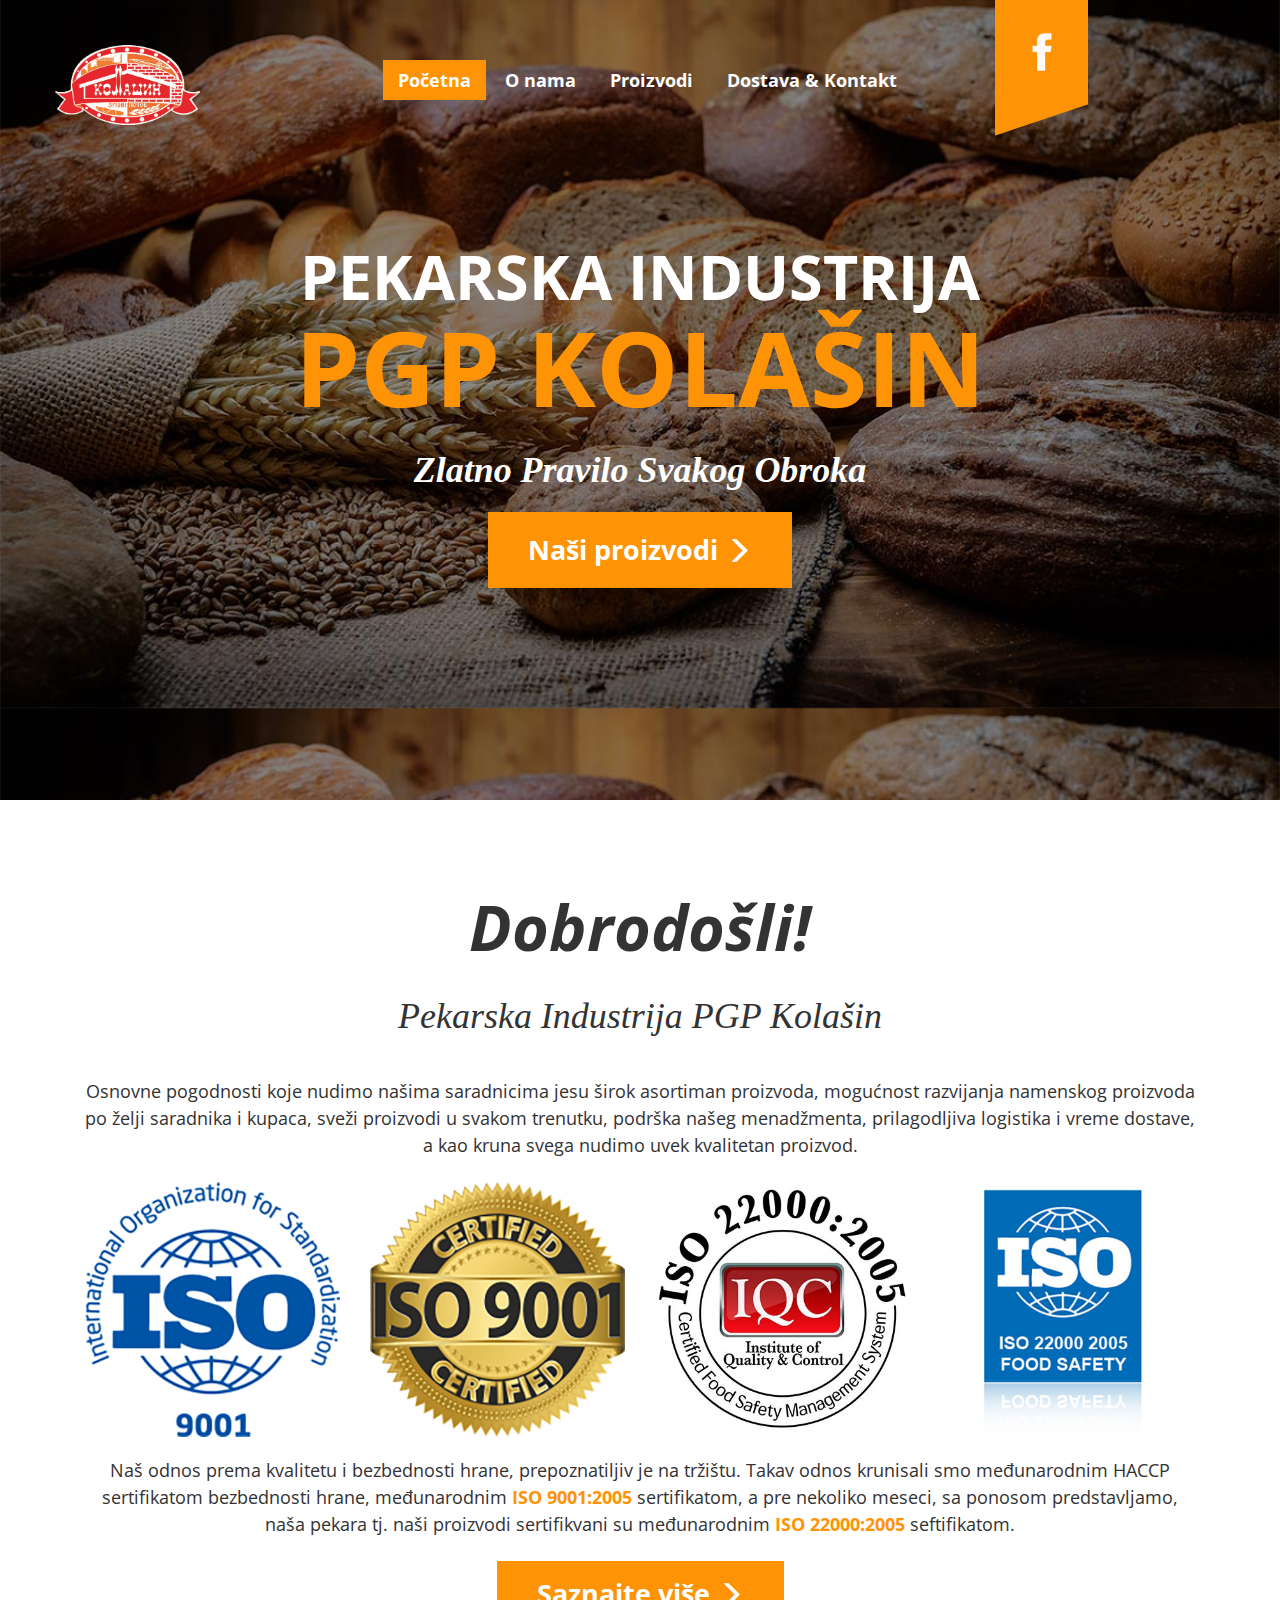
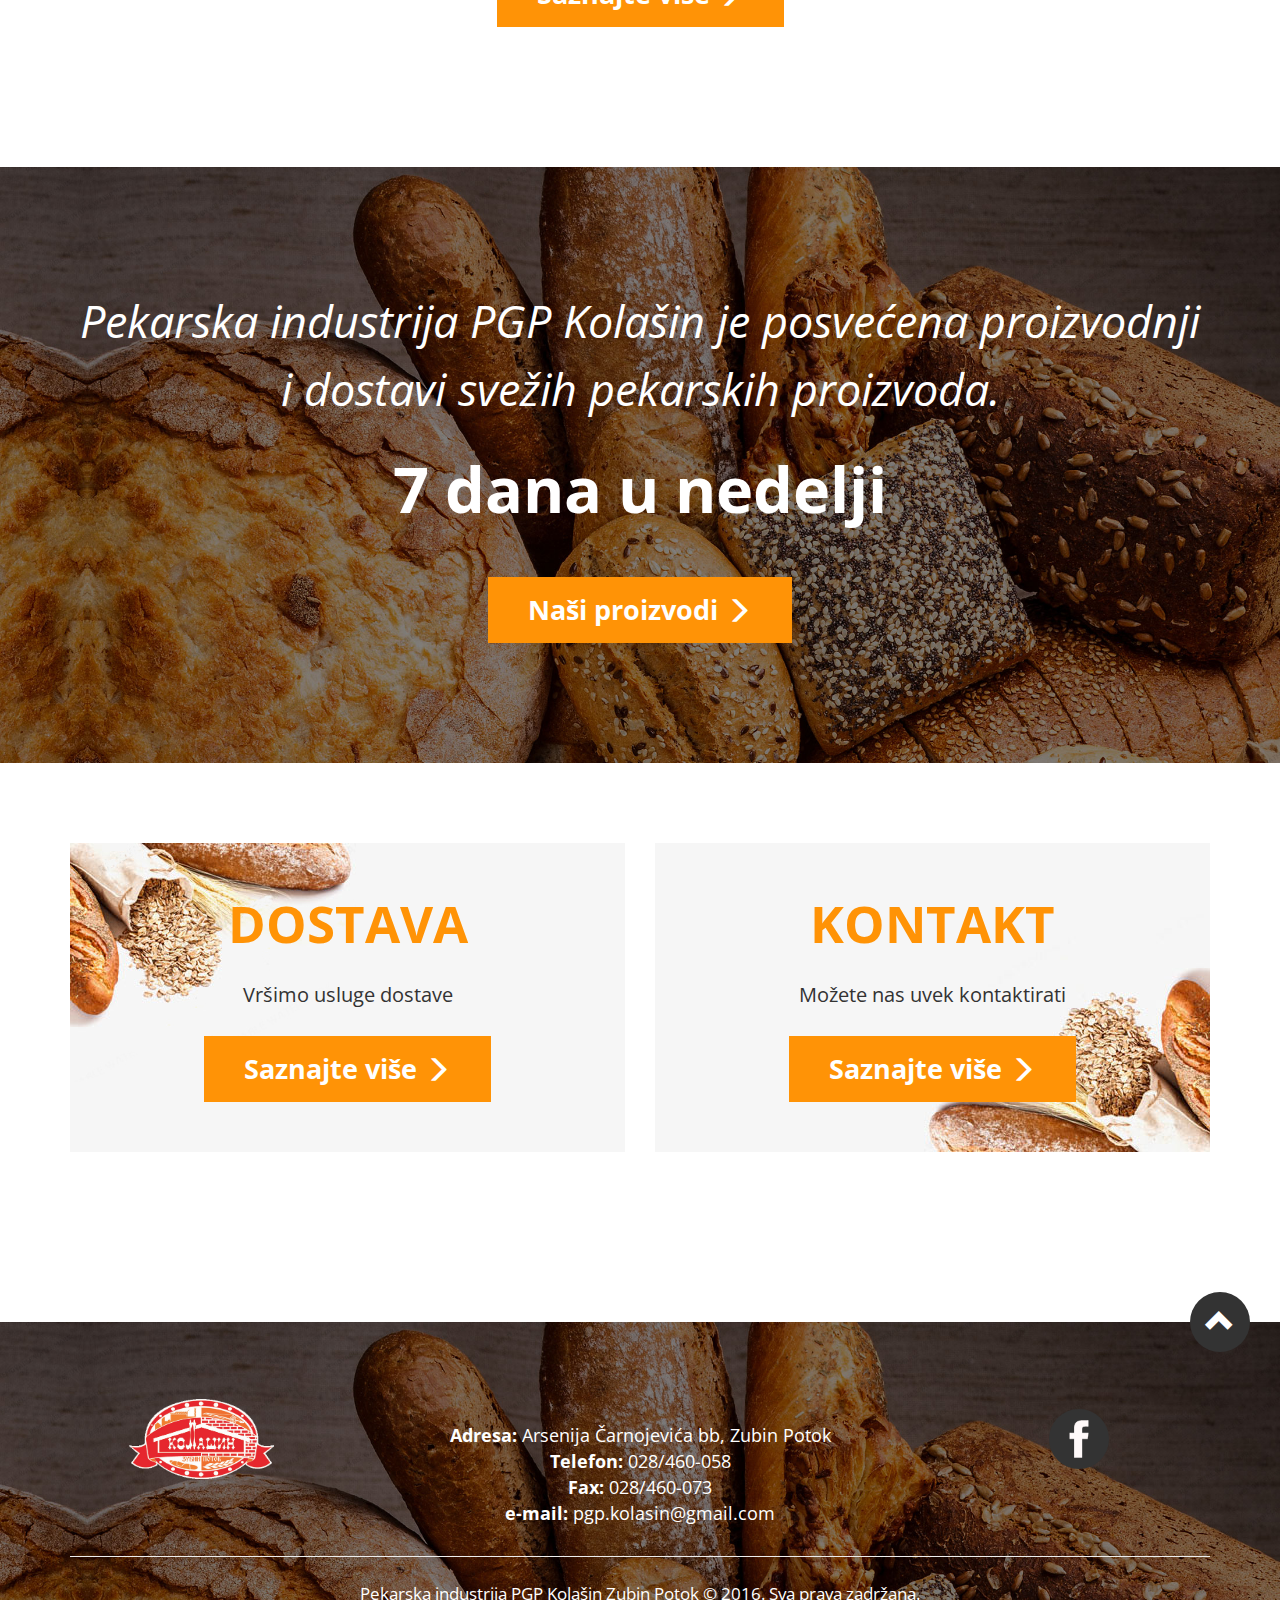
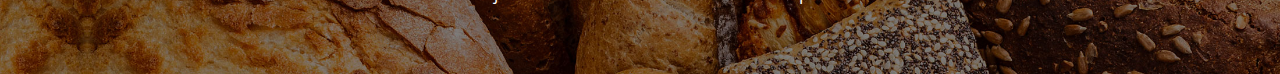
<file: index.html>
<!DOCTYPE html>
<html lang="sr">
  <head>
    <meta charset="utf-8">
    <meta name="viewport" content="width=device-width, initial-scale=1">
    <meta name="description" content="Pekarska industrija PGP Kolašin Zubin Potok">
    <meta name="keywords" content="pekara, pekarski proizvodi, hleb, beli hleb, crni hleb, raženi hleb, polubeli hleb, lepinje, tost hleb, integralni tost, pogačice, kifle, burek, žužu, kolači, đevrek, djevrek, kroasan, Zubin Potok, Zubin potok, Zvečan, Kosovska Mitrovica, Gračanica, Štrpce">
    <meta name="author" content="Za PGP Kolašin - Branko Božović">
    
    <title>PGP Kolašin - Zlatno pravilo svakog obroka - Početna</title>
    <!-- favicon icon -->
    <link rel="icon" type="image/png" href="images/favicon.png" sizes="32x32">
    <!-- Open Sans google font -->
    <link href='https://fonts.googleapis.com/css?family=Open+Sans:400,700&subset=latin,latin-ext' rel='stylesheet' type='text/css'>
    <!-- bootstrap css -->
    <link href="css/bootstrap.min.css" rel="stylesheet">
    <!-- pekara css -->
    <link href="css/pekaracss.css" rel="stylesheet">

    <!-- HTML5 shim and Respond.js for IE8 support of HTML5 elements and media queries -->
    <!-- WARNING: Respond.js doesn't work if you view the page via file:// -->
    <!--[if lt IE 9]>
      <script src="https://oss.maxcdn.com/html5shiv/3.7.2/html5shiv.min.js"></script>
      <script src="https://oss.maxcdn.com/respond/1.4.2/respond.min.js"></script>
    <![endif]-->
  </head>
  <body id="top">

    <!-- flag link to facebook page -->
    <a href="#" class="flag hidden-xs hidden-sm" title="Pronađite nas na fejsubku"><img src="images/fb.png" alt="Facebook logo" width="50" height="50"><em></em></a>
    
    <header>
     
      <!-- navigacija stranice -->
      <nav class="navbar navbar-default">
        <div class="container">
          
          <!-- logo i mobilni meni-->
          <div class="navbar-header">
            <button type="button" class="navbar-toggle collapsed" data-toggle="collapse" data-target="#navigacija" aria-expanded="false">
              <span class="sr-only">Toggle navigation</span>
              <span class="icon-bar"></span>
              <span class="icon-bar"></span>
              <span class="icon-bar"></span>
            </button>
          <a class="navbar-brand" href="index.html" title="Početna stranica"><img src="images/logo.png" alt="Logo PGP Kolašin" width="145" height="80"></a>
          </div><!-- navbar-header -->

          <!-- linkovi -->
          <div id="navigacija" class="collapse navbar-collapse">
            <ul class="nav navbar-nav">
              <li class="active"><a href="index.html" title="Početna stranica">Početna</a></li>
              <li><a href="o-nama.html" title="O PGP Kolašin">O nama</a></li>
              <li><a href="proizvodi.html" title="Naši proizvodi">Proizvodi</a></li>
              <li><a href="kontakt.html" title="Kontaktirajte nas">Dostava &amp; Kontakt</a></li>
            </ul>
          </div><!-- navbar-collapse -->
        </div><!-- container -->
      </nav><!-- navigacija stranice  -->

    </header><!-- page-header -->
     
    <div class="jumbotron">
      <div class="container">
        <div class="title">
          <h1 class="pekarska-industrija">Pekarska industrija</h1>
          <h1 class="pgp-kolasin">PGP Kolašin</h1>
          <h2 class="slogan">Zlatno pravilo svakog obroka</h2>
          <a class="btn btn-default btn-lg" href="proizvodi.html#nasi-proizvodi" role="button">Naši proizvodi <span class="glyphicon glyphicon-menu-right" aria-hidden="true"></span></a>
        </div><!-- title -->
      </div><!-- container -->
    </div><!-- jumbotron -->

    <article class="dobrodosli text-center">
      <div class="container">
        <div class="row">
          <div class="col-lg-12 col-md-12 col-sm-12 col-xs-12">
            <p class="dobrodosli-title">Dobrodošli!</p>
            <h2 class="slogan slogan-manji">Pekarska industrija PGP Kolašin</h2>         
            <div class="col-lg-12 col-md-12 col-sm-12 col-xs-12">
              <p class="dobrodosli-text">Osnovne pogodnosti koje nudimo našima saradnicima jesu širok asortiman proizvoda, mogućnost razvijanja namenskog proizvoda po želji saradnika i kupaca, sveži proizvodi u svakom trenutku, podrška našeg menadžmenta, prilagodljiva logistika i vreme dostave, a kao kruna svega nudimo uvek kvalitetan proizvod.</p>
            </div><!-- dobrodosli-text -->
            <div class="col-lg-3 col-md-3 col-sm-6 col-xs-6">
              <a href="o-nama.html" title="O nama"><img src="images/iso9001.png" alt="Logo ISO 9001" class="img-responsive"></a>
            </div>
            <div class="col-lg-3 col-md-3 col-sm-6 col-xs-6">
              <a href="o-nama.html" title="O nama"><img src="images/iso9001-2.png" alt="Logo ISO 9001" class="img-responsive"></a>
            </div>
            <div class="col-lg-3 col-md-3 col-sm-6 col-xs-6">
              <a href="o-nama.html" title="O nama"><img src="images/iso22000.jpg" alt="Logo ISO 22000" class="img-responsive"></a>
            </div>
            <div class="col-lg-3 col-md-3 col-sm-6 col-xs-6">
              <a href="o-nama.html" title="O nama"><img src="images/iso22000-2.jpg" alt="Logo ISO 22000" class="img-responsive"></a>
            </div>
            <div class="col-lg-12 col-md-12 col-sm-12 col-xs-12">
              <p class="dobrodosli-text">Naš odnos prema kvalitetu i bezbednosti hrane, prepoznatiljiv je na tržištu. Takav odnos krunisali smo međunarodnim HACCP sertifikatom bezbednosti hrane, međunarodnim <span class="orange-text">ISO 9001:2005</span> sertifikatom, a pre nekoliko meseci, sa ponosom predstavljamo, naša pekara tj. naši proizvodi sertifikvani su međunarodnim <span class="orange-text">ISO 22000:2005</span> seftifikatom.</p>
            </div><!-- dobrodosli-text -->
              <a class="btn btn-default btn-lg" href="o-nama.html#o-nama-prica" role="button">Saznajte više <span class="glyphicon glyphicon-menu-right" aria-hidden="true"></span></a>
            </div><!-- columns -->
          </div><!-- columns -->
        </div><!-- row -->
      </div><!-- container -->
    </article><!-- dobrodosli -->
    
    <article class="proizvodi text-center">
      <div class="container">
        <div class="row">
          <div class="col-lg-12">
            <p class="proizvodi-title">Pekarska industrija PGP Kolašin je posvećena proizvodnji i dostavi svežih pekarskih proizvoda.</p>
            <p class="proizvodi-u-nedelji">7 dana u nedelji</p>
            <a class="btn btn-default btn-lg" href="proizvodi.html#nasi-proizvodi" role="button">Naši proizvodi <span class="glyphicon glyphicon-menu-right" aria-hidden="true"></span></a>
          </div><!-- columns -->
        </div><!-- row -->
      </div><!-- container -->
    </article><!-- proizvodi -->     
    
    <article class="dostava-kontakt text-center">
      <div class="container">
        <div class="row">
          <div class="col-lg-6 col-md-6 col-sm-12 col-xs-12">
            <div class="dostava-box">
              <h1>Dostava</h1>
              <p>Vršimo usluge dostave</p>
              <a class="btn btn-default btn-lg" href="kontakt.html#dostava" role="button" title="Saznajte više o dostavi">Saznajte više <span class="glyphicon glyphicon-menu-right" aria-hidden="true"></span></a>
            </div><!-- dostava-box -->
          </div><!-- columns -->
          <div class="col-lg-6 col-md-6 col-sm-12 col-xs-12">
            <div class="kontakt-box">
              <h1>Kontakt</h1>
              <p>Možete nas uvek kontaktirati</p>
              <a class="btn btn-default btn-lg" href="kontakt.html#adresa-i-kontakt" role="button" title="Kontaktirajte nas">Saznajte više <span class="glyphicon glyphicon-menu-right" aria-hidden="true"></span></a>
            </div><!-- kontakt-box -->
          </div><!-- columns -->
        </div><!-- row -->
      </div><!-- container -->
    </article><!-- dostava-kontakt -->
    
    <footer class="page-footer">
      <div class="container">
        <div class="row">
          <div class="col-lg-3 col-md-3 col-sm-3">
            <img src="images/logo.png" alt="Logo PGP Kolašin" width="145" height="80" class="logo">
          </div><!-- columns --> 
          <div class="col-lg-6 col-md-6 col-sm-6 text-center">
            <ul class="list-unstyled">
              <li><b>Adresa:</b> Arsenija Čarnojevića bb, Zubin Potok</li>
              <li><b>Telefon:</b> 028/460-058</li>
              <li><b>Fax:</b> 028/460-073</li>
              <li><b>e-mail:</b> pgp.kolasin@gmail.com</li>
            </ul><!-- info -->
          </div><!-- columns --> 
          <div class="col-lg-3 col-md-3 col-sm-3">
            <a href="#" title="Pronađite nas na fejsbuku" class="facebook"><img src="images/fb.png" alt="Facebook logo" width="50" height="50"></a>
          </div><!-- columns --> 
        </div><!-- row -->
        <hr>
        <p class="text-center"><small>Pekarska industrija PGP Kolašin Zubin Potok © 2016. Sva prava zadržana.</small></p>
        <a href="#top" title="Vrh stranice" class="na-vrh"><span class="glyphicon glyphicon-chevron-up" aria-hidden="true"></span></a>
      </div><!-- container -->
    </footer><!-- page-footer -->


    <!-- javascript -->
    <!-- jQuery (necessary for Bootstrap's JavaScript plugins) -->
    <script src="https://ajax.googleapis.com/ajax/libs/jquery/1.11.3/jquery.min.js"></script>
    <!-- Include all compiled plugins (below), or include individual files as needed -->
    <script src="js/bootstrap.min.js"></script>
    
  </body>
</html>
</file>
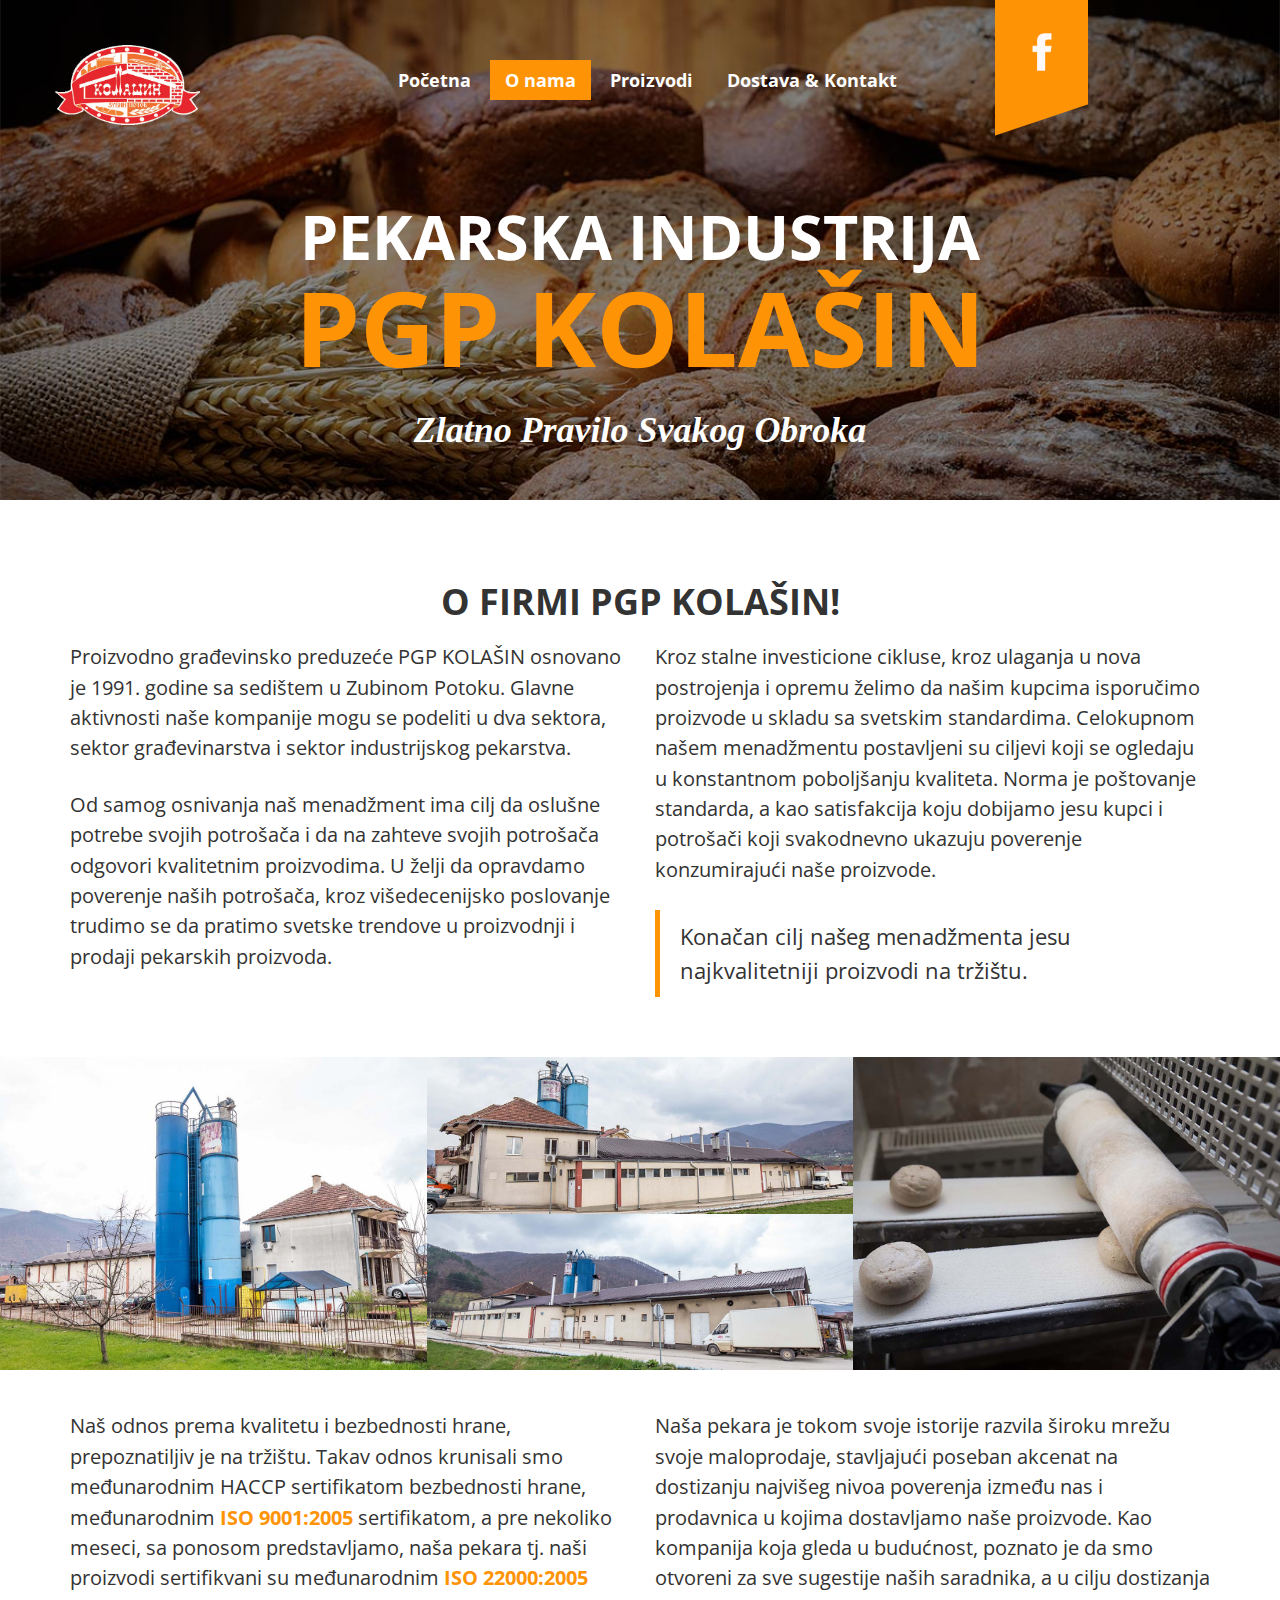
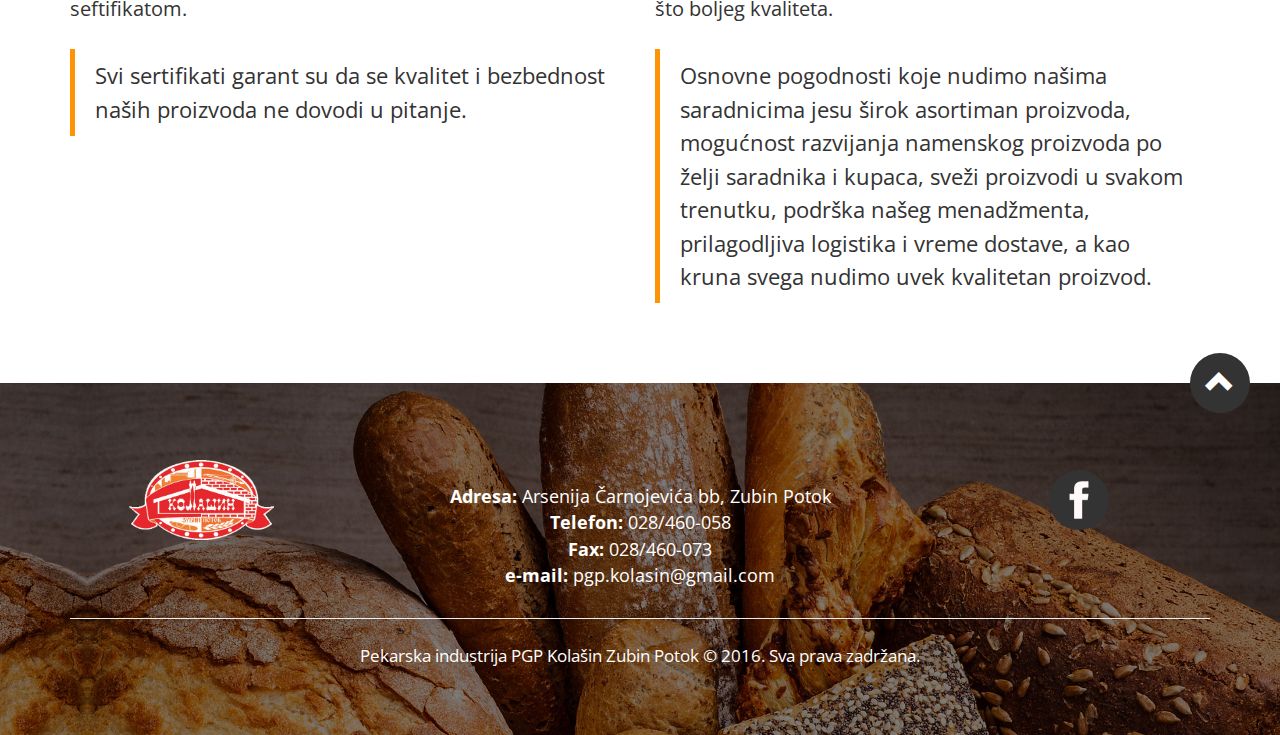
<file: o-nama.html>
<!DOCTYPE html>
<html lang="sr">
  <head>
    <meta charset="utf-8">
    <meta name="viewport" content="width=device-width, initial-scale=1">
    <meta name="description" content="Pekarska industrija PGP Kolašin Zubin Potok">
    <meta name="keywords" content="pekara, pekarski proizvodi, hleb, beli hleb, crni hleb, raženi hleb, polubeli hleb, lepinje, tost hleb, integralni tost, pogačice, kifle, burek, žužu, kolači, đevrek, djevrek, kroasan, Zubin Potok, Zubin potok, Zvečan, Kosovska Mitrovica, Gračanica, Štrpce">
    <meta name="author" content="Za PGP Kolašin - Branko Božović">
    
    <title>PGP Kolašin - Zlatno pravilo svakog obroka - O Nama</title>
    <!-- favicon icon -->
    <link rel="icon" type="image/png" href="images/favicon.png" sizes="32x32">
    <!-- Open Sans google font -->
    <link href='https://fonts.googleapis.com/css?family=Open+Sans:400,700&subset=latin,latin-ext' rel='stylesheet' type='text/css'>
    <!-- bootstrap css -->
    <link href="css/bootstrap.min.css" rel="stylesheet">
    <!-- pekara css -->
    <link href="css/pekaracss.css" rel="stylesheet">

    <!-- HTML5 shim and Respond.js for IE8 support of HTML5 elements and media queries -->
    <!-- WARNING: Respond.js doesn't work if you view the page via file:// -->
    <!--[if lt IE 9]>
      <script src="https://oss.maxcdn.com/html5shiv/3.7.2/html5shiv.min.js"></script>
      <script src="https://oss.maxcdn.com/respond/1.4.2/respond.min.js"></script>
    <![endif]-->
  </head>
  <body id="top">

    <!-- flag link to facebook page -->
    <a href="#" class="flag hidden-xs hidden-sm" title="Pronađite nas na fejsubku"><img src="images/fb.png" alt="Facebook logo" width="50" height="50"><em></em></a>
    
    <header>
     
      <!-- navigacija stranice -->
      <nav class="navbar navbar-default">
        <div class="container">
          
          <!-- logo i mobilni meni-->
          <div class="navbar-header">
            <button type="button" class="navbar-toggle collapsed" data-toggle="collapse" data-target="#navigacija" aria-expanded="false">
              <span class="sr-only">Toggle navigation</span>
              <span class="icon-bar"></span>
              <span class="icon-bar"></span>
              <span class="icon-bar"></span>
            </button>
          <a class="navbar-brand" href="index.html" title="Početna stranica"><img src="images/logo.png" alt="Logo PGP Kolašin" width="145" height="80"></a>
          </div><!-- navbar-header -->

          <!-- linkovi -->
          <div id="navigacija" class="collapse navbar-collapse">
            <ul class="nav navbar-nav">
              <li><a href="index.html" title="Početna stranica">Početna</a></li>
              <li class="active"><a href="o-nama.html" title="O PGP Kolašin">O nama</a></li>
              <li><a href="proizvodi.html" title="Naši proizvodi">Proizvodi</a></li>
              <li><a href="kontakt.html" title="Kontaktirajte nas">Dostava &amp; Kontakt</a></li>
            </ul>
          </div><!-- navbar-collapse -->
        </div><!-- container -->
      </nav><!-- navigacija stranice  -->

    </header><!-- page-header -->
     
    <div class="jumbotron jumbotron-small">
      <div class="container">
        <div class="title">
          <h1 class="pekarska-industrija">Pekarska industrija</h1>
          <h1 class="pgp-kolasin">PGP Kolašin</h1>
          <h2 class="slogan">Zlatno pravilo svakog obroka</h2>
        </div><!-- title -->
      </div><!-- container -->
    </div><!-- jumbotron -->

    <article id="o-nama-prica">
      <h2 class="text-center">O firmi PGP Kolašin!</h2>
        <div class="container">
          <div class="row"> 
            <div class="col-lg-6 col-md-6 col-sm-12 col-xs-12">
              <img src="images/zgrada-1.jpg" alt="Zgrada PGP Kolašin" class="img-responsive visible-xs-block">
              <p>Proizvodno građevinsko preduzeće PGP KOLAŠIN osnovano je 1991. godine sa sedištem u Zubinom Potoku. Glavne aktivnosti naše kompanije mogu se podeliti u dva sektora, sektor građevinarstva i sektor industrijskog pekarstva.</p>
              <p>Od samog osnivanja naš menadžment ima cilj da oslušne potrebe svojih potrošača i da na zahteve svojih potrošača odgovori kvalitetnim proizvodima. U želji da opravdamo poverenje naših potrošača, kroz višedecenijsko poslovanje trudimo se da pratimo svetske trendove u proizvodnji i prodaji pekarskih proizvoda.</p>
            </div><!-- columns -->
            <div class="col-lg-6 col-md-6 col-sm-12 col-xs-12">
              <p>Kroz stalne investicione cikluse, kroz ulaganja u nova postrojenja i opremu želimo da našim kupcima isporučimo proizvode u skladu sa svetskim standardima. Celokupnom našem menadžmentu postavljeni su ciljevi koji se ogledaju u konstantnom poboljšanju kvaliteta. Norma je poštovanje standarda, a kao satisfakcija koju dobijamo jesu kupci i potrošači koji svakodnevno ukazuju poverenje konzumirajući naše proizvode.</p>
            <blockquote><p>Konačan cilj našeg menadžmenta jesu najkvalitetniji proizvodi na tržištu.</p></blockquote>
              <img src="images/zgrada-2.jpg" alt="Zgrada PGP Kolašin" class="img-responsive visible-xs-block">
              <img src="images/zgrada-3.jpg" alt="Zgrada PGP Kolašin" class="img-responsive visible-xs-block">
            </div><!-- columns -->
          </div><!-- row -->
        </div><!-- container -->

        <!-- red dekorativnih fotografija na vecim rezolucijama -->
        <div class="container-fluid zgrade-img hidden-xs">
          <div class="row">
            <div class="col-lg-4 col-md-4 col-sm-4 col-xs-4">
              <img src="images/zgrada-1.jpg" alt="Zgrada PGP Kolašin" class="img-responsive">
            </div><!-- columns -->
            <div class="col-lg-4 col-md-4 col-sm-4 col-xs-4">
              <img src="images/zgrada-2.jpg" alt="Zgrada PGP Kolašin" class="img-responsive">
              <img src="images/zgrada-3.jpg" alt="Zgrada PGP Kolašin" class="img-responsive">
            </div><!-- columns -->
            <div class="col-lg-4 col-md-4 col-sm-4 col-xs-4">
              <img src="images/masina.jpg" alt="Zgrada PGP Kolašin" class="img-responsive">
            </div><!-- columns -->
          </div><!-- row -->
        </div><!-- container -->
        
        <div class="container">
          <div class="row"> 
            <div class="col-lg-6 col-md-6 col-sm-12 col-xs-12">
              <p>Naš odnos prema kvalitetu i bezbednosti hrane, prepoznatiljiv je na tržištu. Takav odnos krunisali smo međunarodnim HACCP sertifikatom bezbednosti hrane, međunarodnim <span class="orange-text">ISO 9001:2005</span> sertifikatom, a pre nekoliko meseci, sa ponosom predstavljamo, naša pekara tj. naši proizvodi sertifikvani su međunarodnim <span class="orange-text">ISO 22000:2005</span> seftifikatom.</p>
              <blockquote><p>Svi sertifikati garant su da se kvalitet i bezbednost naših proizvoda ne dovodi u pitanje.</p></blockquote>
              <img src="images/masina.jpg" alt="Zgrada PGP Kolašin" class="img-responsive visible-xs-block">
            </div><!-- columns -->
            <div class="col-lg-6 col-md-6 col-sm-12 col-xs-12">
              <p>Naša pekara je tokom svoje istorije razvila široku mrežu svoje maloprodaje, stavljajući poseban akcenat na dostizanju najvišeg nivoa poverenja između nas i prodavnica u kojima dostavljamo naše proizvode. Kao kompanija koja gleda u budućnost, poznato je da smo otvoreni za sve sugestije naših saradnika, a u cilju dostizanja što boljeg kvaliteta. </p>
              <blockquote><p>Osnovne pogodnosti koje nudimo našima saradnicima jesu širok asortiman proizvoda, mogućnost razvijanja namenskog proizvoda po želji saradnika i kupaca, sveži proizvodi u svakom trenutku, podrška našeg menadžmenta, prilagodljiva logistika i vreme dostave, a kao kruna svega nudimo uvek kvalitetan proizvod.</p></blockquote>
            </div><!-- columns -->
        </div><!-- row -->
      </div><!-- container -->
    </article><!-- dobrodosli -->
    
    <footer class="page-footer">
      <div class="container">
        <div class="row">
          <div class="col-lg-3 col-md-3 col-sm-3">
            <img src="images/logo.png" alt="Logo PGP Kolašin" width="145" height="80" class="logo">
          </div><!-- columns --> 
          <div class="col-lg-6 col-md-6 col-sm-6 text-center">
            <ul class="list-unstyled">
              <li><b>Adresa:</b> Arsenija Čarnojevića bb, Zubin Potok</li>
              <li><b>Telefon:</b> 028/460-058</li>
              <li><b>Fax:</b> 028/460-073</li>
              <li><b>e-mail:</b> pgp.kolasin@gmail.com</li>
            </ul><!-- info -->
          </div><!-- columns --> 
          <div class="col-lg-3 col-md-3 col-sm-3">
            <a href="#" title="Pronađite nas na fejsbuku" class="facebook"><img src="images/fb.png" alt="Facebook logo" width="50" height="50"></a>
          </div><!-- columns --> 
        </div><!-- row -->
        <hr>
        <p class="text-center"><small>Pekarska industrija PGP Kolašin Zubin Potok © 2016. Sva prava zadržana.</small></p>
        <a href="#top" title="Vrh stranice" class="na-vrh"><span class="glyphicon glyphicon-chevron-up" aria-hidden="true"></span></a>
      </div><!-- container -->
    </footer><!-- page-footer -->

    <!-- javascript -->
    <!-- jQuery (necessary for Bootstrap's JavaScript plugins) -->
    <script src="https://ajax.googleapis.com/ajax/libs/jquery/1.11.3/jquery.min.js"></script>
    <!-- Include all compiled plugins (below), or include individual files as needed -->
    <script src="js/bootstrap.min.js"></script>
    
  </body>
</html>
</file>
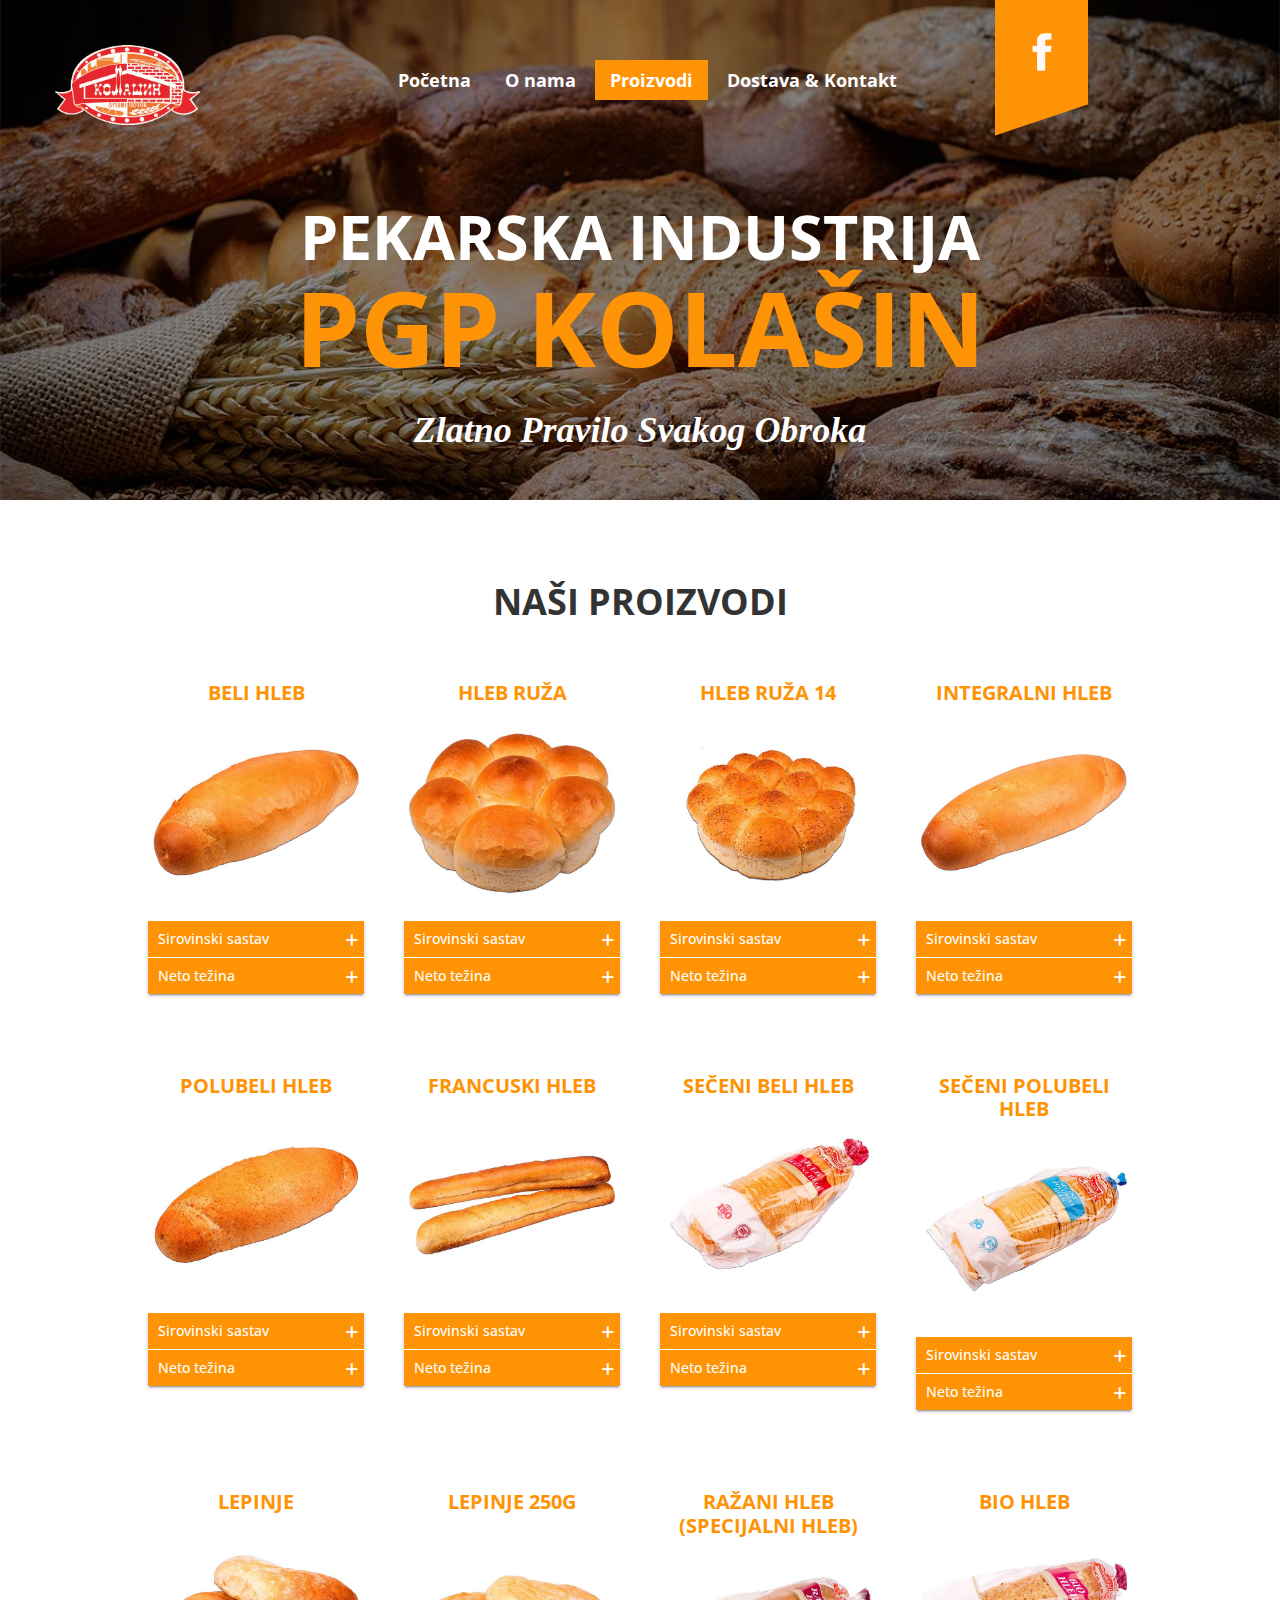
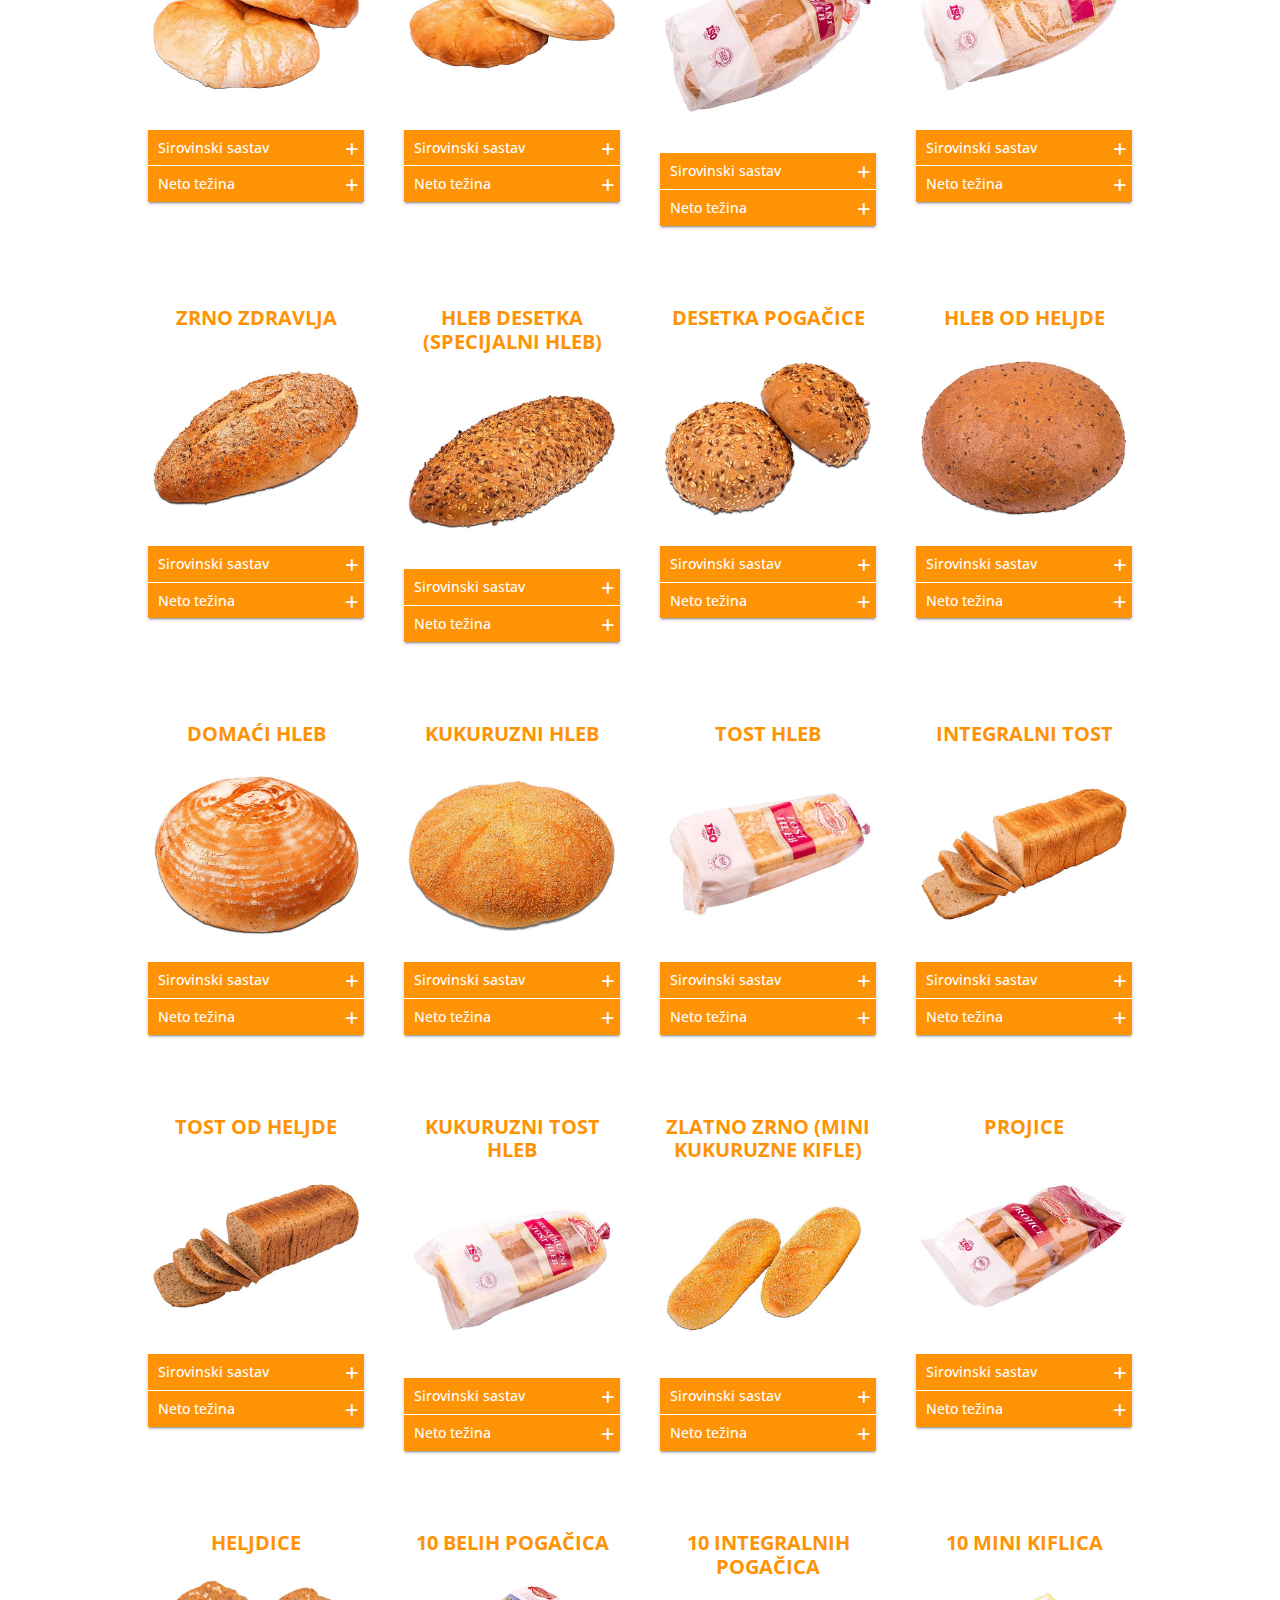
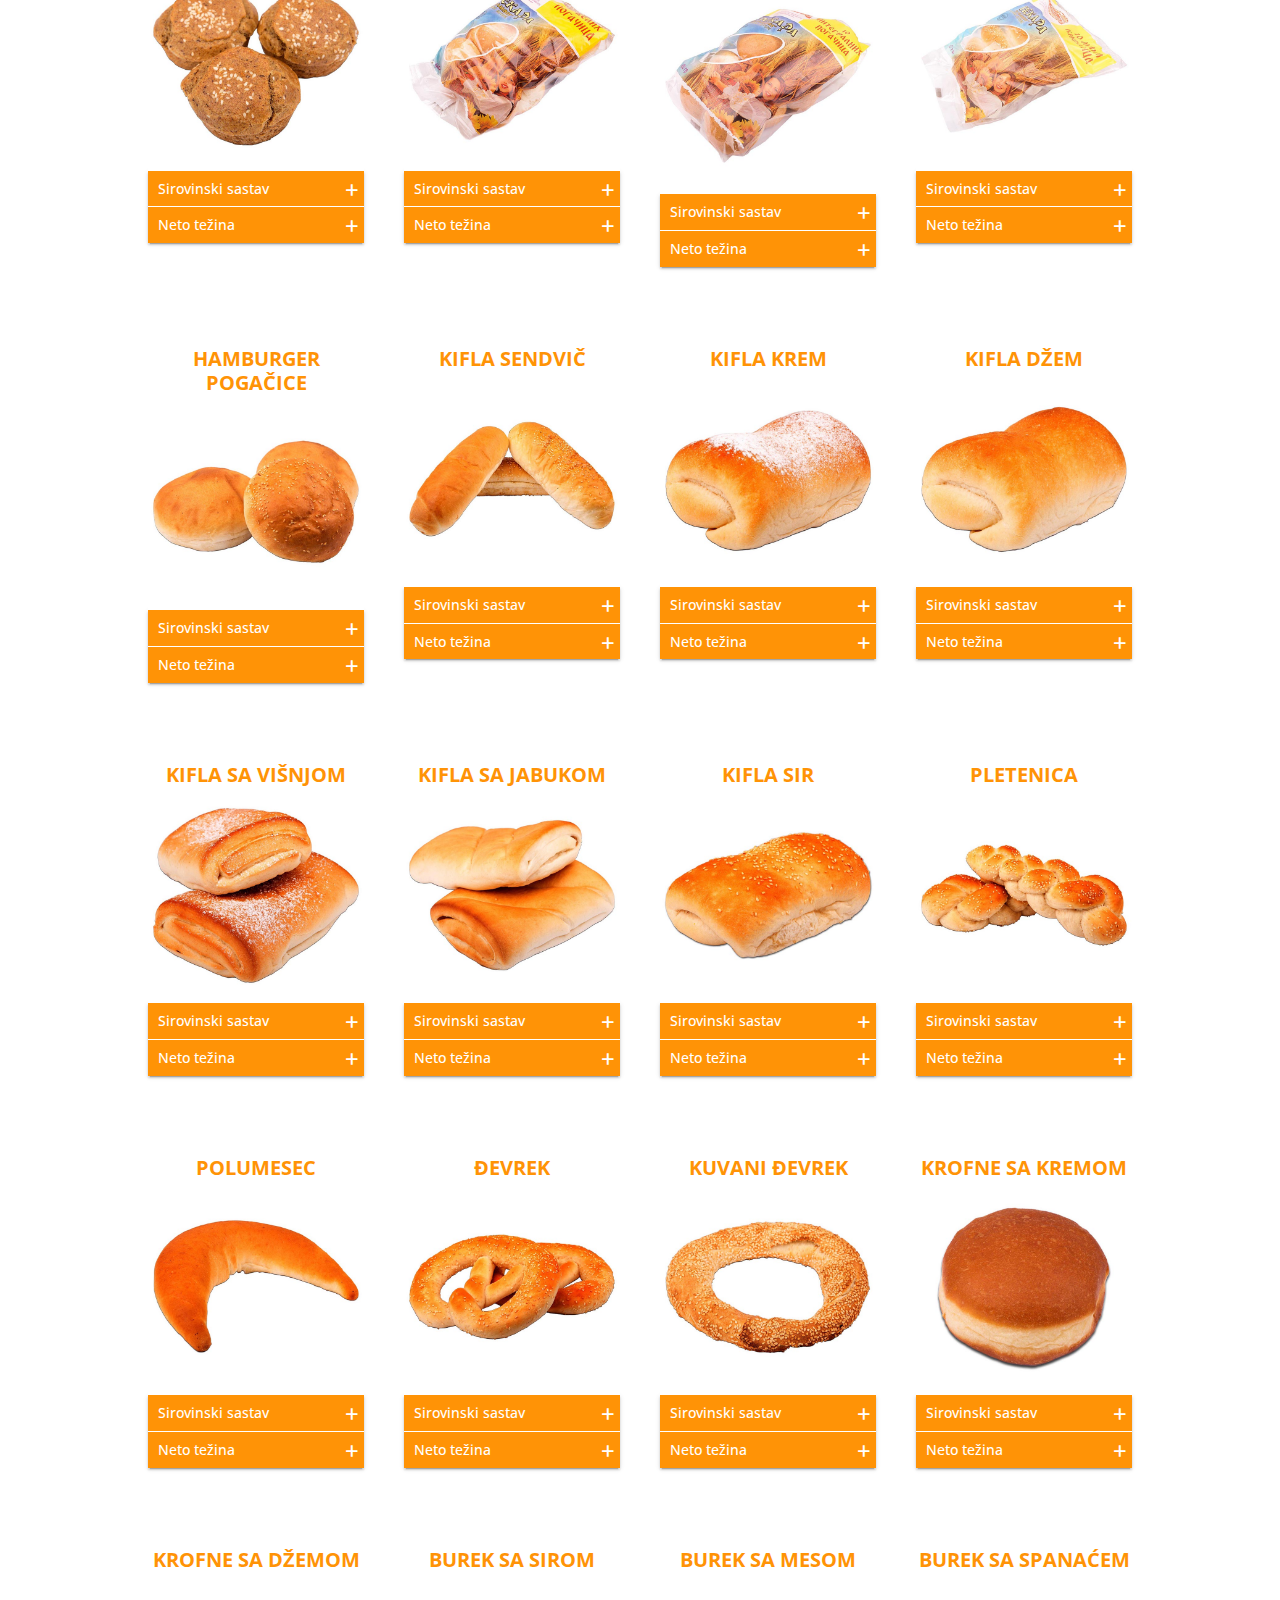
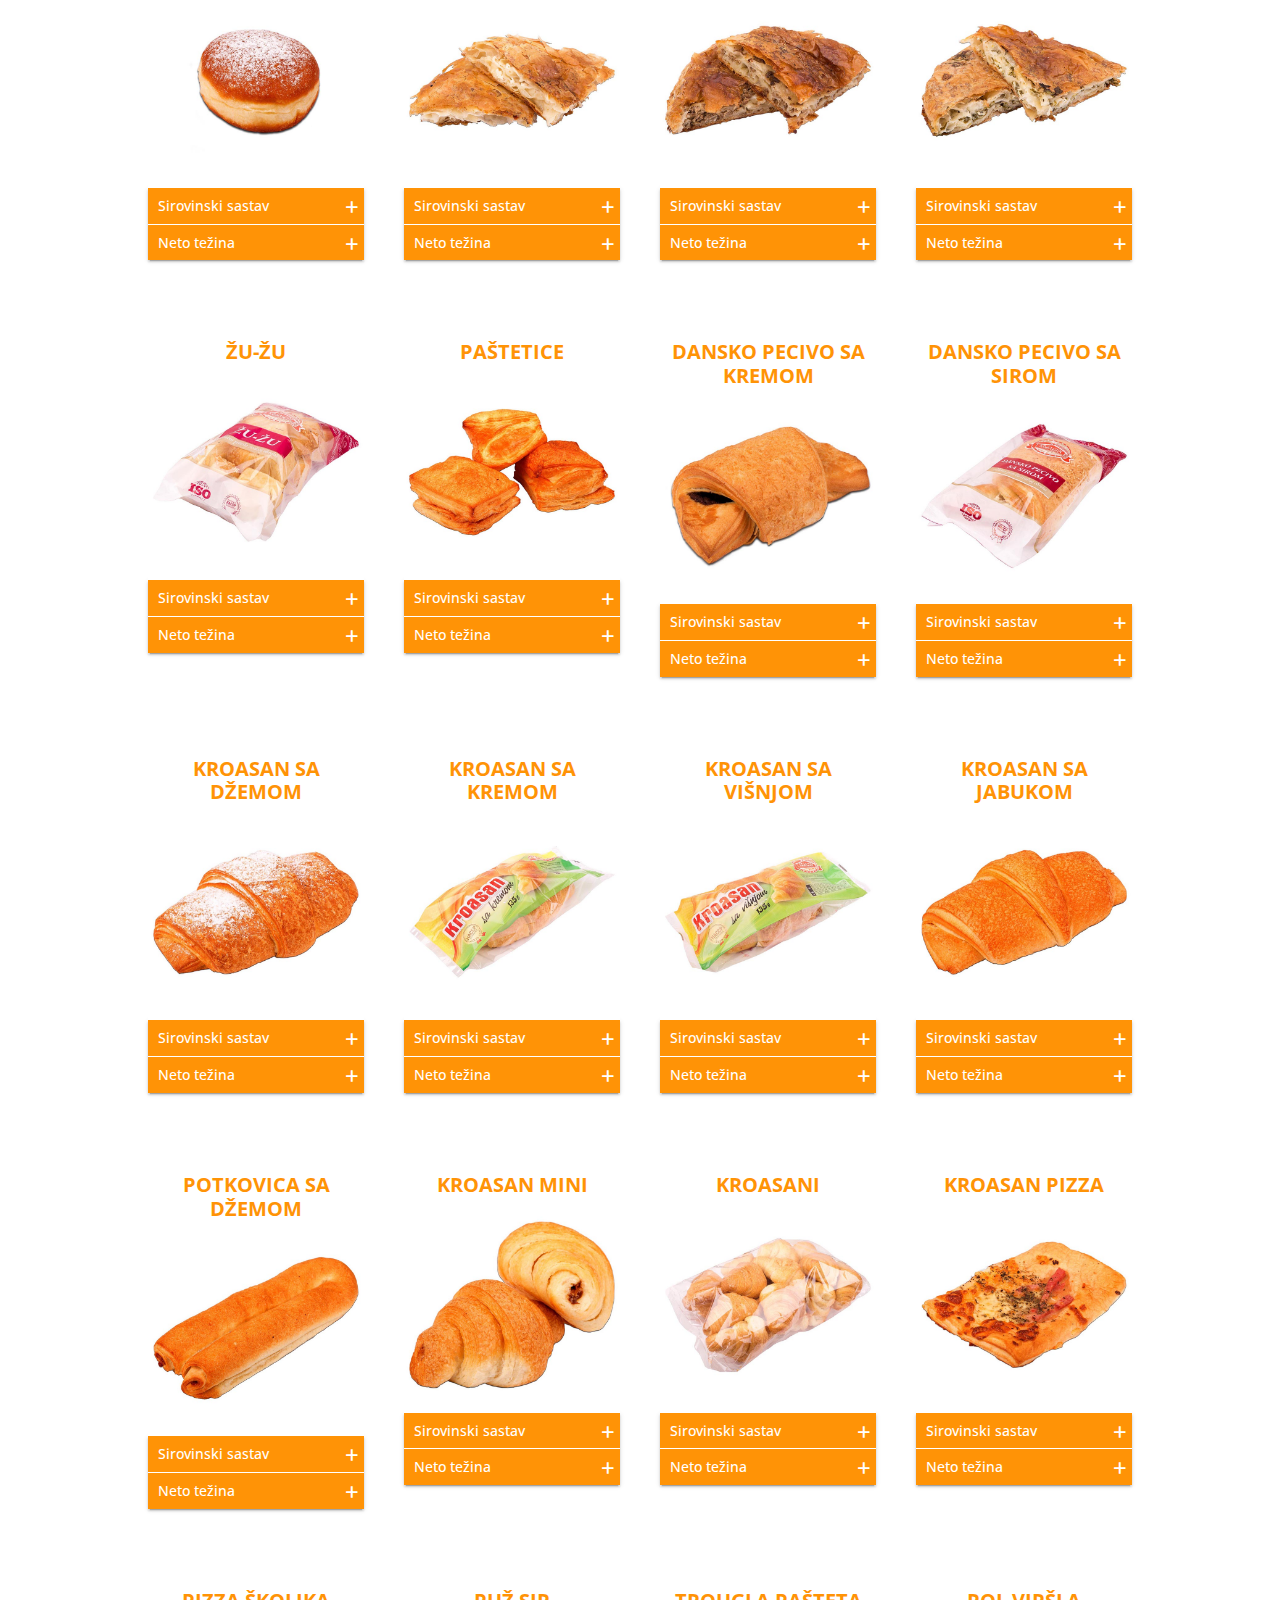
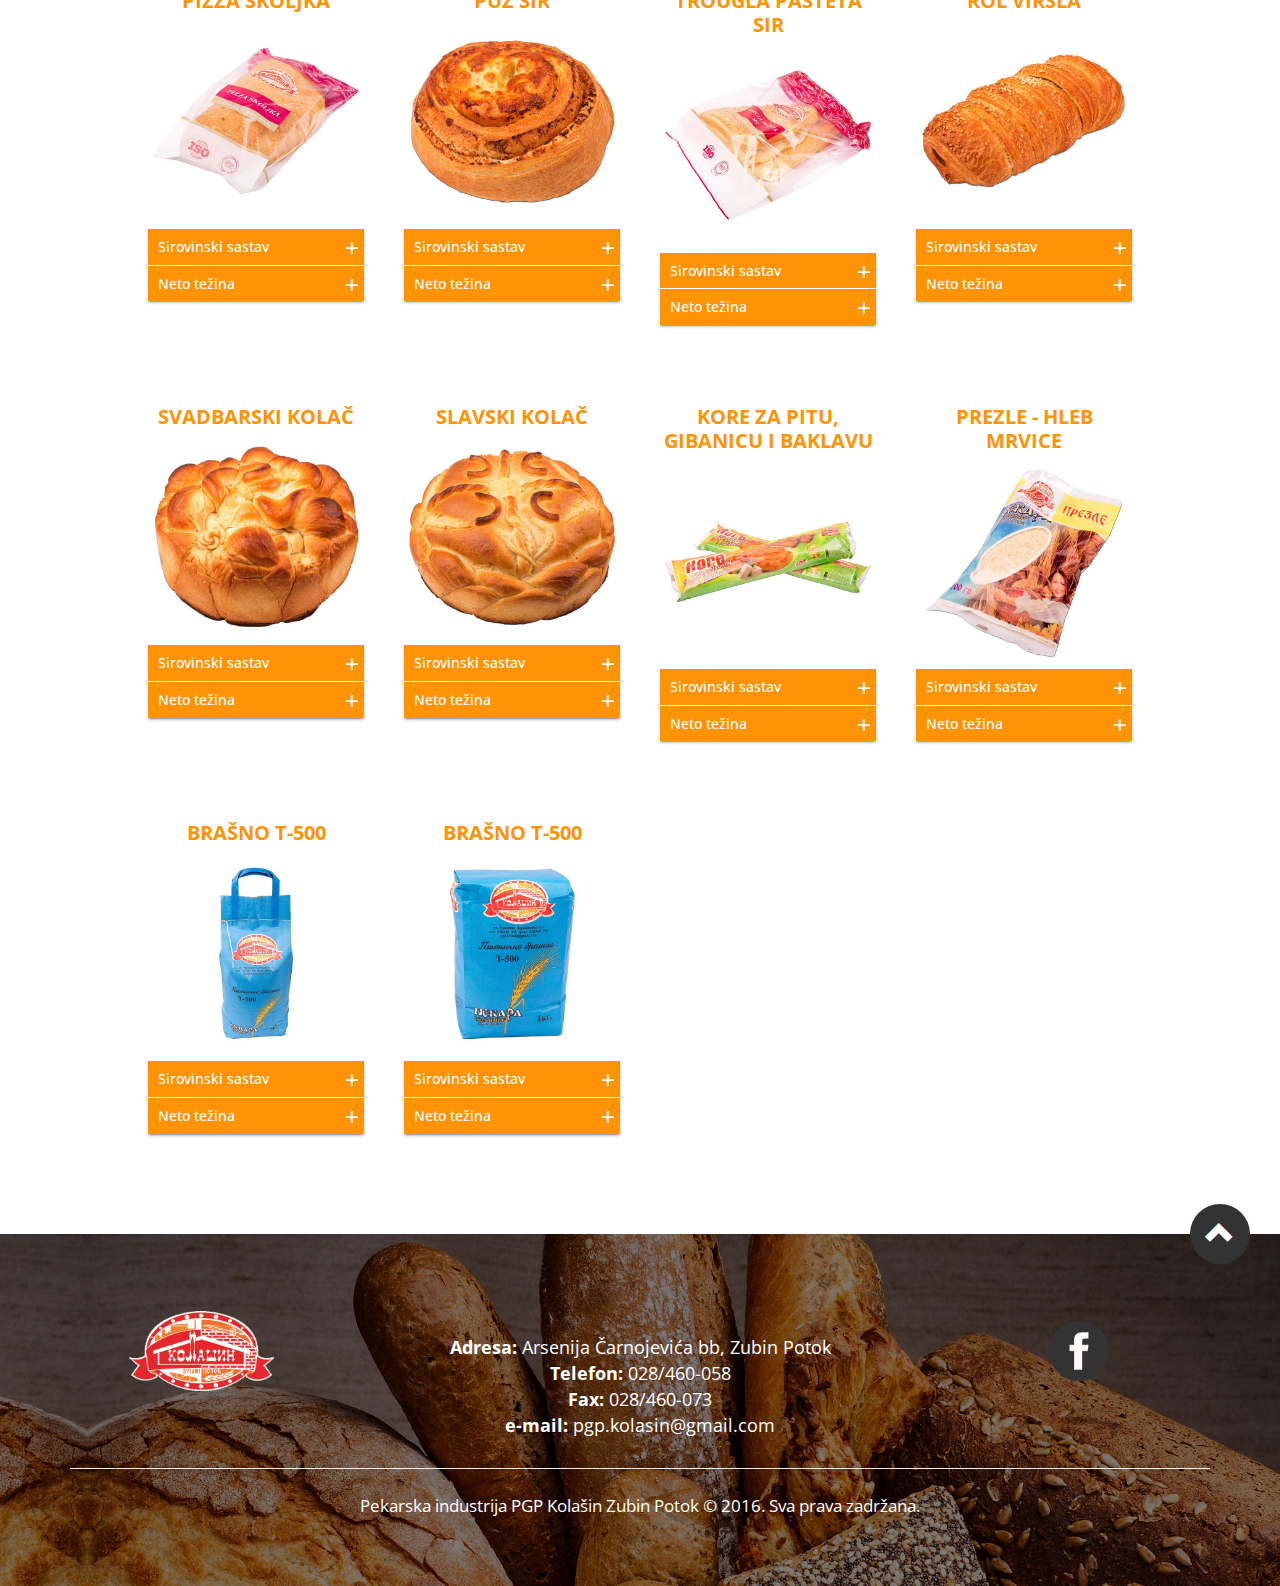
<file: proizvodi.html>
<!DOCTYPE html>
<html lang="sr">
  <head>
    <meta charset="utf-8">
    <meta name="viewport" content="width=device-width, initial-scale=1">
    <meta name="description" content="Pekarska industrija PGP Kolašin Zubin Potok">
    <meta name="keywords" content="pekara, pekarski proizvodi, hleb, beli hleb, crni hleb, raženi hleb, polubeli hleb, lepinje, tost hleb, integralni tost, pogačice, kifle, burek, žužu, kolači, đevrek, djevrek, kroasan, Zubin Potok, Zubin potok, Zvečan, Kosovska Mitrovica, Gračanica, Štrpce">
    <meta name="author" content="Za PGP Kolašin - Branko Božović">
    
    <title>PGP Kolašin - Zlatno pravilo svakog obroka - Proizvodi</title>
    <!-- favicon icon -->
    <link rel="icon" type="image/png" href="images/favicon.png" sizes="32x32">
    <!-- Open Sans google font -->
    <link href='https://fonts.googleapis.com/css?family=Open+Sans:400,700&subset=latin,latin-ext' rel='stylesheet' type='text/css'>
    <!-- bootstrap css -->
    <link href="css/bootstrap.min.css" rel="stylesheet">
    <!-- pekara css -->
    <link href="css/pekaracss.css" rel="stylesheet">

    <!-- HTML5 shim and Respond.js for IE8 support of HTML5 elements and media queries -->
    <!-- WARNING: Respond.js doesn't work if you view the page via file:// -->
    <!--[if lt IE 9]>
      <script src="https://oss.maxcdn.com/html5shiv/3.7.2/html5shiv.min.js"></script>
      <script src="https://oss.maxcdn.com/respond/1.4.2/respond.min.js"></script>
    <![endif]-->
  </head>
  <body id="top">

    <!-- flag link to facebook page -->
    <a href="#" class="flag hidden-xs hidden-sm" title="Pronađite nas na fejsubku"><img src="images/fb.png" alt="Facebook logo" width="50" height="50"><em></em></a>
    
    <header>
     
      <!-- navigacija stranice -->
      <nav class="navbar navbar-default">
        <div class="container">
          
          <!-- logo i mobilni meni-->
          <div class="navbar-header">
            <button type="button" class="navbar-toggle collapsed" data-toggle="collapse" data-target="#navigacija" aria-expanded="false">
              <span class="sr-only">Toggle navigation</span>
              <span class="icon-bar"></span>
              <span class="icon-bar"></span>
              <span class="icon-bar"></span>
            </button>
          <a class="navbar-brand" href="index.html" title="Početna stranica"><img src="images/logo.png" alt="Logo PGP Kolašin" width="145" height="80"></a>
          </div><!-- navbar-header -->

          <!-- linkovi -->
          <div id="navigacija" class="collapse navbar-collapse">
            <ul class="nav navbar-nav">
              <li><a href="index.html" title="Početna stranica">Početna</a></li>
              <li><a href="o-nama.html" title="O PGP Kolašin">O nama</a></li>
              <li class="active"><a href="proizvodi.html" title="Naši proizvodi">Proizvodi</a></li>
              <li><a href="kontakt.html" title="Kontaktirajte nas">Dostava &amp; Kontakt</a></li>
            </ul>
          </div><!-- navbar-collapse -->
        </div><!-- container -->
      </nav><!-- navigacija stranice  -->

    </header><!-- page-header -->
     
    <div class="jumbotron jumbotron-small">
      <div class="container">
        <div class="title">
          <h1 class="pekarska-industrija">Pekarska industrija</h1>
          <h1 class="pgp-kolasin">PGP Kolašin</h1>
          <h2 class="slogan">Zlatno pravilo svakog obroka</h2>
        </div><!-- title -->
      </div><!-- container -->
    </div><!-- jumbotron -->
 
    <article id="nasi-proizvodi" class="text-center">
      <h2>Naši proizvodi</h2>
      <div class="container">
        <!-- bs collapse for icon on panels -->
        <!-- multi-columns-row clear floats, every row from start -->
        <div id="bs-collapse" class="row multi-columns-row">

          <!-- jedan proizvod -->
          <div class="col-xs-6 col-sm-4 col-md-3 col-lg-3">
            <div class="thumbnail">
              <!-- naslov proizvoda-->
              <h3>Beli hleb</h3>
              <!-- fotografija proizvoda -->
              <figure>
                <img src="images/proizvodi/21.jpg" alt="Beli hleb" class="img-responsive">
              </figure>
              <!-- opis proizvoda -->
              <figcaption>
                <div class="panel-group wrap">
                  <!-- sirovinski sastav -->
                  <div class="panel">
                    <div class="panel-heading">
                      <h5 class="panel-title">
                        <a data-toggle="collapse-next" data-parent="#">Sirovinski sastav</a>
                      </h5><!-- panel-title -->
                    </div><!-- panel-heading -->
                    <div class="panel-collapse collapse">
                      <div class="panel-body">
                        <p>pšenično brašno T-500, kvasac, poboljšivač</p>
                      </div><!-- panel-body -->
                    </div><!-- panel-collapse -->
                  </div><!-- sirovinski sastav -->
                  <!-- neto tezina -->
                  <div class="panel">
                    <div class="panel-heading">
                      <h5 class="panel-title">
                        <a data-toggle="collapse-next" data-parent="#">Neto težina</a>
                      </h5><!-- panel-title -->
                    </div><!-- panel-heading -->
                    <div class="panel-collapse collapse">
                      <div class="panel-body">
                        <p>500 g</p>
                      </div><!-- panel-body -->
                    </div><!-- panel-collapse -->
                  </div><!-- neto tezina -->
                </div><!-- panel-group wrap -->
              </figcaption>
            </div><!-- thumbnail -->
          </div><!-- jedan proizvod-->
          
          <!-- jedan proizvod -->
          <div class="col-xs-6 col-sm-4 col-md-3 col-lg-3">
            <div class="thumbnail">
              <!-- naslov proizvoda i -->
              <h3>Hleb ruža</h3>
              <!-- fotografija proizvoda -->
              <figure>
                <img src="images/proizvodi/68.jpg" alt="Hleb ruža" class="img-responsive">
              </figure>
              <!-- opis proizvoda -->
              <figcaption>
                <div class="panel-group wrap">
                  <!-- sirovinski sastav -->
                  <div class="panel">
                    <div class="panel-heading">
                      <h5 class="panel-title">
                        <a data-toggle="collapse-next" data-parent="#">Sirovinski sastav</a>
                      </h5><!-- panel-title -->
                    </div><!-- panel-heading -->
                    <div class="panel-collapse collapse">
                      <div class="panel-body">
                        <p>pšenično brašno T-500, kvasac, poboljšivač</p>
                      </div><!-- panel-body -->
                    </div><!-- panel-collapse -->
                  </div><!-- sirovinski sastav -->
                  <!-- neto tezina -->
                  <div class="panel">
                    <div class="panel-heading">
                      <h5 class="panel-title">
                        <a data-toggle="collapse-next" data-parent="#">Neto težina</a>
                      </h5><!-- panel-title -->
                    </div><!-- panel-heading -->
                    <div class="panel-collapse collapse">
                      <div class="panel-body">
                        <p>500 g</p>
                      </div><!-- panel-body -->
                    </div><!-- panel-collapse -->
                  </div><!-- neto tezina -->
                </div><!-- panel-group wrap -->
              </figcaption>
            </div><!-- thumbnail -->
          </div><!-- jedan proizvod-->
          
          <!-- jedan proizvod -->
          <div class="col-xs-6 col-sm-4 col-md-3 col-lg-3">
            <div class="thumbnail">
              <!-- naslov proizvoda i -->
              <h3>Hleb ruža 14</h3>
              <!-- fotografija proizvoda -->
              <figure>
                <img src="images/proizvodi/2.jpg" alt="Hleb ruža 14" class="img-responsive">
              </figure>
              <!-- opis proizvoda -->
              <figcaption>
                <div class="panel-group wrap">
                  <!-- sirovinski sastav -->
                  <div class="panel">
                    <div class="panel-heading">
                      <h5 class="panel-title">
                        <a data-toggle="collapse-next" data-parent="#">Sirovinski sastav</a>
                      </h5><!-- panel-title -->
                    </div><!-- panel-heading -->
                    <div class="panel-collapse collapse">
                      <div class="panel-body">
                        <p>pšenično brašno T-500, kvasac, poboljšivač</p>
                      </div><!-- panel-body -->
                    </div><!-- panel-collapse -->
                  </div><!-- sirovinski sastav -->
                  <!-- neto tezina -->
                  <div class="panel">
                    <div class="panel-heading">
                      <h5 class="panel-title">
                        <a data-toggle="collapse-next" data-parent="#">Neto težina</a>
                      </h5><!-- panel-title -->
                    </div><!-- panel-heading -->
                    <div class="panel-collapse collapse">
                      <div class="panel-body">
                        <p>500 g</p>
                      </div><!-- panel-body -->
                    </div><!-- panel-collapse -->
                  </div><!-- neto tezina -->
                </div><!-- panel-group wrap -->
              </figcaption>
            </div><!-- thumbnail -->
          </div><!-- jedan proizvod-->

          <!-- jedan proizvod -->
          <div class="col-xs-6 col-sm-4 col-md-3 col-lg-3">
            <div class="thumbnail">
              <!-- naslov proizvoda i -->
              <h3>Integralni hleb</h3>
              <!-- fotografija proizvoda -->
              <figure>
                <img src="images/proizvodi/23.jpg" alt="Integralni hleb" class="img-responsive">
              </figure>
              <!-- opis proizvoda -->
              <figcaption>
                <div class="panel-group wrap">
                  <!-- sirovinski sastav -->
                  <div class="panel">
                    <div class="panel-heading">
                      <h5 class="panel-title">
                        <a data-toggle="collapse-next" data-parent="#">Sirovinski sastav</a>
                      </h5><!-- panel-title -->
                    </div><!-- panel-heading -->
                    <div class="panel-collapse collapse">
                      <div class="panel-body">
                        <p>pšenično brašno T-500, integralno pšenično brašno, kuhinjska so, kvasac, poboljšivač</p>
                      </div><!-- panel-body -->
                    </div><!-- panel-collapse -->
                  </div><!-- sirovinski sastav -->
                  <!-- neto tezina -->
                  <div class="panel">
                    <div class="panel-heading">
                      <h5 class="panel-title">
                        <a data-toggle="collapse-next" data-parent="#">Neto težina</a>
                      </h5><!-- panel-title -->
                    </div><!-- panel-heading -->
                    <div class="panel-collapse collapse">
                      <div class="panel-body">
                        <p>500 g</p>
                      </div><!-- panel-body -->
                    </div><!-- panel-collapse -->
                  </div><!-- neto tezina -->
                </div><!-- panel-group wrap -->
              </figcaption>
            </div><!-- thumbnail -->
          </div><!-- jedan proizvod-->

          <!-- jedan proizvod -->
          <div class="col-xs-6 col-sm-4 col-md-3 col-lg-3">
            <div class="thumbnail">
              <!-- naslov proizvoda i -->
              <h3>Polubeli hleb</h3>
              <!-- fotografija proizvoda -->
              <figure>
                <img src="images/proizvodi/22.jpg" alt="Polubeli hleb" class="img-responsive">
              </figure>
              <!-- opis proizvoda -->
              <figcaption>
                <div class="panel-group wrap">
                  <!-- sirovinski sastav -->
                  <div class="panel">
                    <div class="panel-heading">
                      <h5 class="panel-title">
                        <a data-toggle="collapse-next" data-parent="#">Sirovinski sastav</a>
                      </h5><!-- panel-title -->
                    </div><!-- panel-heading -->
                    <div class="panel-collapse collapse">
                      <div class="panel-body">
                        <p>pšenično brašno T-1000, pšenično brašno T-500, kvasac, poboljšivač</p>
                      </div><!-- panel-body -->
                    </div><!-- panel-collapse -->
                  </div><!-- sirovinski sastav -->
                  <!-- neto tezina -->
                  <div class="panel">
                    <div class="panel-heading">
                      <h5 class="panel-title">
                        <a data-toggle="collapse-next" data-parent="#">Neto težina</a>
                      </h5><!-- panel-title -->
                    </div><!-- panel-heading -->
                    <div class="panel-collapse collapse">
                      <div class="panel-body">
                        <p>500 g</p>
                      </div><!-- panel-body -->
                    </div><!-- panel-collapse -->
                  </div><!-- neto tezina -->
                </div><!-- panel-group wrap -->
              </figcaption>
            </div><!-- thumbnail -->
          </div><!-- jedan proizvod-->

          <!-- jedan proizvod -->
          <div class="col-xs-6 col-sm-4 col-md-3 col-lg-3">
            <div class="thumbnail">
              <!-- naslov proizvoda i -->
              <h3>Francuski hleb</h3>
              <!-- fotografija proizvoda -->
              <figure>
                <img src="images/proizvodi/59.jpg" alt="Francuski hleb" class="img-responsive">
              </figure>
              <!-- opis proizvoda -->
              <figcaption>
                <div class="panel-group wrap">
                  <!-- sirovinski sastav -->
                  <div class="panel">
                    <div class="panel-heading">
                      <h5 class="panel-title">
                        <a data-toggle="collapse-next" data-parent="#">Sirovinski sastav</a>
                      </h5><!-- panel-title -->
                    </div><!-- panel-heading -->
                    <div class="panel-collapse collapse">
                      <div class="panel-body">
                        <p>pšenično brašno T-500, kuhinjska so, kvasac, margarin, šećer, poboljšivač, susam</p>
                      </div><!-- panel-body -->
                    </div><!-- panel-collapse -->
                  </div><!-- sirovinski sastav -->
                  <!-- neto tezina -->
                  <div class="panel">
                    <div class="panel-heading">
                      <h5 class="panel-title">
                        <a data-toggle="collapse-next" data-parent="#">Neto težina</a>
                      </h5><!-- panel-title -->
                    </div><!-- panel-heading -->
                    <div class="panel-collapse collapse">
                      <div class="panel-body">
                        <p>300 g</p>
                      </div><!-- panel-body -->
                    </div><!-- panel-collapse -->
                  </div><!-- neto tezina -->
                </div><!-- panel-group wrap -->
              </figcaption>
            </div><!-- thumbnail -->
          </div><!-- jedan proizvod-->

          <!-- jedan proizvod -->
          <div class="col-xs-6 col-sm-4 col-md-3 col-lg-3">
            <div class="thumbnail">
              <!-- naslov proizvoda i -->
              <h3>Sečeni beli hleb</h3>
              <!-- fotografija proizvoda -->
              <figure>
                <img src="images/proizvodi/56.jpg" alt="Sečeni beli hleb" class="img-responsive">
              </figure>
              <!-- opis proizvoda -->
              <figcaption>
                <div class="panel-group wrap">
                  <!-- sirovinski sastav -->
                  <div class="panel">
                    <div class="panel-heading">
                      <h5 class="panel-title">
                        <a data-toggle="collapse-next" data-parent="#">Sirovinski sastav</a>
                      </h5><!-- panel-title -->
                    </div><!-- panel-heading -->
                    <div class="panel-collapse collapse">
                      <div class="panel-body">
                        <p>pšenično brašno T-500, pekarski aditiv, kvasac, voda, kuhinjska so</p>
                      </div><!-- panel-body -->
                    </div><!-- panel-collapse -->
                  </div><!-- sirovinski sastav -->
                  <!-- neto tezina -->
                  <div class="panel">
                    <div class="panel-heading">
                      <h5 class="panel-title">
                        <a data-toggle="collapse-next" data-parent="#">Neto težina</a>
                      </h5><!-- panel-title -->
                    </div><!-- panel-heading -->
                    <div class="panel-collapse collapse">
                      <div class="panel-body">
                        <p>500g +- 5%</p>
                      </div><!-- panel-body -->
                    </div><!-- panel-collapse -->
                  </div><!-- neto tezina -->
                </div><!-- panel-group wrap -->
              </figcaption>
            </div><!-- thumbnail -->
          </div><!-- jedan proizvod-->

          <!-- jedan proizvod -->
          <div class="col-xs-6 col-sm-4 col-md-3 col-lg-3">
            <div class="thumbnail">
              <!-- naslov proizvoda i -->
              <h3>Sečeni polubeli hleb</h3>
              <!-- fotografija proizvoda -->
              <figure>
                <img src="images/proizvodi/55.jpg" alt="Sečeni polubeli hleb" class="img-responsive">
              </figure>
              <!-- opis proizvoda -->
              <figcaption>
                <div class="panel-group wrap">
                  <!-- sirovinski sastav -->
                  <div class="panel">
                    <div class="panel-heading">
                      <h5 class="panel-title">
                        <a data-toggle="collapse-next" data-parent="#">Sirovinski sastav</a>
                      </h5><!-- panel-title -->
                    </div><!-- panel-heading -->
                    <div class="panel-collapse collapse">
                      <div class="panel-body">
                        <p>pšenično brašno T-1000, pšenično brašno T-500, pekarski aditiv, kvasac, voda, kuhinjska so</p>
                      </div><!-- panel-body -->
                    </div><!-- panel-collapse -->
                  </div><!-- sirovinski sastav -->
                  <!-- neto tezina -->
                  <div class="panel">
                    <div class="panel-heading">
                      <h5 class="panel-title">
                        <a data-toggle="collapse-next" data-parent="#">Neto težina</a>
                      </h5><!-- panel-title -->
                    </div><!-- panel-heading -->
                    <div class="panel-collapse collapse">
                      <div class="panel-body">
                        <p>500g +- 5%</p>
                      </div><!-- panel-body -->
                    </div><!-- panel-collapse -->
                  </div><!-- neto tezina -->
                </div><!-- panel-group wrap -->
              </figcaption>
            </div><!-- thumbnail -->
          </div><!-- jedan proizvod-->

          <!-- jedan proizvod -->
          <div class="col-xs-6 col-sm-4 col-md-3 col-lg-3">
            <div class="thumbnail">
              <!-- naslov proizvoda i -->
              <h3>Lepinje</h3>
              <!-- fotografija proizvoda -->
              <figure>
                <img src="images/proizvodi/57.jpg" alt="Lepinje" class="img-responsive">
              </figure>
              <!-- opis proizvoda -->
              <figcaption>
                <div class="panel-group wrap">
                  <!-- sirovinski sastav -->
                  <div class="panel">
                    <div class="panel-heading">
                      <h5 class="panel-title">
                        <a data-toggle="collapse-next" data-parent="#">Sirovinski sastav</a>
                      </h5><!-- panel-title -->
                    </div><!-- panel-heading -->
                    <div class="panel-collapse collapse">
                      <div class="panel-body">
                        <p>pšenično brašno T-500, kvasac, kuhinjska so, poboljšivač</p>
                      </div><!-- panel-body -->
                    </div><!-- panel-collapse -->
                  </div><!-- sirovinski sastav -->
                  <!-- neto tezina -->
                  <div class="panel">
                    <div class="panel-heading">
                      <h5 class="panel-title">
                        <a data-toggle="collapse-next" data-parent="#">Neto težina</a>
                      </h5><!-- panel-title -->
                    </div><!-- panel-heading -->
                    <div class="panel-collapse collapse">
                      <div class="panel-body">
                        <p>150g</p>
                      </div><!-- panel-body -->
                    </div><!-- panel-collapse -->
                  </div><!-- neto tezina -->
                </div><!-- panel-group wrap -->
              </figcaption>
            </div><!-- thumbnail -->
          </div><!-- jedan proizvod-->

          <!-- jedan proizvod -->
          <div class="col-xs-6 col-sm-4 col-md-3 col-lg-3">
            <div class="thumbnail">
              <!-- naslov proizvoda i -->
              <h3>Lepinje 250g</h3>
              <!-- fotografija proizvoda -->
              <figure>
                <img src="images/proizvodi/58.jpg" alt="Lepinje 250g" class="img-responsive">
              </figure>
              <!-- opis proizvoda -->
              <figcaption>
                <div class="panel-group wrap">
                  <!-- sirovinski sastav -->
                  <div class="panel">
                    <div class="panel-heading">
                      <h5 class="panel-title">
                        <a data-toggle="collapse-next" data-parent="#">Sirovinski sastav</a>
                      </h5><!-- panel-title -->
                    </div><!-- panel-heading -->
                    <div class="panel-collapse collapse">
                      <div class="panel-body">
                        <p>pšenično brašno T-500, kvasac, kuhinjska so, poboljšivač</p>
                      </div><!-- panel-body -->
                    </div><!-- panel-collapse -->
                  </div><!-- sirovinski sastav -->
                  <!-- neto tezina -->
                  <div class="panel">
                    <div class="panel-heading">
                      <h5 class="panel-title">
                        <a data-toggle="collapse-next" data-parent="#">Neto težina</a>
                      </h5><!-- panel-title -->
                    </div><!-- panel-heading -->
                    <div class="panel-collapse collapse">
                      <div class="panel-body">
                        <p>250g</p>
                      </div><!-- panel-body -->
                    </div><!-- panel-collapse -->
                  </div><!-- neto tezina -->
                </div><!-- panel-group wrap -->
              </figcaption>
            </div><!-- thumbnail -->
          </div><!-- jedan proizvod-->

          <!-- jedan proizvod -->
          <div class="col-xs-6 col-sm-4 col-md-3 col-lg-3">
            <div class="thumbnail">
              <!-- naslov proizvoda i -->
              <h3>Ražani hleb (specijalni hleb)</h3>
              <!-- fotografija proizvoda -->
              <figure>
                <img src="images/proizvodi/92.jpg" alt="Ražani hleb (specijalni hleb)" class="img-responsive">
              </figure>
              <!-- opis proizvoda -->
              <figcaption>
                <div class="panel-group wrap">
                  <!-- sirovinski sastav -->
                  <div class="panel">
                    <div class="panel-heading">
                      <h5 class="panel-title">
                        <a data-toggle="collapse-next" data-parent="#">Sirovinski sastav</a>
                      </h5><!-- panel-title -->
                    </div><!-- panel-heading -->
                    <div class="panel-collapse collapse">
                      <div class="panel-body">
                        <p>ražano brašno, pšenično brašno, kiselo testo, jestivo ulje, poboljšivač, voda, kuhinjska so</p>
                      </div><!-- panel-body -->
                    </div><!-- panel-collapse -->
                  </div><!-- sirovinski sastav -->
                  <!-- neto tezina -->
                  <div class="panel">
                    <div class="panel-heading">
                      <h5 class="panel-title">
                        <a data-toggle="collapse-next" data-parent="#">Neto težina</a>
                      </h5><!-- panel-title -->
                    </div><!-- panel-heading -->
                    <div class="panel-collapse collapse">
                      <div class="panel-body">
                        <p>400g +- 5%</p>
                      </div><!-- panel-body -->
                    </div><!-- panel-collapse -->
                  </div><!-- neto tezina -->
                </div><!-- panel-group wrap -->
              </figcaption>
            </div><!-- thumbnail -->
          </div><!-- jedan proizvod-->

          <!-- jedan proizvod -->
          <div class="col-xs-6 col-sm-4 col-md-3 col-lg-3">
            <div class="thumbnail">
              <!-- naslov proizvoda i -->
              <h3>Bio hleb</h3>
              <!-- fotografija proizvoda -->
              <figure>
                <img src="images/proizvodi/93.jpg" alt="Bio hleb" class="img-responsive">
              </figure>
              <!-- opis proizvoda -->
              <figcaption>
                <div class="panel-group wrap">
                  <!-- sirovinski sastav -->
                  <div class="panel">
                    <div class="panel-heading">
                      <h5 class="panel-title">
                        <a data-toggle="collapse-next" data-parent="#">Sirovinski sastav</a>
                      </h5><!-- panel-title -->
                    </div><!-- panel-heading -->
                    <div class="panel-collapse collapse">
                      <div class="panel-body">
                        <p>ražano brašno, pšenično brašno, lomljena soja, semenke lana, mlečni proteini, kvasac, voda, kuhinjska so</p>
                      </div><!-- panel-body -->
                    </div><!-- panel-collapse -->
                  </div><!-- sirovinski sastav -->
                  <!-- neto tezina -->
                  <div class="panel">
                    <div class="panel-heading">
                      <h5 class="panel-title">
                        <a data-toggle="collapse-next" data-parent="#">Neto težina</a>
                      </h5><!-- panel-title -->
                    </div><!-- panel-heading -->
                    <div class="panel-collapse collapse">
                      <div class="panel-body">
                        <p>350g +- 5%</p>
                      </div><!-- panel-body -->
                    </div><!-- panel-collapse -->
                  </div><!-- neto tezina -->
                </div><!-- panel-group wrap -->
              </figcaption>
            </div><!-- thumbnail -->
          </div><!-- jedan proizvod-->

          <!-- jedan proizvod -->
          <div class="col-xs-6 col-sm-4 col-md-3 col-lg-3">
            <div class="thumbnail">
              <!-- naslov proizvoda i -->
              <h3>Zrno zdravlja</h3>
              <!-- fotografija proizvoda -->
              <figure>
                <img src="images/proizvodi/11.jpg" alt="Zrno zdravlja" class="img-responsive">
              </figure>
              <!-- opis proizvoda -->
              <figcaption>
                <div class="panel-group wrap">
                  <!-- sirovinski sastav -->
                  <div class="panel">
                    <div class="panel-heading">
                      <h5 class="panel-title">
                        <a data-toggle="collapse-next" data-parent="#">Sirovinski sastav</a>
                      </h5><!-- panel-title -->
                    </div><!-- panel-heading -->
                    <div class="panel-collapse collapse">
                      <div class="panel-body">
                        <p>integralno ražano brašno, ječmeno brašno, pšenično brašno, sojina prekrupa, mekinje, pahuljice, lan, kim, kvasac, voda, kuhinjska so</p>
                      </div><!-- panel-body -->
                    </div><!-- panel-collapse -->
                  </div><!-- sirovinski sastav -->
                  <!-- neto tezina -->
                  <div class="panel">
                    <div class="panel-heading">
                      <h5 class="panel-title">
                        <a data-toggle="collapse-next" data-parent="#">Neto težina</a>
                      </h5><!-- panel-title -->
                    </div><!-- panel-heading -->
                    <div class="panel-collapse collapse">
                      <div class="panel-body">
                        <p>350g +- 5%</p>
                      </div><!-- panel-body -->
                    </div><!-- panel-collapse -->
                  </div><!-- neto tezina -->
                </div><!-- panel-group wrap -->
              </figcaption>
            </div><!-- thumbnail -->
          </div><!-- jedan proizvod-->

          <!-- jedan proizvod -->
          <div class="col-xs-6 col-sm-4 col-md-3 col-lg-3">
            <div class="thumbnail">
              <!-- naslov proizvoda i -->
              <h3>Hleb desetka (specijalni hleb)</h3>
              <!-- fotografija proizvoda -->
              <figure>
                <img src="images/proizvodi/9.jpg" alt="Hleb desetka (specijalni hleb)" class="img-responsive">
              </figure>
              <!-- opis proizvoda -->
              <figcaption>
                <div class="panel-group wrap">
                  <!-- sirovinski sastav -->
                  <div class="panel">
                    <div class="panel-heading">
                      <h5 class="panel-title">
                        <a data-toggle="collapse-next" data-parent="#">Sirovinski sastav</a>
                      </h5><!-- panel-title -->
                    </div><!-- panel-heading -->
                    <div class="panel-collapse collapse">
                      <div class="panel-body">
                        <p>ražano brašno, prženo ječmeno sladno brašno, kukuruzno brašno, pšenično brašno, seme susama, seme lana, seme suncokreta, bundevino seme, ovsene pahuljice, kvasac, voda, kuhinjska so</p>
                      </div><!-- panel-body -->
                    </div><!-- panel-collapse -->
                  </div><!-- sirovinski sastav -->
                  <!-- neto tezina -->
                  <div class="panel">
                    <div class="panel-heading">
                      <h5 class="panel-title">
                        <a data-toggle="collapse-next" data-parent="#">Neto težina</a>
                      </h5><!-- panel-title -->
                    </div><!-- panel-heading -->
                    <div class="panel-collapse collapse">
                      <div class="panel-body">
                        <p>300g +- 5%</p>
                      </div><!-- panel-body -->
                    </div><!-- panel-collapse -->
                  </div><!-- neto tezina -->
                </div><!-- panel-group wrap -->
              </figcaption>
            </div><!-- thumbnail -->
          </div><!-- jedan proizvod-->

          <!-- jedan proizvod -->
          <div class="col-xs-6 col-sm-4 col-md-3 col-lg-3">
            <div class="thumbnail">
              <!-- naslov proizvoda i -->
              <h3>Desetka pogačice</h3>
              <!-- fotografija proizvoda -->
              <figure>
                <img src="images/proizvodi/10.jpg" alt="Desetka pogačice" class="img-responsive">
              </figure>
              <!-- opis proizvoda -->
              <figcaption>
                <div class="panel-group wrap">
                  <!-- sirovinski sastav -->
                  <div class="panel">
                    <div class="panel-heading">
                      <h5 class="panel-title">
                        <a data-toggle="collapse-next" data-parent="#">Sirovinski sastav</a>
                      </h5><!-- panel-title -->
                    </div><!-- panel-heading -->
                    <div class="panel-collapse collapse">
                      <div class="panel-body">
                        <p>ražano brašno, prženo ječmeno sladno brašno, kukuruzno brašno, pšenično brašno, seme susama, seme lana, seme suncokreta, bundevino seme, ovsene pahuljice, kvasac, voda, kuhinjska so</p>
                      </div><!-- panel-body -->
                    </div><!-- panel-collapse -->
                  </div><!-- sirovinski sastav -->
                  <!-- neto tezina -->
                  <div class="panel">
                    <div class="panel-heading">
                      <h5 class="panel-title">
                        <a data-toggle="collapse-next" data-parent="#">Neto težina</a>
                      </h5><!-- panel-title -->
                    </div><!-- panel-heading -->
                    <div class="panel-collapse collapse">
                      <div class="panel-body">
                        <p>2x80g +- 5%</p>
                      </div><!-- panel-body -->
                    </div><!-- panel-collapse -->
                  </div><!-- neto tezina -->
                </div><!-- panel-group wrap -->
              </figcaption>
            </div><!-- thumbnail -->
          </div><!-- jedan proizvod-->

          <!-- jedan proizvod -->
          <div class="col-xs-6 col-sm-4 col-md-3 col-lg-3">
            <div class="thumbnail">
              <!-- naslov proizvoda i -->
              <h3>Hleb od heljde</h3>
              <!-- fotografija proizvoda -->
              <figure>
                <img src="images/proizvodi/20.jpg" alt="Hleb od heljde" class="img-responsive">
              </figure>
              <!-- opis proizvoda -->
              <figcaption>
                <div class="panel-group wrap">
                  <!-- sirovinski sastav -->
                  <div class="panel">
                    <div class="panel-heading">
                      <h5 class="panel-title">
                        <a data-toggle="collapse-next" data-parent="#">Sirovinski sastav</a>
                      </h5><!-- panel-title -->
                    </div><!-- panel-heading -->
                    <div class="panel-collapse collapse">
                      <div class="panel-body">
                        <p>pšenično brašno T-400, mleko u prahu, kvasac, poboljšivač, margarin, šećer, jaja, kuhinjska so, krem</p>
                      </div><!-- panel-body -->
                    </div><!-- panel-collapse -->
                  </div><!-- sirovinski sastav -->
                  <!-- neto tezina -->
                  <div class="panel">
                    <div class="panel-heading">
                      <h5 class="panel-title">
                        <a data-toggle="collapse-next" data-parent="#">Neto težina</a>
                      </h5><!-- panel-title -->
                    </div><!-- panel-heading -->
                    <div class="panel-collapse collapse">
                      <div class="panel-body">
                        <p>400g</p>
                      </div><!-- panel-body -->
                    </div><!-- panel-collapse -->
                  </div><!-- neto tezina -->
                </div><!-- panel-group wrap -->
              </figcaption>
            </div><!-- thumbnail -->
          </div><!-- jedan proizvod-->

          <!-- jedan proizvod -->
          <div class="col-xs-6 col-sm-4 col-md-3 col-lg-3">
            <div class="thumbnail">
              <!-- naslov proizvoda i -->
              <h3>Domaći hleb</h3>
              <!-- fotografija proizvoda -->
              <figure>
                <img src="images/proizvodi/1.jpg" alt="Domaći hleb" class="img-responsive">
              </figure>
              <!-- opis proizvoda -->
              <figcaption>
                <div class="panel-group wrap">
                  <!-- sirovinski sastav -->
                  <div class="panel">
                    <div class="panel-heading">
                      <h5 class="panel-title">
                        <a data-toggle="collapse-next" data-parent="#">Sirovinski sastav</a>
                      </h5><!-- panel-title -->
                    </div><!-- panel-heading -->
                    <div class="panel-collapse collapse">
                      <div class="panel-body">
                        <p>pšenično brašno T-500, kiselo testo, kvasac, kuhinjska so</p>
                      </div><!-- panel-body -->
                    </div><!-- panel-collapse -->
                  </div><!-- sirovinski sastav -->
                  <!-- neto tezina -->
                  <div class="panel">
                    <div class="panel-heading">
                      <h5 class="panel-title">
                        <a data-toggle="collapse-next" data-parent="#">Neto težina</a>
                      </h5><!-- panel-title -->
                    </div><!-- panel-heading -->
                    <div class="panel-collapse collapse">
                      <div class="panel-body">
                        <p>500g</p>
                      </div><!-- panel-body -->
                    </div><!-- panel-collapse -->
                  </div><!-- neto tezina -->
                </div><!-- panel-group wrap -->
              </figcaption>
            </div><!-- thumbnail -->
          </div><!-- jedan proizvod-->

          <!-- jedan proizvod -->
          <div class="col-xs-6 col-sm-4 col-md-3 col-lg-3">
            <div class="thumbnail">
              <!-- naslov proizvoda i -->
              <h3>Kukuruzni hleb</h3>
              <!-- fotografija proizvoda -->
              <figure>
                <img src="images/proizvodi/3.jpg" alt="Kukuruzni hleb" class="img-responsive">
              </figure>
              <!-- opis proizvoda -->
              <figcaption>
                <div class="panel-group wrap">
                  <!-- sirovinski sastav -->
                  <div class="panel">
                    <div class="panel-heading">
                      <h5 class="panel-title">
                        <a data-toggle="collapse-next" data-parent="#">Sirovinski sastav</a>
                      </h5><!-- panel-title -->
                    </div><!-- panel-heading -->
                    <div class="panel-collapse collapse">
                      <div class="panel-body">
                        <p>pšenično brašno T-500, kukuruzno brašno, poboljšivač, kuhinjska so</p>
                      </div><!-- panel-body -->
                    </div><!-- panel-collapse -->
                  </div><!-- sirovinski sastav -->
                  <!-- neto tezina -->
                  <div class="panel">
                    <div class="panel-heading">
                      <h5 class="panel-title">
                        <a data-toggle="collapse-next" data-parent="#">Neto težina</a>
                      </h5><!-- panel-title -->
                    </div><!-- panel-heading -->
                    <div class="panel-collapse collapse">
                      <div class="panel-body">
                        <p>350g</p>
                      </div><!-- panel-body -->
                    </div><!-- panel-collapse -->
                  </div><!-- neto tezina -->
                </div><!-- panel-group wrap -->
              </figcaption>
            </div><!-- thumbnail -->
          </div><!-- jedan proizvod-->

          <!-- jedan proizvod -->
          <div class="col-xs-6 col-sm-4 col-md-3 col-lg-3">
            <div class="thumbnail">
              <!-- naslov proizvoda i -->
              <h3>Tost hleb</h3>
              <!-- fotografija proizvoda -->
              <figure>
                <img src="images/proizvodi/89.jpg" alt="Tost hleb" class="img-responsive">
              </figure>
              <!-- opis proizvoda -->
              <figcaption>
                <div class="panel-group wrap">
                  <!-- sirovinski sastav -->
                  <div class="panel">
                    <div class="panel-heading">
                      <h5 class="panel-title">
                        <a data-toggle="collapse-next" data-parent="#">Sirovinski sastav</a>
                      </h5><!-- panel-title -->
                    </div><!-- panel-heading -->
                    <div class="panel-collapse collapse">
                      <div class="panel-body">
                        <p>pšenično brašno T-500, maslac, kvasac, poboljšivač, šećer, kuhinjska so</p>
                      </div><!-- panel-body -->
                    </div><!-- panel-collapse -->
                  </div><!-- sirovinski sastav -->
                  <!-- neto tezina -->
                  <div class="panel">
                    <div class="panel-heading">
                      <h5 class="panel-title">
                        <a data-toggle="collapse-next" data-parent="#">Neto težina</a>
                      </h5><!-- panel-title -->
                    </div><!-- panel-heading -->
                    <div class="panel-collapse collapse">
                      <div class="panel-body">
                        <p>450g</p>
                      </div><!-- panel-body -->
                    </div><!-- panel-collapse -->
                  </div><!-- neto tezina -->
                </div><!-- panel-group wrap -->
              </figcaption>
            </div><!-- thumbnail -->
          </div><!-- jedan proizvod-->

          <!-- jedan proizvod -->
          <div class="col-xs-6 col-sm-4 col-md-3 col-lg-3">
            <div class="thumbnail">
              <!-- naslov proizvoda i -->
              <h3>Integralni tost</h3>
              <!-- fotografija proizvoda -->
              <figure>
                <img src="images/proizvodi/18.jpg" alt="Integralni tost" class="img-responsive">
              </figure>
              <!-- opis proizvoda -->
              <figcaption>
                <div class="panel-group wrap">
                  <!-- sirovinski sastav -->
                  <div class="panel">
                    <div class="panel-heading">
                      <h5 class="panel-title">
                        <a data-toggle="collapse-next" data-parent="#">Sirovinski sastav</a>
                      </h5><!-- panel-title -->
                    </div><!-- panel-heading -->
                    <div class="panel-collapse collapse">
                      <div class="panel-body">
                        <p>pšenično integralno brašno, pšenično brašno T-500, maslac, kvasac, šećer, poboljšivač, voda, kuhinjska so</p>
                      </div><!-- panel-body -->
                    </div><!-- panel-collapse -->
                  </div><!-- sirovinski sastav -->
                  <!-- neto tezina -->
                  <div class="panel">
                    <div class="panel-heading">
                      <h5 class="panel-title">
                        <a data-toggle="collapse-next" data-parent="#">Neto težina</a>
                      </h5><!-- panel-title -->
                    </div><!-- panel-heading -->
                    <div class="panel-collapse collapse">
                      <div class="panel-body">
                        <p>450g +- 5%</p>
                      </div><!-- panel-body -->
                    </div><!-- panel-collapse -->
                  </div><!-- neto tezina -->
                </div><!-- panel-group wrap -->
              </figcaption>
            </div><!-- thumbnail -->
          </div><!-- jedan proizvod-->

          <!-- jedan proizvod -->
          <div class="col-xs-6 col-sm-4 col-md-3 col-lg-3">
            <div class="thumbnail">
              <!-- naslov proizvoda i -->
              <h3>Tost od heljde</h3>
              <!-- fotografija proizvoda -->
              <figure>
                <img src="images/proizvodi/17.jpg" alt="Tost od heljde" class="img-responsive">
              </figure>
              <!-- opis proizvoda -->
              <figcaption>
                <div class="panel-group wrap">
                  <!-- sirovinski sastav -->
                  <div class="panel">
                    <div class="panel-heading">
                      <h5 class="panel-title">
                        <a data-toggle="collapse-next" data-parent="#">Sirovinski sastav</a>
                      </h5><!-- panel-title -->
                    </div><!-- panel-heading -->
                    <div class="panel-collapse collapse">
                      <div class="panel-body">
                        <p>heljdino brašno, ražano brašno, sojino i pšenično brašno, semenke lana,lomljeno seme soje, susam, kvasac, biljna mrs, poboljšivač, voda, kuhinjska so</p>
                      </div><!-- panel-body -->
                    </div><!-- panel-collapse -->
                  </div><!-- sirovinski sastav -->
                  <!-- neto tezina -->
                  <div class="panel">
                    <div class="panel-heading">
                      <h5 class="panel-title">
                        <a data-toggle="collapse-next" data-parent="#">Neto težina</a>
                      </h5><!-- panel-title -->
                    </div><!-- panel-heading -->
                    <div class="panel-collapse collapse">
                      <div class="panel-body">
                        <p>450g +- 5%</p>
                      </div><!-- panel-body -->
                    </div><!-- panel-collapse -->
                  </div><!-- neto tezina -->
                </div><!-- panel-group wrap -->
              </figcaption>
            </div><!-- thumbnail -->
          </div><!-- jedan proizvod-->

          <!-- jedan proizvod -->
          <div class="col-xs-6 col-sm-4 col-md-3 col-lg-3">
            <div class="thumbnail">
              <!-- naslov proizvoda i -->
              <h3>Kukuruzni tost hleb</h3>
              <!-- fotografija proizvoda -->
              <figure>
                <img src="images/proizvodi/102.jpg" alt="Kukuruzni tost hleb" class="img-responsive">
              </figure>
              <!-- opis proizvoda -->
              <figcaption>
                <div class="panel-group wrap">
                  <!-- sirovinski sastav -->
                  <div class="panel">
                    <div class="panel-heading">
                      <h5 class="panel-title">
                        <a data-toggle="collapse-next" data-parent="#">Sirovinski sastav</a>
                      </h5><!-- panel-title -->
                    </div><!-- panel-heading -->
                    <div class="panel-collapse collapse">
                      <div class="panel-body">
                        <p>kukuruzno brašno, pšenično brašno, poboljšivač, kvasac, voda, kuhinjska so</p>
                      </div><!-- panel-body -->
                    </div><!-- panel-collapse -->
                  </div><!-- sirovinski sastav -->
                  <!-- neto tezina -->
                  <div class="panel">
                    <div class="panel-heading">
                      <h5 class="panel-title">
                        <a data-toggle="collapse-next" data-parent="#">Neto težina</a>
                      </h5><!-- panel-title -->
                    </div><!-- panel-heading -->
                    <div class="panel-collapse collapse">
                      <div class="panel-body">
                        <p>450g +- 5%</p>
                      </div><!-- panel-body -->
                    </div><!-- panel-collapse -->
                  </div><!-- neto tezina -->
                </div><!-- panel-group wrap -->
              </figcaption>
            </div><!-- thumbnail -->
          </div><!-- jedan proizvod-->

          <!-- jedan proizvod -->
          <div class="col-xs-6 col-sm-4 col-md-3 col-lg-3">
            <div class="thumbnail">
              <!-- naslov proizvoda i -->
              <h3>Zlatno zrno (mini kukuruzne kifle)</h3>
              <!-- fotografija proizvoda -->
              <figure>
                <img src="images/proizvodi/19.jpg" alt="Zlatno zrno (mini kukuruzne kifle)" class="img-responsive">
              </figure>
              <!-- opis proizvoda -->
              <figcaption>
                <div class="panel-group wrap">
                  <!-- sirovinski sastav -->
                  <div class="panel">
                    <div class="panel-heading">
                      <h5 class="panel-title">
                        <a data-toggle="collapse-next" data-parent="#">Sirovinski sastav</a>
                      </h5><!-- panel-title -->
                    </div><!-- panel-heading -->
                    <div class="panel-collapse collapse">
                      <div class="panel-body">
                        <p>kukuruzno brašno, pšenično brašno, glukoza, skrob, kuhinjska so, poboljšivač</p>
                      </div><!-- panel-body -->
                    </div><!-- panel-collapse -->
                  </div><!-- sirovinski sastav -->
                  <!-- neto tezina -->
                  <div class="panel">
                    <div class="panel-heading">
                      <h5 class="panel-title">
                        <a data-toggle="collapse-next" data-parent="#">Neto težina</a>
                      </h5><!-- panel-title -->
                    </div><!-- panel-heading -->
                    <div class="panel-collapse collapse">
                      <div class="panel-body">
                        <p>80g</p>
                      </div><!-- panel-body -->
                    </div><!-- panel-collapse -->
                  </div><!-- neto tezina -->
                </div><!-- panel-group wrap -->
              </figcaption>
            </div><!-- thumbnail -->
          </div><!-- jedan proizvod-->

          <!-- jedan proizvod -->
          <div class="col-xs-6 col-sm-4 col-md-3 col-lg-3">
            <div class="thumbnail">
              <!-- naslov proizvoda i -->
              <h3>Projice</h3>
              <!-- fotografija proizvoda -->
              <figure>
                <img src="images/proizvodi/91.jpg" alt="Projice" class="img-responsive">
              </figure>
              <!-- opis proizvoda -->
              <figcaption>
                <div class="panel-group wrap">
                  <!-- sirovinski sastav -->
                  <div class="panel">
                    <div class="panel-heading">
                      <h5 class="panel-title">
                        <a data-toggle="collapse-next" data-parent="#">Sirovinski sastav</a>
                      </h5><!-- panel-title -->
                    </div><!-- panel-heading -->
                    <div class="panel-collapse collapse">
                      <div class="panel-body">
                        <p>kukuruzno brašno, pšenično brašno T-500, jestivo ulje, sir, jogurt, jaja, emulgator, kisela voda, kuhinjska so</p>
                      </div><!-- panel-body -->
                    </div><!-- panel-collapse -->
                  </div><!-- sirovinski sastav -->
                  <!-- neto tezina -->
                  <div class="panel">
                    <div class="panel-heading">
                      <h5 class="panel-title">
                        <a data-toggle="collapse-next" data-parent="#">Neto težina</a>
                      </h5><!-- panel-title -->
                    </div><!-- panel-heading -->
                    <div class="panel-collapse collapse">
                      <div class="panel-body">
                        <p>300g +- 5%</p>
                      </div><!-- panel-body -->
                    </div><!-- panel-collapse -->
                  </div><!-- neto tezina -->
                </div><!-- panel-group wrap -->
              </figcaption>
            </div><!-- thumbnail -->
          </div><!-- jedan proizvod-->

          <!-- jedan proizvod -->
          <div class="col-xs-6 col-sm-4 col-md-3 col-lg-3">
            <div class="thumbnail">
              <!-- naslov proizvoda i -->
              <h3>Heljdice</h3>
              <!-- fotografija proizvoda -->
              <figure>
                <img src="images/proizvodi/67.jpg" alt="Heljdice" class="img-responsive">
              </figure>
              <!-- opis proizvoda -->
              <figcaption>
                <div class="panel-group wrap">
                  <!-- sirovinski sastav -->
                  <div class="panel">
                    <div class="panel-heading">
                      <h5 class="panel-title">
                        <a data-toggle="collapse-next" data-parent="#">Sirovinski sastav</a>
                      </h5><!-- panel-title -->
                    </div><!-- panel-heading -->
                    <div class="panel-collapse collapse">
                      <div class="panel-body">
                        <p>pšenično brasno, heljdino brašno, kuhinjska so, emulgator, kisela voda, ulje</p>
                      </div><!-- panel-body -->
                    </div><!-- panel-collapse -->
                  </div><!-- sirovinski sastav -->
                  <!-- neto tezina -->
                  <div class="panel">
                    <div class="panel-heading">
                      <h5 class="panel-title">
                        <a data-toggle="collapse-next" data-parent="#">Neto težina</a>
                      </h5><!-- panel-title -->
                    </div><!-- panel-heading -->
                    <div class="panel-collapse collapse">
                      <div class="panel-body">
                        <p>60g</p>
                      </div><!-- panel-body -->
                    </div><!-- panel-collapse -->
                  </div><!-- neto tezina -->
                </div><!-- panel-group wrap -->
              </figcaption>
            </div><!-- thumbnail -->
          </div><!-- jedan proizvod-->

          <!-- jedan proizvod -->
          <div class="col-xs-6 col-sm-4 col-md-3 col-lg-3">
            <div class="thumbnail">
              <!-- naslov proizvoda i -->
              <h3>10 belih pogačica</h3>
              <!-- fotografija proizvoda -->
              <figure>
                <img src="images/proizvodi/81.jpg" alt="10 belih pogačica" class="img-responsive">
              </figure>
              <!-- opis proizvoda -->
              <figcaption>
                <div class="panel-group wrap">
                  <!-- sirovinski sastav -->
                  <div class="panel">
                    <div class="panel-heading">
                      <h5 class="panel-title">
                        <a data-toggle="collapse-next" data-parent="#">Sirovinski sastav</a>
                      </h5><!-- panel-title -->
                    </div><!-- panel-heading -->
                    <div class="panel-collapse collapse">
                      <div class="panel-body">
                        <p>pšenično brašno T-500, kvasac, pekarski aditivi, voda, kuhinjska so</p>
                      </div><!-- panel-body -->
                    </div><!-- panel-collapse -->
                  </div><!-- sirovinski sastav -->
                  <!-- neto tezina -->
                  <div class="panel">
                    <div class="panel-heading">
                      <h5 class="panel-title">
                        <a data-toggle="collapse-next" data-parent="#">Neto težina</a>
                      </h5><!-- panel-title -->
                    </div><!-- panel-heading -->
                    <div class="panel-collapse collapse">
                      <div class="panel-body">
                        <p>400g</p>
                      </div><!-- panel-body -->
                    </div><!-- panel-collapse -->
                  </div><!-- neto tezina -->
                </div><!-- panel-group wrap -->
              </figcaption>
            </div><!-- thumbnail -->
          </div><!-- jedan proizvod-->

          <!-- jedan proizvod -->
          <div class="col-xs-6 col-sm-4 col-md-3 col-lg-3">
            <div class="thumbnail">
              <!-- naslov proizvoda i -->
              <h3>10 integralnih pogačica</h3>
              <!-- fotografija proizvoda -->
              <figure>
                <img src="images/proizvodi/90.jpg" alt="10 integralnih pogačica" class="img-responsive">
              </figure>
              <!-- opis proizvoda -->
              <figcaption>
                <div class="panel-group wrap">
                  <!-- sirovinski sastav -->
                  <div class="panel">
                    <div class="panel-heading">
                      <h5 class="panel-title">
                        <a data-toggle="collapse-next" data-parent="#">Sirovinski sastav</a>
                      </h5><!-- panel-title -->
                    </div><!-- panel-heading -->
                    <div class="panel-collapse collapse">
                      <div class="panel-body">
                        <p>pšenično brašno T-500, kvasac, pekarski aditivi, voda, kuhinjska so</p>
                      </div><!-- panel-body -->
                    </div><!-- panel-collapse -->
                  </div><!-- sirovinski sastav -->
                  <!-- neto tezina -->
                  <div class="panel">
                    <div class="panel-heading">
                      <h5 class="panel-title">
                        <a data-toggle="collapse-next" data-parent="#">Neto težina</a>
                      </h5><!-- panel-title -->
                    </div><!-- panel-heading -->
                    <div class="panel-collapse collapse">
                      <div class="panel-body">
                        <p>400g</p>
                      </div><!-- panel-body -->
                    </div><!-- panel-collapse -->
                  </div><!-- neto tezina -->
                </div><!-- panel-group wrap -->
              </figcaption>
            </div><!-- thumbnail -->
          </div><!-- jedan proizvod-->

          <!-- jedan proizvod -->
          <div class="col-xs-6 col-sm-4 col-md-3 col-lg-3">
            <div class="thumbnail">
              <!-- naslov proizvoda i -->
              <h3>10 mini kiflica</h3>
              <!-- fotografija proizvoda -->
              <figure>
                <img src="images/proizvodi/76.jpg" alt="10 mini kiflica" class="img-responsive">
              </figure>
              <!-- opis proizvoda -->
              <figcaption>
                <div class="panel-group wrap">
                  <!-- sirovinski sastav -->
                  <div class="panel">
                    <div class="panel-heading">
                      <h5 class="panel-title">
                        <a data-toggle="collapse-next" data-parent="#">Sirovinski sastav</a>
                      </h5><!-- panel-title -->
                    </div><!-- panel-heading -->
                    <div class="panel-collapse collapse">
                      <div class="panel-body">
                        <p>pšenično brašno T-500, susam, kvasac, pekarski aditivi, voda, kuhinjska so</p>
                      </div><!-- panel-body -->
                    </div><!-- panel-collapse -->
                  </div><!-- sirovinski sastav -->
                  <!-- neto tezina -->
                  <div class="panel">
                    <div class="panel-heading">
                      <h5 class="panel-title">
                        <a data-toggle="collapse-next" data-parent="#">Neto težina</a>
                      </h5><!-- panel-title -->
                    </div><!-- panel-heading -->
                    <div class="panel-collapse collapse">
                      <div class="panel-body">
                        <p>400g</p>
                      </div><!-- panel-body -->
                    </div><!-- panel-collapse -->
                  </div><!-- neto tezina -->
                </div><!-- panel-group wrap -->
              </figcaption>
            </div><!-- thumbnail -->
          </div><!-- jedan proizvod-->

          <!-- jedan proizvod -->
          <div class="col-xs-6 col-sm-4 col-md-3 col-lg-3">
            <div class="thumbnail">
              <!-- naslov proizvoda i -->
              <h3>Hamburger pogačice</h3>
              <!-- fotografija proizvoda -->
              <figure>
                <img src="images/proizvodi/36.jpg" alt="Hamburger pogačice" class="img-responsive">
              </figure>
              <!-- opis proizvoda -->
              <figcaption>
                <div class="panel-group wrap">
                  <!-- sirovinski sastav -->
                  <div class="panel">
                    <div class="panel-heading">
                      <h5 class="panel-title">
                        <a data-toggle="collapse-next" data-parent="#">Sirovinski sastav</a>
                      </h5><!-- panel-title -->
                    </div><!-- panel-heading -->
                    <div class="panel-collapse collapse">
                      <div class="panel-body">
                        <p>pšenično brašno T-500, kuhinjska so, kvasac, margarin, šećer, poboljšivač</p>
                      </div><!-- panel-body -->
                    </div><!-- panel-collapse -->
                  </div><!-- sirovinski sastav -->
                  <!-- neto tezina -->
                  <div class="panel">
                    <div class="panel-heading">
                      <h5 class="panel-title">
                        <a data-toggle="collapse-next" data-parent="#">Neto težina</a>
                      </h5><!-- panel-title -->
                    </div><!-- panel-heading -->
                    <div class="panel-collapse collapse">
                      <div class="panel-body">
                        <p>125g i 150g</p>
                      </div><!-- panel-body -->
                    </div><!-- panel-collapse -->
                  </div><!-- neto tezina -->
                </div><!-- panel-group wrap -->
              </figcaption>
            </div><!-- thumbnail -->
          </div><!-- jedan proizvod-->

          <!-- jedan proizvod -->
          <div class="col-xs-6 col-sm-4 col-md-3 col-lg-3">
            <div class="thumbnail">
              <!-- naslov proizvoda i -->
              <h3>Kifla sendvič</h3>
              <!-- fotografija proizvoda -->
              <figure>
                <img src="images/proizvodi/42.jpg" alt="Kifla sendvič" class="img-responsive">
              </figure>
              <!-- opis proizvoda -->
              <figcaption>
                <div class="panel-group wrap">
                  <!-- sirovinski sastav -->
                  <div class="panel">
                    <div class="panel-heading">
                      <h5 class="panel-title">
                        <a data-toggle="collapse-next" data-parent="#">Sirovinski sastav</a>
                      </h5><!-- panel-title -->
                    </div><!-- panel-heading -->
                    <div class="panel-collapse collapse">
                      <div class="panel-body">
                        <p>pšenično brašno T-500, kuhinjska so, kvasac, margarin, šećer, poboljšivač, susam</p>
                      </div><!-- panel-body -->
                    </div><!-- panel-collapse -->
                  </div><!-- sirovinski sastav -->
                  <!-- neto tezina -->
                  <div class="panel">
                    <div class="panel-heading">
                      <h5 class="panel-title">
                        <a data-toggle="collapse-next" data-parent="#">Neto težina</a>
                      </h5><!-- panel-title -->
                    </div><!-- panel-heading -->
                    <div class="panel-collapse collapse">
                      <div class="panel-body">
                        <p>125g, 150g i 200g</p>
                      </div><!-- panel-body -->
                    </div><!-- panel-collapse -->
                  </div><!-- neto tezina -->
                </div><!-- panel-group wrap -->
              </figcaption>
            </div><!-- thumbnail -->
          </div><!-- jedan proizvod-->

          <!-- jedan proizvod -->
          <div class="col-xs-6 col-sm-4 col-md-3 col-lg-3">
            <div class="thumbnail">
              <!-- naslov proizvoda i -->
              <h3>Kifla krem</h3>
              <!-- fotografija proizvoda -->
              <figure>
                <img src="images/proizvodi/40.jpg" alt="Kifla krem" class="img-responsive">
              </figure>
              <!-- opis proizvoda -->
              <figcaption>
                <div class="panel-group wrap">
                  <!-- sirovinski sastav -->
                  <div class="panel">
                    <div class="panel-heading">
                      <h5 class="panel-title">
                        <a data-toggle="collapse-next" data-parent="#">Sirovinski sastav</a>
                      </h5><!-- panel-title -->
                    </div><!-- panel-heading -->
                    <div class="panel-collapse collapse">
                      <div class="panel-body">
                        <p>pšenično brašno T-500, kuhinjska so, kvasac, margarin, šećer, poboljšivač, krem</p>
                      </div><!-- panel-body -->
                    </div><!-- panel-collapse -->
                  </div><!-- sirovinski sastav -->
                  <!-- neto tezina -->
                  <div class="panel">
                    <div class="panel-heading">
                      <h5 class="panel-title">
                        <a data-toggle="collapse-next" data-parent="#">Neto težina</a>
                      </h5><!-- panel-title -->
                    </div><!-- panel-heading -->
                    <div class="panel-collapse collapse">
                      <div class="panel-body">
                        <p>135g</p>
                      </div><!-- panel-body -->
                    </div><!-- panel-collapse -->
                  </div><!-- neto tezina -->
                </div><!-- panel-group wrap -->
              </figcaption>
            </div><!-- thumbnail -->
          </div><!-- jedan proizvod-->

          <!-- jedan proizvod -->
          <div class="col-xs-6 col-sm-4 col-md-3 col-lg-3">
            <div class="thumbnail">
              <!-- naslov proizvoda i -->
              <h3>Kifla džem</h3>
              <!-- fotografija proizvoda -->
              <figure>
                <img src="images/proizvodi/39.jpg" alt="Kifla džem" class="img-responsive">
              </figure>
              <!-- opis proizvoda -->
              <figcaption>
                <div class="panel-group wrap">
                  <!-- sirovinski sastav -->
                  <div class="panel">
                    <div class="panel-heading">
                      <h5 class="panel-title">
                        <a data-toggle="collapse-next" data-parent="#">Sirovinski sastav</a>
                      </h5><!-- panel-title -->
                    </div><!-- panel-heading -->
                    <div class="panel-collapse collapse">
                      <div class="panel-body">
                        <p>pšenično brašno T-500, kuhinjska so, kvasac, margarin, šećer, poboljšivač, džem</p>
                      </div><!-- panel-body -->
                    </div><!-- panel-collapse -->
                  </div><!-- sirovinski sastav -->
                  <!-- neto tezina -->
                  <div class="panel">
                    <div class="panel-heading">
                      <h5 class="panel-title">
                        <a data-toggle="collapse-next" data-parent="#">Neto težina</a>
                      </h5><!-- panel-title -->
                    </div><!-- panel-heading -->
                    <div class="panel-collapse collapse">
                      <div class="panel-body">
                        <p>135g</p>
                      </div><!-- panel-body -->
                    </div><!-- panel-collapse -->
                  </div><!-- neto tezina -->
                </div><!-- panel-group wrap -->
              </figcaption>
            </div><!-- thumbnail -->
          </div><!-- jedan proizvod-->

          <!-- jedan proizvod -->
          <div class="col-xs-6 col-sm-4 col-md-3 col-lg-3">
            <div class="thumbnail">
              <!-- naslov proizvoda i -->
              <h3>Kifla sa višnjom</h3>
              <!-- fotografija proizvoda -->
              <figure>
                <img src="images/proizvodi/61.jpg" alt="Kifla sa višnjom" class="img-responsive">
              </figure>
              <!-- opis proizvoda -->
              <figcaption>
                <div class="panel-group wrap">
                  <!-- sirovinski sastav -->
                  <div class="panel">
                    <div class="panel-heading">
                      <h5 class="panel-title">
                        <a data-toggle="collapse-next" data-parent="#">Sirovinski sastav</a>
                      </h5><!-- panel-title -->
                    </div><!-- panel-heading -->
                    <div class="panel-collapse collapse">
                      <div class="panel-body">
                        <p>pšenično brašno, smeša za pecivo, kuhinjska so, kvasac, poboljšivač, višnja</p>
                      </div><!-- panel-body -->
                    </div><!-- panel-collapse -->
                  </div><!-- sirovinski sastav -->
                  <!-- neto tezina -->
                  <div class="panel">
                    <div class="panel-heading">
                      <h5 class="panel-title">
                        <a data-toggle="collapse-next" data-parent="#">Neto težina</a>
                      </h5><!-- panel-title -->
                    </div><!-- panel-heading -->
                    <div class="panel-collapse collapse">
                      <div class="panel-body">
                        <p>135g</p>
                      </div><!-- panel-body -->
                    </div><!-- panel-collapse -->
                  </div><!-- neto tezina -->
                </div><!-- panel-group wrap -->
              </figcaption>
            </div><!-- thumbnail -->
          </div><!-- jedan proizvod-->

          <!-- jedan proizvod -->
          <div class="col-xs-6 col-sm-4 col-md-3 col-lg-3">
            <div class="thumbnail">
              <!-- naslov proizvoda i -->
              <h3>Kifla sa jabukom</h3>
              <!-- fotografija proizvoda -->
              <figure>
                <img src="images/proizvodi/62.jpg" alt="Kifla sa jabukom" class="img-responsive">
              </figure>
              <!-- opis proizvoda -->
              <figcaption>
                <div class="panel-group wrap">
                  <!-- sirovinski sastav -->
                  <div class="panel">
                    <div class="panel-heading">
                      <h5 class="panel-title">
                        <a data-toggle="collapse-next" data-parent="#">Sirovinski sastav</a>
                      </h5><!-- panel-title -->
                    </div><!-- panel-heading -->
                    <div class="panel-collapse collapse">
                      <div class="panel-body">
                        <p>pšenično brašno, smeša za pecivo, kuhinjska so, kvasac, poboljšivač, jabuka</p>
                      </div><!-- panel-body -->
                    </div><!-- panel-collapse -->
                  </div><!-- sirovinski sastav -->
                  <!-- neto tezina -->
                  <div class="panel">
                    <div class="panel-heading">
                      <h5 class="panel-title">
                        <a data-toggle="collapse-next" data-parent="#">Neto težina</a>
                      </h5><!-- panel-title -->
                    </div><!-- panel-heading -->
                    <div class="panel-collapse collapse">
                      <div class="panel-body">
                        <p>135g</p>
                      </div><!-- panel-body -->
                    </div><!-- panel-collapse -->
                  </div><!-- neto tezina -->
                </div><!-- panel-group wrap -->
              </figcaption>
            </div><!-- thumbnail -->
          </div><!-- jedan proizvod-->

          <!-- jedan proizvod -->
          <div class="col-xs-6 col-sm-4 col-md-3 col-lg-3">
            <div class="thumbnail">
              <!-- naslov proizvoda i -->
              <h3>Kifla sir</h3>
              <!-- fotografija proizvoda -->
              <figure>
                <img src="images/proizvodi/69.jpg" alt="Kifla sir" class="img-responsive">
              </figure>
              <!-- opis proizvoda -->
              <figcaption>
                <div class="panel-group wrap">
                  <!-- sirovinski sastav -->
                  <div class="panel">
                    <div class="panel-heading">
                      <h5 class="panel-title">
                        <a data-toggle="collapse-next" data-parent="#">Sirovinski sastav</a>
                      </h5><!-- panel-title -->
                    </div><!-- panel-heading -->
                    <div class="panel-collapse collapse">
                      <div class="panel-body">
                        <p>pšenično brašno T-500, kuhinjska so, kvasac, margarin, šećer, poboljšivač, sir, susam</p>
                      </div><!-- panel-body -->
                    </div><!-- panel-collapse -->
                  </div><!-- sirovinski sastav -->
                  <!-- neto tezina -->
                  <div class="panel">
                    <div class="panel-heading">
                      <h5 class="panel-title">
                        <a data-toggle="collapse-next" data-parent="#">Neto težina</a>
                      </h5><!-- panel-title -->
                    </div><!-- panel-heading -->
                    <div class="panel-collapse collapse">
                      <div class="panel-body">
                        <p>135g</p>
                      </div><!-- panel-body -->
                    </div><!-- panel-collapse -->
                  </div><!-- neto tezina -->
                </div><!-- panel-group wrap -->
              </figcaption>
            </div><!-- thumbnail -->
          </div><!-- jedan proizvod-->

          <!-- jedan proizvod -->
          <div class="col-xs-6 col-sm-4 col-md-3 col-lg-3">
            <div class="thumbnail">
              <!-- naslov proizvoda i -->
              <h3>Pletenica</h3>
              <!-- fotografija proizvoda -->
              <figure>
                <img src="images/proizvodi/37.jpg" alt="Pletenica" class="img-responsive">
              </figure>
              <!-- opis proizvoda -->
              <figcaption>
                <div class="panel-group wrap">
                  <!-- sirovinski sastav -->
                  <div class="panel">
                    <div class="panel-heading">
                      <h5 class="panel-title">
                        <a data-toggle="collapse-next" data-parent="#">Sirovinski sastav</a>
                      </h5><!-- panel-title -->
                    </div><!-- panel-heading -->
                    <div class="panel-collapse collapse">
                      <div class="panel-body">
                        <p>pšenično brašno T-500, kuhinjska so, kvasac, margarin, šećer, poboljšivač, susam</p>
                      </div><!-- panel-body -->
                    </div><!-- panel-collapse -->
                  </div><!-- sirovinski sastav -->
                  <!-- neto tezina -->
                  <div class="panel">
                    <div class="panel-heading">
                      <h5 class="panel-title">
                        <a data-toggle="collapse-next" data-parent="#">Neto težina</a>
                      </h5><!-- panel-title -->
                    </div><!-- panel-heading -->
                    <div class="panel-collapse collapse">
                      <div class="panel-body">
                        <p>120g</p>
                      </div><!-- panel-body -->
                    </div><!-- panel-collapse -->
                  </div><!-- neto tezina -->
                </div><!-- panel-group wrap -->
              </figcaption>
            </div><!-- thumbnail -->
          </div><!-- jedan proizvod-->

          <!-- jedan proizvod -->
          <div class="col-xs-6 col-sm-4 col-md-3 col-lg-3">
            <div class="thumbnail">
              <!-- naslov proizvoda i -->
              <h3>Polumesec</h3>
              <!-- fotografija proizvoda -->
              <figure>
                <img src="images/proizvodi/41.jpg" alt="Polumesec" class="img-responsive">
              </figure>
              <!-- opis proizvoda -->
              <figcaption>
                <div class="panel-group wrap">
                  <!-- sirovinski sastav -->
                  <div class="panel">
                    <div class="panel-heading">
                      <h5 class="panel-title">
                        <a data-toggle="collapse-next" data-parent="#">Sirovinski sastav</a>
                      </h5><!-- panel-title -->
                    </div><!-- panel-heading -->
                    <div class="panel-collapse collapse">
                      <div class="panel-body">
                        <p>pšenično brašno T-500, kuhinjska so, kvasac, margarin, šećer, poboljšivač</p>
                      </div><!-- panel-body -->
                    </div><!-- panel-collapse -->
                  </div><!-- sirovinski sastav -->
                  <!-- neto tezina -->
                  <div class="panel">
                    <div class="panel-heading">
                      <h5 class="panel-title">
                        <a data-toggle="collapse-next" data-parent="#">Neto težina</a>
                      </h5><!-- panel-title -->
                    </div><!-- panel-heading -->
                    <div class="panel-collapse collapse">
                      <div class="panel-body">
                        <p>120g</p>
                      </div><!-- panel-body -->
                    </div><!-- panel-collapse -->
                  </div><!-- neto tezina -->
                </div><!-- panel-group wrap -->
              </figcaption>
            </div><!-- thumbnail -->
          </div><!-- jedan proizvod-->

          <!-- jedan proizvod -->
          <div class="col-xs-6 col-sm-4 col-md-3 col-lg-3">
            <div class="thumbnail">
              <!-- naslov proizvoda i -->
              <h3>Đevrek</h3>
              <!-- fotografija proizvoda -->
              <figure>
                <img src="images/proizvodi/43.jpg" alt="Đevrek" class="img-responsive">
              </figure>
              <!-- opis proizvoda -->
              <figcaption>
                <div class="panel-group wrap">
                  <!-- sirovinski sastav -->
                  <div class="panel">
                    <div class="panel-heading">
                      <h5 class="panel-title">
                        <a data-toggle="collapse-next" data-parent="#">Sirovinski sastav</a>
                      </h5><!-- panel-title -->
                    </div><!-- panel-heading -->
                    <div class="panel-collapse collapse">
                      <div class="panel-body">
                        <p>pšenično brašno T-500, kuhinjska so, kvasac, margarin, šećer, poboljšivač, susam</p>
                      </div><!-- panel-body -->
                    </div><!-- panel-collapse -->
                  </div><!-- sirovinski sastav -->
                  <!-- neto tezina -->
                  <div class="panel">
                    <div class="panel-heading">
                      <h5 class="panel-title">
                        <a data-toggle="collapse-next" data-parent="#">Neto težina</a>
                      </h5><!-- panel-title -->
                    </div><!-- panel-heading -->
                    <div class="panel-collapse collapse">
                      <div class="panel-body">
                        <p>120g</p>
                      </div><!-- panel-body -->
                    </div><!-- panel-collapse -->
                  </div><!-- neto tezina -->
                </div><!-- panel-group wrap -->
              </figcaption>
            </div><!-- thumbnail -->
          </div><!-- jedan proizvod-->

          <!-- jedan proizvod -->
          <div class="col-xs-6 col-sm-4 col-md-3 col-lg-3">
            <div class="thumbnail">
              <!-- naslov proizvoda i -->
              <h3>Kuvani đevrek</h3>
              <!-- fotografija proizvoda -->
              <figure>
                <img src="images/proizvodi/54.jpg" alt="Kuvani đevrek" class="img-responsive">
              </figure>
              <!-- opis proizvoda -->
              <figcaption>
                <div class="panel-group wrap">
                  <!-- sirovinski sastav -->
                  <div class="panel">
                    <div class="panel-heading">
                      <h5 class="panel-title">
                        <a data-toggle="collapse-next" data-parent="#">Sirovinski sastav</a>
                      </h5><!-- panel-title -->
                    </div><!-- panel-heading -->
                    <div class="panel-collapse collapse">
                      <div class="panel-body">
                        <p>pšenično brašno T-500, kuhinjska so, kvasac, margarin, šećer, poboljšivač, susam</p>
                      </div><!-- panel-body -->
                    </div><!-- panel-collapse -->
                  </div><!-- sirovinski sastav -->
                  <!-- neto tezina -->
                  <div class="panel">
                    <div class="panel-heading">
                      <h5 class="panel-title">
                        <a data-toggle="collapse-next" data-parent="#">Neto težina</a>
                      </h5><!-- panel-title -->
                    </div><!-- panel-heading -->
                    <div class="panel-collapse collapse">
                      <div class="panel-body">
                        <p>120g</p>
                      </div><!-- panel-body -->
                    </div><!-- panel-collapse -->
                  </div><!-- neto tezina -->
                </div><!-- panel-group wrap -->
              </figcaption>
            </div><!-- thumbnail -->
          </div><!-- jedan proizvod-->

          <!-- jedan proizvod -->
          <div class="col-xs-6 col-sm-4 col-md-3 col-lg-3">
            <div class="thumbnail">
              <!-- naslov proizvoda i -->
              <h3>Krofne sa kremom</h3>
              <!-- fotografija proizvoda -->
              <figure>
                <img src="images/proizvodi/7.jpg" alt="Krofne sa kremom" class="img-responsive">
              </figure>
              <!-- opis proizvoda -->
              <figcaption>
                <div class="panel-group wrap">
                  <!-- sirovinski sastav -->
                  <div class="panel">
                    <div class="panel-heading">
                      <h5 class="panel-title">
                        <a data-toggle="collapse-next" data-parent="#">Sirovinski sastav</a>
                      </h5><!-- panel-title -->
                    </div><!-- panel-heading -->
                    <div class="panel-collapse collapse">
                      <div class="panel-body">
                        <p>pšenično brašno T-400, mleko u prahu, kvasac, poboljšivač, margarin, šećer, jaja, kuhinjska so, krem</p>
                      </div><!-- panel-body -->
                    </div><!-- panel-collapse -->
                  </div><!-- sirovinski sastav -->
                  <!-- neto tezina -->
                  <div class="panel">
                    <div class="panel-heading">
                      <h5 class="panel-title">
                        <a data-toggle="collapse-next" data-parent="#">Neto težina</a>
                      </h5><!-- panel-title -->
                    </div><!-- panel-heading -->
                    <div class="panel-collapse collapse">
                      <div class="panel-body">
                        <p>120g</p>
                      </div><!-- panel-body -->
                    </div><!-- panel-collapse -->
                  </div><!-- neto tezina -->
                </div><!-- panel-group wrap -->
              </figcaption>
            </div><!-- thumbnail -->
          </div><!-- jedan proizvod-->

          <!-- jedan proizvod -->
          <div class="col-xs-6 col-sm-4 col-md-3 col-lg-3">
            <div class="thumbnail">
              <!-- naslov proizvoda i -->
              <h3>Krofne sa džemom</h3>
              <!-- fotografija proizvoda -->
              <figure>
                <img src="images/proizvodi/6.jpg" alt="Krofne sa džemom" class="img-responsive">
              </figure>
              <!-- opis proizvoda -->
              <figcaption>
                <div class="panel-group wrap">
                  <!-- sirovinski sastav -->
                  <div class="panel">
                    <div class="panel-heading">
                      <h5 class="panel-title">
                        <a data-toggle="collapse-next" data-parent="#">Sirovinski sastav</a>
                      </h5><!-- panel-title -->
                    </div><!-- panel-heading -->
                    <div class="panel-collapse collapse">
                      <div class="panel-body">
                        <p>šenično brašno T-400, mleko u prahu, kvasac, poboljšivač, margarin, šećer, jaja, kuhinjska so, džem</p>
                      </div><!-- panel-body -->
                    </div><!-- panel-collapse -->
                  </div><!-- sirovinski sastav -->
                  <!-- neto tezina -->
                  <div class="panel">
                    <div class="panel-heading">
                      <h5 class="panel-title">
                        <a data-toggle="collapse-next" data-parent="#">Neto težina</a>
                      </h5><!-- panel-title -->
                    </div><!-- panel-heading -->
                    <div class="panel-collapse collapse">
                      <div class="panel-body">
                        <p>120g</p>
                      </div><!-- panel-body -->
                    </div><!-- panel-collapse -->
                  </div><!-- neto tezina -->
                </div><!-- panel-group wrap -->
              </figcaption>
            </div><!-- thumbnail -->
          </div><!-- jedan proizvod-->

          <!-- jedan proizvod -->
          <div class="col-xs-6 col-sm-4 col-md-3 col-lg-3">
            <div class="thumbnail">
              <!-- naslov proizvoda i -->
              <h3>Burek sa sirom</h3>
              <!-- fotografija proizvoda -->
              <figure>
                <img src="images/proizvodi/63.jpg" alt="Burek sa sirom" class="img-responsive">
              </figure>
              <!-- opis proizvoda -->
              <figcaption>
                <div class="panel-group wrap">
                  <!-- sirovinski sastav -->
                  <div class="panel">
                    <div class="panel-heading">
                      <h5 class="panel-title">
                        <a data-toggle="collapse-next" data-parent="#">Sirovinski sastav</a>
                      </h5><!-- panel-title -->
                    </div><!-- panel-heading -->
                    <div class="panel-collapse collapse">
                      <div class="panel-body">
                        <p>pšenično brašno T-400, kuhinjska so, jestivo ulje, sir</p>
                      </div><!-- panel-body -->
                    </div><!-- panel-collapse -->
                  </div><!-- sirovinski sastav -->
                  <!-- neto tezina -->
                  <div class="panel">
                    <div class="panel-heading">
                      <h5 class="panel-title">
                        <a data-toggle="collapse-next" data-parent="#">Neto težina</a>
                      </h5><!-- panel-title -->
                    </div><!-- panel-heading -->
                    <div class="panel-collapse collapse">
                      <div class="panel-body">
                        <p>1000g (parče 250g)</p>
                      </div><!-- panel-body -->
                    </div><!-- panel-collapse -->
                  </div><!-- neto tezina -->
                </div><!-- panel-group wrap -->
              </figcaption>
            </div><!-- thumbnail -->
          </div><!-- jedan proizvod-->

          <!-- jedan proizvod -->
          <div class="col-xs-6 col-sm-4 col-md-3 col-lg-3">
            <div class="thumbnail">
              <!-- naslov proizvoda i -->
              <h3>Burek sa mesom</h3>
              <!-- fotografija proizvoda -->
              <figure>
                <img src="images/proizvodi/65.jpg" alt="Burek sa mesom" class="img-responsive">
              </figure>
              <!-- opis proizvoda -->
              <figcaption>
                <div class="panel-group wrap">
                  <!-- sirovinski sastav -->
                  <div class="panel">
                    <div class="panel-heading">
                      <h5 class="panel-title">
                        <a data-toggle="collapse-next" data-parent="#">Sirovinski sastav</a>
                      </h5><!-- panel-title -->
                    </div><!-- panel-heading -->
                    <div class="panel-collapse collapse">
                      <div class="panel-body">
                        <p>pšenično brašno T-400, kuhinjska so, jestivo ulje, meso</p>
                      </div><!-- panel-body -->
                    </div><!-- panel-collapse -->
                  </div><!-- sirovinski sastav -->
                  <!-- neto tezina -->
                  <div class="panel">
                    <div class="panel-heading">
                      <h5 class="panel-title">
                        <a data-toggle="collapse-next" data-parent="#">Neto težina</a>
                      </h5><!-- panel-title -->
                    </div><!-- panel-heading -->
                    <div class="panel-collapse collapse">
                      <div class="panel-body">
                        <p>1000g (parče 250g)</p>
                      </div><!-- panel-body -->
                    </div><!-- panel-collapse -->
                  </div><!-- neto tezina -->
                </div><!-- panel-group wrap -->
              </figcaption>
            </div><!-- thumbnail -->
          </div><!-- jedan proizvod-->

          <!-- jedan proizvod -->
          <div class="col-xs-6 col-sm-4 col-md-3 col-lg-3">
            <div class="thumbnail">
              <!-- naslov proizvoda i -->
              <h3>Burek sa spanaćem</h3>
              <!-- fotografija proizvoda -->
              <figure>
                <img src="images/proizvodi/64.jpg" alt="Burek sa spanaćem" class="img-responsive">
              </figure>
              <!-- opis proizvoda -->
              <figcaption>
                <div class="panel-group wrap">
                  <!-- sirovinski sastav -->
                  <div class="panel">
                    <div class="panel-heading">
                      <h5 class="panel-title">
                        <a data-toggle="collapse-next" data-parent="#">Sirovinski sastav</a>
                      </h5><!-- panel-title -->
                    </div><!-- panel-heading -->
                    <div class="panel-collapse collapse">
                      <div class="panel-body">
                        <p>pšenično brašno T-400, kuhinjska so, jestivo ulje, spanać</p>
                      </div><!-- panel-body -->
                    </div><!-- panel-collapse -->
                  </div><!-- sirovinski sastav -->
                  <!-- neto tezina -->
                  <div class="panel">
                    <div class="panel-heading">
                      <h5 class="panel-title">
                        <a data-toggle="collapse-next" data-parent="#">Neto težina</a>
                      </h5><!-- panel-title -->
                    </div><!-- panel-heading -->
                    <div class="panel-collapse collapse">
                      <div class="panel-body">
                        <p>1000g (parče 250g)</p>
                      </div><!-- panel-body -->
                    </div><!-- panel-collapse -->
                  </div><!-- neto tezina -->
                </div><!-- panel-group wrap -->
              </figcaption>
            </div><!-- thumbnail -->
          </div><!-- jedan proizvod-->

          <!-- jedan proizvod -->
          <div class="col-xs-6 col-sm-4 col-md-3 col-lg-3">
            <div class="thumbnail">
              <!-- naslov proizvoda i -->
              <h3>Žu-žu</h3>
              <!-- fotografija proizvoda -->
              <figure>
                <img src="images/proizvodi/96.jpg" alt="Žu-žu" class="img-responsive">
              </figure>
              <!-- opis proizvoda -->
              <figcaption>
                <div class="panel-group wrap">
                  <!-- sirovinski sastav -->
                  <div class="panel">
                    <div class="panel-heading">
                      <h5 class="panel-title">
                        <a data-toggle="collapse-next" data-parent="#">Sirovinski sastav</a>
                      </h5><!-- panel-title -->
                    </div><!-- panel-heading -->
                    <div class="panel-collapse collapse">
                      <div class="panel-body">
                        <p>pšenično brašno T-400, margarin, susam, voda, kuhinjska so</p>
                      </div><!-- panel-body -->
                    </div><!-- panel-collapse -->
                  </div><!-- sirovinski sastav -->
                  <!-- neto tezina -->
                  <div class="panel">
                    <div class="panel-heading">
                      <h5 class="panel-title">
                        <a data-toggle="collapse-next" data-parent="#">Neto težina</a>
                      </h5><!-- panel-title -->
                    </div><!-- panel-heading -->
                    <div class="panel-collapse collapse">
                      <div class="panel-body">
                        <p>200g</p>
                      </div><!-- panel-body -->
                    </div><!-- panel-collapse -->
                  </div><!-- neto tezina -->
                </div><!-- panel-group wrap -->
              </figcaption>
            </div><!-- thumbnail -->
          </div><!-- jedan proizvod-->

          <!-- jedan proizvod -->
          <div class="col-xs-6 col-sm-4 col-md-3 col-lg-3">
            <div class="thumbnail">
              <!-- naslov proizvoda i -->
              <h3>Paštetice</h3>
              <!-- fotografija proizvoda -->
              <figure>
                <img src="images/proizvodi/60.jpg" alt="Paštetice" class="img-responsive">
              </figure>
              <!-- opis proizvoda -->
              <figcaption>
                <div class="panel-group wrap">
                  <!-- sirovinski sastav -->
                  <div class="panel">
                    <div class="panel-heading">
                      <h5 class="panel-title">
                        <a data-toggle="collapse-next" data-parent="#">Sirovinski sastav</a>
                      </h5><!-- panel-title -->
                    </div><!-- panel-heading -->
                    <div class="panel-collapse collapse">
                      <div class="panel-body">
                        <p>pšenično brašno T-400, margarin, kuhinjska so</p>
                      </div><!-- panel-body -->
                    </div><!-- panel-collapse -->
                  </div><!-- sirovinski sastav -->
                  <!-- neto tezina -->
                  <div class="panel">
                    <div class="panel-heading">
                      <h5 class="panel-title">
                        <a data-toggle="collapse-next" data-parent="#">Neto težina</a>
                      </h5><!-- panel-title -->
                    </div><!-- panel-heading -->
                    <div class="panel-collapse collapse">
                      <div class="panel-body">
                        <p>100g</p>
                      </div><!-- panel-body -->
                    </div><!-- panel-collapse -->
                  </div><!-- neto tezina -->
                </div><!-- panel-group wrap -->
              </figcaption>
            </div><!-- thumbnail -->
          </div><!-- jedan proizvod-->

          <!-- jedan proizvod -->
          <div class="col-xs-6 col-sm-4 col-md-3 col-lg-3">
            <div class="thumbnail">
              <!-- naslov proizvoda i -->
              <h3>Dansko pecivo sa kremom</h3>
              <!-- fotografija proizvoda -->
              <figure>
                <img src="images/proizvodi/5.jpg" alt="Dansko pecivo sa kremom" class="img-responsive">
              </figure>
              <!-- opis proizvoda -->
              <figcaption>
                <div class="panel-group wrap">
                  <!-- sirovinski sastav -->
                  <div class="panel">
                    <div class="panel-heading">
                      <h5 class="panel-title">
                        <a data-toggle="collapse-next" data-parent="#">Sirovinski sastav</a>
                      </h5><!-- panel-title -->
                    </div><!-- panel-heading -->
                    <div class="panel-collapse collapse">
                      <div class="panel-body">
                        <p>pšenično brašno T-400, margarin, kvasac, šećer, poboljšivač, krem, jestivo ulje, voda, kuhinjska so</p>
                      </div><!-- panel-body -->
                    </div><!-- panel-collapse -->
                  </div><!-- sirovinski sastav -->
                  <!-- neto tezina -->
                  <div class="panel">
                    <div class="panel-heading">
                      <h5 class="panel-title">
                        <a data-toggle="collapse-next" data-parent="#">Neto težina</a>
                      </h5><!-- panel-title -->
                    </div><!-- panel-heading -->
                    <div class="panel-collapse collapse">
                      <div class="panel-body">
                        <p>135g +- 5%</p>
                      </div><!-- panel-body -->
                    </div><!-- panel-collapse -->
                  </div><!-- neto tezina -->
                </div><!-- panel-group wrap -->
              </figcaption>
            </div><!-- thumbnail -->
          </div><!-- jedan proizvod-->

          <!-- jedan proizvod -->
          <div class="col-xs-6 col-sm-4 col-md-3 col-lg-3">
            <div class="thumbnail">
              <!-- naslov proizvoda i -->
              <h3>Dansko pecivo sa sirom</h3>
              <!-- fotografija proizvoda -->
              <figure>
                <img src="images/proizvodi/100.jpg" alt="Dansko pecivo sa sirom" class="img-responsive">
              </figure>
              <!-- opis proizvoda -->
              <figcaption>
                <div class="panel-group wrap">
                  <!-- sirovinski sastav -->
                  <div class="panel">
                    <div class="panel-heading">
                      <h5 class="panel-title">
                        <a data-toggle="collapse-next" data-parent="#">Sirovinski sastav</a>
                      </h5><!-- panel-title -->
                    </div><!-- panel-heading -->
                    <div class="panel-collapse collapse">
                      <div class="panel-body">
                        <p>pšenično brašno T-400, margarin, kvasac, šećer, poboljšivač, sir, susam, jestivo ulje, voda, kuhinjska so</p>
                      </div><!-- panel-body -->
                    </div><!-- panel-collapse -->
                  </div><!-- sirovinski sastav -->
                  <!-- neto tezina -->
                  <div class="panel">
                    <div class="panel-heading">
                      <h5 class="panel-title">
                        <a data-toggle="collapse-next" data-parent="#">Neto težina</a>
                      </h5><!-- panel-title -->
                    </div><!-- panel-heading -->
                    <div class="panel-collapse collapse">
                      <div class="panel-body">
                        <p>140g +- 5%</p>
                      </div><!-- panel-body -->
                    </div><!-- panel-collapse -->
                  </div><!-- neto tezina -->
                </div><!-- panel-group wrap -->
              </figcaption>
            </div><!-- thumbnail -->
          </div><!-- jedan proizvod-->

          <!-- jedan proizvod -->
          <div class="col-xs-6 col-sm-4 col-md-3 col-lg-3">
            <div class="thumbnail">
              <!-- naslov proizvoda i -->
              <h3>Kroasan sa džemom</h3>
              <!-- fotografija proizvoda -->
              <figure>
                <img src="images/proizvodi/26.jpg" alt="Kroasan sa džemom" class="img-responsive">
              </figure>
              <!-- opis proizvoda -->
              <figcaption>
                <div class="panel-group wrap">
                  <!-- sirovinski sastav -->
                  <div class="panel">
                    <div class="panel-heading">
                      <h5 class="panel-title">
                        <a data-toggle="collapse-next" data-parent="#">Sirovinski sastav</a>
                      </h5><!-- panel-title -->
                    </div><!-- panel-heading -->
                    <div class="panel-collapse collapse">
                      <div class="panel-body">
                        <p>pšenično brašno T-400, margarin, kvasac, šećer, poboljšivač, džem, jestivo ulje, voda, kuhinjska so</p>
                      </div><!-- panel-body -->
                    </div><!-- panel-collapse -->
                  </div><!-- sirovinski sastav -->
                  <!-- neto tezina -->
                  <div class="panel">
                    <div class="panel-heading">
                      <h5 class="panel-title">
                        <a data-toggle="collapse-next" data-parent="#">Neto težina</a>
                      </h5><!-- panel-title -->
                    </div><!-- panel-heading -->
                    <div class="panel-collapse collapse">
                      <div class="panel-body">
                        <p>135g +- 5%</p>
                      </div><!-- panel-body -->
                    </div><!-- panel-collapse -->
                  </div><!-- neto tezina -->
                </div><!-- panel-group wrap -->
              </figcaption>
            </div><!-- thumbnail -->
          </div><!-- jedan proizvod-->

          <!-- jedan proizvod -->
          <div class="col-xs-6 col-sm-4 col-md-3 col-lg-3">
            <div class="thumbnail">
              <!-- naslov proizvoda i -->
              <h3>Kroasan sa kremom</h3>
              <!-- fotografija proizvoda -->
              <figure>
                <img src="images/proizvodi/84.jpg" alt="Kroasan sa kremom" class="img-responsive">
              </figure>
              <!-- opis proizvoda -->
              <figcaption>
                <div class="panel-group wrap">
                  <!-- sirovinski sastav -->
                  <div class="panel">
                    <div class="panel-heading">
                      <h5 class="panel-title">
                        <a data-toggle="collapse-next" data-parent="#">Sirovinski sastav</a>
                      </h5><!-- panel-title -->
                    </div><!-- panel-heading -->
                    <div class="panel-collapse collapse">
                      <div class="panel-body">
                        <p>pšenično brašno T-400, margarin, kvasac, šećer, poboljšivač, krem, jestivo ulje, voda, kuhinjska so</p>
                      </div><!-- panel-body -->
                    </div><!-- panel-collapse -->
                  </div><!-- sirovinski sastav -->
                  <!-- neto tezina -->
                  <div class="panel">
                    <div class="panel-heading">
                      <h5 class="panel-title">
                        <a data-toggle="collapse-next" data-parent="#">Neto težina</a>
                      </h5><!-- panel-title -->
                    </div><!-- panel-heading -->
                    <div class="panel-collapse collapse">
                      <div class="panel-body">
                        <p>135g +- 5%</p>
                      </div><!-- panel-body -->
                    </div><!-- panel-collapse -->
                  </div><!-- neto tezina -->
                </div><!-- panel-group wrap -->
              </figcaption>
            </div><!-- thumbnail -->
          </div><!-- jedan proizvod-->

          <!-- jedan proizvod -->
          <div class="col-xs-6 col-sm-4 col-md-3 col-lg-3">
            <div class="thumbnail">
              <!-- naslov proizvoda i -->
              <h3>Kroasan sa višnjom</h3>
              <!-- fotografija proizvoda -->
              <figure>
                <img src="images/proizvodi/83.jpg" alt="Kroasan sa višnjom" class="img-responsive">
              </figure>
              <!-- opis proizvoda -->
              <figcaption>
                <div class="panel-group wrap">
                  <!-- sirovinski sastav -->
                  <div class="panel">
                    <div class="panel-heading">
                      <h5 class="panel-title">
                        <a data-toggle="collapse-next" data-parent="#">Sirovinski sastav</a>
                      </h5><!-- panel-title -->
                    </div><!-- panel-heading -->
                    <div class="panel-collapse collapse">
                      <div class="panel-body">
                        <p>pšenično brašno T-400, margarin, kvasac, šećer, poboljšivač, višnja, jestivo ulje, voda, kuhinjska so</p>
                      </div><!-- panel-body -->
                    </div><!-- panel-collapse -->
                  </div><!-- sirovinski sastav -->
                  <!-- neto tezina -->
                  <div class="panel">
                    <div class="panel-heading">
                      <h5 class="panel-title">
                        <a data-toggle="collapse-next" data-parent="#">Neto težina</a>
                      </h5><!-- panel-title -->
                    </div><!-- panel-heading -->
                    <div class="panel-collapse collapse">
                      <div class="panel-body">
                        <p>135g +- 5%</p>
                      </div><!-- panel-body -->
                    </div><!-- panel-collapse -->
                  </div><!-- neto tezina -->
                </div><!-- panel-group wrap -->
              </figcaption>
            </div><!-- thumbnail -->
          </div><!-- jedan proizvod-->

          <!-- jedan proizvod -->
          <div class="col-xs-6 col-sm-4 col-md-3 col-lg-3">
            <div class="thumbnail">
              <!-- naslov proizvoda i -->
              <h3>Kroasan sa jabukom</h3>
              <!-- fotografija proizvoda -->
              <figure>
                <img src="images/proizvodi/29.jpg" alt="Kroasan sa jabukom" class="img-responsive">
              </figure>
              <!-- opis proizvoda -->
              <figcaption>
                <div class="panel-group wrap">
                  <!-- sirovinski sastav -->
                  <div class="panel">
                    <div class="panel-heading">
                      <h5 class="panel-title">
                        <a data-toggle="collapse-next" data-parent="#">Sirovinski sastav</a>
                      </h5><!-- panel-title -->
                    </div><!-- panel-heading -->
                    <div class="panel-collapse collapse">
                      <div class="panel-body">
                        <p>pšenično brašno T-400, margarin, kvasac, šećer, poboljšivač, jabuka, jestivo ulje, voda, kuhinjska so</p>
                      </div><!-- panel-body -->
                    </div><!-- panel-collapse -->
                  </div><!-- sirovinski sastav -->
                  <!-- neto tezina -->
                  <div class="panel">
                    <div class="panel-heading">
                      <h5 class="panel-title">
                        <a data-toggle="collapse-next" data-parent="#">Neto težina</a>
                      </h5><!-- panel-title -->
                    </div><!-- panel-heading -->
                    <div class="panel-collapse collapse">
                      <div class="panel-body">
                        <p>135g +- 5%</p>
                      </div><!-- panel-body -->
                    </div><!-- panel-collapse -->
                  </div><!-- neto tezina -->
                </div><!-- panel-group wrap -->
              </figcaption>
            </div><!-- thumbnail -->
          </div><!-- jedan proizvod-->

          <!-- jedan proizvod -->
          <div class="col-xs-6 col-sm-4 col-md-3 col-lg-3">
            <div class="thumbnail">
              <!-- naslov proizvoda i -->
              <h3>Potkovica sa džemom</h3>
              <!-- fotografija proizvoda -->
              <figure>
                <img src="images/proizvodi/50.jpg" alt="Potkovica sa džemom" class="img-responsive">
              </figure>
              <!-- opis proizvoda -->
              <figcaption>
                <div class="panel-group wrap">
                  <!-- sirovinski sastav -->
                  <div class="panel">
                    <div class="panel-heading">
                      <h5 class="panel-title">
                        <a data-toggle="collapse-next" data-parent="#">Sirovinski sastav</a>
                      </h5><!-- panel-title -->
                    </div><!-- panel-heading -->
                    <div class="panel-collapse collapse">
                      <div class="panel-body">
                        <p>pšenično brašno T-400, margarin, kvasac, šećer, poboljšivač, džem, jestivo ulje, voda, kuhinjska so</p>
                      </div><!-- panel-body -->
                    </div><!-- panel-collapse -->
                  </div><!-- sirovinski sastav -->
                  <!-- neto tezina -->
                  <div class="panel">
                    <div class="panel-heading">
                      <h5 class="panel-title">
                        <a data-toggle="collapse-next" data-parent="#">Neto težina</a>
                      </h5><!-- panel-title -->
                    </div><!-- panel-heading -->
                    <div class="panel-collapse collapse">
                      <div class="panel-body">
                        <p>135g</p>
                      </div><!-- panel-body -->
                    </div><!-- panel-collapse -->
                  </div><!-- neto tezina -->
                </div><!-- panel-group wrap -->
              </figcaption>
            </div><!-- thumbnail -->
          </div><!-- jedan proizvod-->

          <!-- jedan proizvod -->
          <div class="col-xs-6 col-sm-4 col-md-3 col-lg-3">
            <div class="thumbnail">
              <!-- naslov proizvoda i -->
              <h3>Kroasan mini</h3>
              <!-- fotografija proizvoda -->
              <figure>
                <img src="images/proizvodi/46.jpg" alt="Kroasan mini" class="img-responsive">
              </figure>
              <!-- opis proizvoda -->
              <figcaption>
                <div class="panel-group wrap">
                  <!-- sirovinski sastav -->
                  <div class="panel">
                    <div class="panel-heading">
                      <h5 class="panel-title">
                        <a data-toggle="collapse-next" data-parent="#">Sirovinski sastav</a>
                      </h5><!-- panel-title -->
                    </div><!-- panel-heading -->
                    <div class="panel-collapse collapse">
                      <div class="panel-body">
                        <p>pšenično brašno T-400, kuhinjska so, kvasac, margarin, šećer, poboljšivač, krem</p>
                      </div><!-- panel-body -->
                    </div><!-- panel-collapse -->
                  </div><!-- sirovinski sastav -->
                  <!-- neto tezina -->
                  <div class="panel">
                    <div class="panel-heading">
                      <h5 class="panel-title">
                        <a data-toggle="collapse-next" data-parent="#">Neto težina</a>
                      </h5><!-- panel-title -->
                    </div><!-- panel-heading -->
                    <div class="panel-collapse collapse">
                      <div class="panel-body">
                        <p>50g</p>
                      </div><!-- panel-body -->
                    </div><!-- panel-collapse -->
                  </div><!-- neto tezina -->
                </div><!-- panel-group wrap -->
              </figcaption>
            </div><!-- thumbnail -->
          </div><!-- jedan proizvod-->

          <!-- jedan proizvod -->
          <div class="col-xs-6 col-sm-4 col-md-3 col-lg-3">
            <div class="thumbnail">
              <!-- naslov proizvoda i -->
              <h3>Kroasani</h3>
              <!-- fotografija proizvoda -->
              <figure>
                <img src="images/proizvodi/80.jpg" alt="Kroasani" class="img-responsive">
              </figure>
              <!-- opis proizvoda -->
              <figcaption>
                <div class="panel-group wrap">
                  <!-- sirovinski sastav -->
                  <div class="panel">
                    <div class="panel-heading">
                      <h5 class="panel-title">
                        <a data-toggle="collapse-next" data-parent="#">Sirovinski sastav</a>
                      </h5><!-- panel-title -->
                    </div><!-- panel-heading -->
                    <div class="panel-collapse collapse">
                      <div class="panel-body">
                        <p>pšenično brašno T-400, kuhinjska so, kvasac, margarin, šećer, poboljšivač</p>
                      </div><!-- panel-body -->
                    </div><!-- panel-collapse -->
                  </div><!-- sirovinski sastav -->
                  <!-- neto tezina -->
                  <div class="panel">
                    <div class="panel-heading">
                      <h5 class="panel-title">
                        <a data-toggle="collapse-next" data-parent="#">Neto težina</a>
                      </h5><!-- panel-title -->
                    </div><!-- panel-heading -->
                    <div class="panel-collapse collapse">
                      <div class="panel-body">
                        <p>500g</p>
                      </div><!-- panel-body -->
                    </div><!-- panel-collapse -->
                  </div><!-- neto tezina -->
                </div><!-- panel-group wrap -->
              </figcaption>
            </div><!-- thumbnail -->
          </div><!-- jedan proizvod-->

          <!-- jedan proizvod -->
          <div class="col-xs-6 col-sm-4 col-md-3 col-lg-3">
            <div class="thumbnail">
              <!-- naslov proizvoda i -->
              <h3>Kroasan pizza</h3>
              <!-- fotografija proizvoda -->
              <figure>
                <img src="images/proizvodi/51.jpg" alt="Kroasan pizza" class="img-responsive">
              </figure>
              <!-- opis proizvoda -->
              <figcaption>
                <div class="panel-group wrap">
                  <!-- sirovinski sastav -->
                  <div class="panel">
                    <div class="panel-heading">
                      <h5 class="panel-title">
                        <a data-toggle="collapse-next" data-parent="#">Sirovinski sastav</a>
                      </h5><!-- panel-title -->
                    </div><!-- panel-heading -->
                    <div class="panel-collapse collapse">
                      <div class="panel-body">
                        <p>pšenično brašno T-400, margarin, kvasac, šećer, poboljšivač, pica šunka, kačkavalj, kečap, origano, jestivo ulje, voda, kuhinjska so</p>
                      </div><!-- panel-body -->
                    </div><!-- panel-collapse -->
                  </div><!-- sirovinski sastav -->
                  <!-- neto tezina -->
                  <div class="panel">
                    <div class="panel-heading">
                      <h5 class="panel-title">
                        <a data-toggle="collapse-next" data-parent="#">Neto težina</a>
                      </h5><!-- panel-title -->
                    </div><!-- panel-heading -->
                    <div class="panel-collapse collapse">
                      <div class="panel-body">
                        <p>135g +- 5%</p>
                      </div><!-- panel-body -->
                    </div><!-- panel-collapse -->
                  </div><!-- neto tezina -->
                </div><!-- panel-group wrap -->
              </figcaption>
            </div><!-- thumbnail -->
          </div><!-- jedan proizvod-->

          <!-- jedan proizvod -->
          <div class="col-xs-6 col-sm-4 col-md-3 col-lg-3">
            <div class="thumbnail">
              <!-- naslov proizvoda i -->
              <h3>Pizza školjka</h3>
              <!-- fotografija proizvoda -->
              <figure>
                <img src="images/proizvodi/74.jpg" alt="Pizza školjka" class="img-responsive">
              </figure>
              <!-- opis proizvoda -->
              <figcaption>
                <div class="panel-group wrap">
                  <!-- sirovinski sastav -->
                  <div class="panel">
                    <div class="panel-heading">
                      <h5 class="panel-title">
                        <a data-toggle="collapse-next" data-parent="#">Sirovinski sastav</a>
                      </h5><!-- panel-title -->
                    </div><!-- panel-heading -->
                    <div class="panel-collapse collapse">
                      <div class="panel-body">
                        <p>pšenično brašno T-400, margarin, kvasac, šećer, poboljšivač, pica šunka, kačkavalj, kečap, origano, jestivo ulje, voda, kuhinjska so</p>
                      </div><!-- panel-body -->
                    </div><!-- panel-collapse -->
                  </div><!-- sirovinski sastav -->
                  <!-- neto tezina -->
                  <div class="panel">
                    <div class="panel-heading">
                      <h5 class="panel-title">
                        <a data-toggle="collapse-next" data-parent="#">Neto težina</a>
                      </h5><!-- panel-title -->
                    </div><!-- panel-heading -->
                    <div class="panel-collapse collapse">
                      <div class="panel-body">
                        <p>135g +- 5%</p>
                      </div><!-- panel-body -->
                    </div><!-- panel-collapse -->
                  </div><!-- neto tezina -->
                </div><!-- panel-group wrap -->
              </figcaption>
            </div><!-- thumbnail -->
          </div><!-- jedan proizvod-->

          <!-- jedan proizvod -->
          <div class="col-xs-6 col-sm-4 col-md-3 col-lg-3">
            <div class="thumbnail">
              <!-- naslov proizvoda i -->
              <h3>Puž sir</h3>
              <!-- fotografija proizvoda -->
              <figure>
                <img src="images/proizvodi/48.jpg" alt="Puž sir" class="img-responsive">
              </figure>
              <!-- opis proizvoda -->
              <figcaption>
                <div class="panel-group wrap">
                  <!-- sirovinski sastav -->
                  <div class="panel">
                    <div class="panel-heading">
                      <h5 class="panel-title">
                        <a data-toggle="collapse-next" data-parent="#">Sirovinski sastav</a>
                      </h5><!-- panel-title -->
                    </div><!-- panel-heading -->
                    <div class="panel-collapse collapse">
                      <div class="panel-body">
                        <p>pšenično brašno T-400, margarin, kvasac, šećer, poboljšivač, kačkavalj, sir, jestivo ulje, voda, kuhinjska so</p>
                      </div><!-- panel-body -->
                    </div><!-- panel-collapse -->
                  </div><!-- sirovinski sastav -->
                  <!-- neto tezina -->
                  <div class="panel">
                    <div class="panel-heading">
                      <h5 class="panel-title">
                        <a data-toggle="collapse-next" data-parent="#">Neto težina</a>
                      </h5><!-- panel-title -->
                    </div><!-- panel-heading -->
                    <div class="panel-collapse collapse">
                      <div class="panel-body">
                        <p>135g +- 5%</p>
                      </div><!-- panel-body -->
                    </div><!-- panel-collapse -->
                  </div><!-- neto tezina -->
                </div><!-- panel-group wrap -->
              </figcaption>
            </div><!-- thumbnail -->
          </div><!-- jedan proizvod-->

          <!-- jedan proizvod -->
          <div class="col-xs-6 col-sm-4 col-md-3 col-lg-3">
            <div class="thumbnail">
              <!-- naslov proizvoda i -->
              <h3>Trougla pašteta sir</h3>
              <!-- fotografija proizvoda -->
              <figure>
                <img src="images/proizvodi/86.jpg" alt="Trougla pašteta sir" class="img-responsive">
              </figure>
              <!-- opis proizvoda -->
              <figcaption>
                <div class="panel-group wrap">
                  <!-- sirovinski sastav -->
                  <div class="panel">
                    <div class="panel-heading">
                      <h5 class="panel-title">
                        <a data-toggle="collapse-next" data-parent="#">Sirovinski sastav</a>
                      </h5><!-- panel-title -->
                    </div><!-- panel-heading -->
                    <div class="panel-collapse collapse">
                      <div class="panel-body">
                        <p>pšenično brašno T-400, margarin, kvasac, šećer, poboljšivač, sir, susam, jestivo ulje, voda, kuhinjska so</p>
                      </div><!-- panel-body -->
                    </div><!-- panel-collapse -->
                  </div><!-- sirovinski sastav -->
                  <!-- neto tezina -->
                  <div class="panel">
                    <div class="panel-heading">
                      <h5 class="panel-title">
                        <a data-toggle="collapse-next" data-parent="#">Neto težina</a>
                      </h5><!-- panel-title -->
                    </div><!-- panel-heading -->
                    <div class="panel-collapse collapse">
                      <div class="panel-body">
                        <p>135g +- 5%</p>
                      </div><!-- panel-body -->
                    </div><!-- panel-collapse -->
                  </div><!-- neto tezina -->
                </div><!-- panel-group wrap -->
              </figcaption>
            </div><!-- thumbnail -->
          </div><!-- jedan proizvod-->

          <!-- jedan proizvod -->
          <div class="col-xs-6 col-sm-4 col-md-3 col-lg-3">
            <div class="thumbnail">
              <!-- naslov proizvoda i -->
              <h3>Rol viršla</h3>
              <!-- fotografija proizvoda -->
              <figure>
                <img src="images/proizvodi/24.jpg" alt="Rol viršla" class="img-responsive">
              </figure>
              <!-- opis proizvoda -->
              <figcaption>
                <div class="panel-group wrap">
                  <!-- sirovinski sastav -->
                  <div class="panel">
                    <div class="panel-heading">
                      <h5 class="panel-title">
                        <a data-toggle="collapse-next" data-parent="#">Sirovinski sastav</a>
                      </h5><!-- panel-title -->
                    </div><!-- panel-heading -->
                    <div class="panel-collapse collapse">
                      <div class="panel-body">
                        <p>pšenično brašno T-400, viršla, margarin, kvasac, šećer, susam, poboljšivač, voda, kuhinjska so</p>
                      </div><!-- panel-body -->
                    </div><!-- panel-collapse -->
                  </div><!-- sirovinski sastav -->
                  <!-- neto tezina -->
                  <div class="panel">
                    <div class="panel-heading">
                      <h5 class="panel-title">
                        <a data-toggle="collapse-next" data-parent="#">Neto težina</a>
                      </h5><!-- panel-title -->
                    </div><!-- panel-heading -->
                    <div class="panel-collapse collapse">
                      <div class="panel-body">
                        <p>120g +- 5%</p>
                      </div><!-- panel-body -->
                    </div><!-- panel-collapse -->
                  </div><!-- neto tezina -->
                </div><!-- panel-group wrap -->
              </figcaption>
            </div><!-- thumbnail -->
          </div><!-- jedan proizvod-->

          <!-- jedan proizvod -->
          <div class="col-xs-6 col-sm-4 col-md-3 col-lg-3">
            <div class="thumbnail">
              <!-- naslov proizvoda i -->
              <h3>Svadbarski kolač</h3>
              <!-- fotografija proizvoda -->
              <figure>
                <img src="images/proizvodi/44.jpg" alt="Svadbarski kolač" class="img-responsive">
              </figure>
              <!-- opis proizvoda -->
              <figcaption>
                <div class="panel-group wrap">
                  <!-- sirovinski sastav -->
                  <div class="panel">
                    <div class="panel-heading">
                      <h5 class="panel-title">
                        <a data-toggle="collapse-next" data-parent="#">Sirovinski sastav</a>
                      </h5><!-- panel-title -->
                    </div><!-- panel-heading -->
                    <div class="panel-collapse collapse">
                      <div class="panel-body">
                        <p>pšenično brašno, kuhinjska so, kvasac, margarin, šećer, poboljšivač</p>
                      </div><!-- panel-body -->
                    </div><!-- panel-collapse -->
                  </div><!-- sirovinski sastav -->
                  <!-- neto tezina -->
                  <div class="panel">
                    <div class="panel-heading">
                      <h5 class="panel-title">
                        <a data-toggle="collapse-next" data-parent="#">Neto težina</a>
                      </h5><!-- panel-title -->
                    </div><!-- panel-heading -->
                    <div class="panel-collapse collapse">
                      <div class="panel-body">
                        <p>1000g</p>
                      </div><!-- panel-body -->
                    </div><!-- panel-collapse -->
                  </div><!-- neto tezina -->
                </div><!-- panel-group wrap -->
              </figcaption>
            </div><!-- thumbnail -->
          </div><!-- jedan proizvod-->

          <!-- jedan proizvod -->
          <div class="col-xs-6 col-sm-4 col-md-3 col-lg-3">
            <div class="thumbnail">
              <!-- naslov proizvoda i -->
              <h3>Slavski kolač</h3>
              <!-- fotografija proizvoda -->
              <figure>
                <img src="images/proizvodi/45.jpg" alt="Slavski kolač" class="img-responsive">
              </figure>
              <!-- opis proizvoda -->
              <figcaption>
                <div class="panel-group wrap">
                  <!-- sirovinski sastav -->
                  <div class="panel">
                    <div class="panel-heading">
                      <h5 class="panel-title">
                        <a data-toggle="collapse-next" data-parent="#">Sirovinski sastav</a>
                      </h5><!-- panel-title -->
                    </div><!-- panel-heading -->
                    <div class="panel-collapse collapse">
                      <div class="panel-body">
                        <p>pšenično brašno, kuhinjska so, kvasac, margarin, šećer, poboljšivač</p>
                      </div><!-- panel-body -->
                    </div><!-- panel-collapse -->
                  </div><!-- sirovinski sastav -->
                  <!-- neto tezina -->
                  <div class="panel">
                    <div class="panel-heading">
                      <h5 class="panel-title">
                        <a data-toggle="collapse-next" data-parent="#">Neto težina</a>
                      </h5><!-- panel-title -->
                    </div><!-- panel-heading -->
                    <div class="panel-collapse collapse">
                      <div class="panel-body">
                        <p>1000g</p>
                      </div><!-- panel-body -->
                    </div><!-- panel-collapse -->
                  </div><!-- neto tezina -->
                </div><!-- panel-group wrap -->
              </figcaption>
            </div><!-- thumbnail -->
          </div><!-- jedan proizvod-->

          <!-- jedan proizvod -->
          <div class="col-xs-6 col-sm-4 col-md-3 col-lg-3">
            <div class="thumbnail">
              <!-- naslov proizvoda i -->
              <h3>Kore za pitu, gibanicu i baklavu</h3>
              <!-- fotografija proizvoda -->
              <figure>
                <img src="images/proizvodi/53.jpg" alt="Kore za pitu, gibanicu i baklavu" class="img-responsive">
              </figure>
              <!-- opis proizvoda -->
              <figcaption>
                <div class="panel-group wrap">
                  <!-- sirovinski sastav -->
                  <div class="panel">
                    <div class="panel-heading">
                      <h5 class="panel-title">
                        <a data-toggle="collapse-next" data-parent="#">Sirovinski sastav</a>
                      </h5><!-- panel-title -->
                    </div><!-- panel-heading -->
                    <div class="panel-collapse collapse">
                      <div class="panel-body">
                        <p>pšenično brašno, kuhinjska so, voda</p>
                      </div><!-- panel-body -->
                    </div><!-- panel-collapse -->
                  </div><!-- sirovinski sastav -->
                  <!-- neto tezina -->
                  <div class="panel">
                    <div class="panel-heading">
                      <h5 class="panel-title">
                        <a data-toggle="collapse-next" data-parent="#">Neto težina</a>
                      </h5><!-- panel-title -->
                    </div><!-- panel-heading -->
                    <div class="panel-collapse collapse">
                      <div class="panel-body">
                        <p>500g</p>
                      </div><!-- panel-body -->
                    </div><!-- panel-collapse -->
                  </div><!-- neto tezina -->
                </div><!-- panel-group wrap -->
              </figcaption>
            </div><!-- thumbnail -->
          </div><!-- jedan proizvod-->

          <!-- jedan proizvod -->
          <div class="col-xs-6 col-sm-4 col-md-3 col-lg-3">
            <div class="thumbnail">
              <!-- naslov proizvoda i -->
              <h3>Prezle - Hleb mrvice</h3>
              <!-- fotografija proizvoda -->
              <figure>
                <img src="images/proizvodi/52.jpg" alt="Prezle - Hleb mrvice" class="img-responsive">
              </figure>
              <!-- opis proizvoda -->
              <figcaption>
                <div class="panel-group wrap">
                  <!-- sirovinski sastav -->
                  <div class="panel">
                    <div class="panel-heading">
                      <h5 class="panel-title">
                        <a data-toggle="collapse-next" data-parent="#">Sirovinski sastav</a>
                      </h5><!-- panel-title -->
                    </div><!-- panel-heading -->
                    <div class="panel-collapse collapse">
                      <div class="panel-body">
                        <p>hleb T-500</p>
                      </div><!-- panel-body -->
                    </div><!-- panel-collapse -->
                  </div><!-- sirovinski sastav -->
                  <!-- neto tezina -->
                  <div class="panel">
                    <div class="panel-heading">
                      <h5 class="panel-title">
                        <a data-toggle="collapse-next" data-parent="#">Neto težina</a>
                      </h5><!-- panel-title -->
                    </div><!-- panel-heading -->
                    <div class="panel-collapse collapse">
                      <div class="panel-body">
                        <p>200g</p>
                      </div><!-- panel-body -->
                    </div><!-- panel-collapse -->
                  </div><!-- neto tezina -->
                </div><!-- panel-group wrap -->
              </figcaption>
            </div><!-- thumbnail -->
          </div><!-- jedan proizvod-->

          <!-- jedan proizvod -->
          <div class="col-xs-6 col-sm-4 col-md-3 col-lg-3">
            <div class="thumbnail">
              <!-- naslov proizvoda i -->
              <h3>Brašno T-500</h3>
              <!-- fotografija proizvoda -->
              <figure>
                <img src="images/proizvodi/34.jpg" alt="Brašno T-500 5kg" class="img-responsive">
              </figure>
              <!-- opis proizvoda -->
              <figcaption>
                <div class="panel-group wrap">
                  <!-- sirovinski sastav -->
                  <div class="panel">
                    <div class="panel-heading">
                      <h5 class="panel-title">
                        <a data-toggle="collapse-next" data-parent="#">Sirovinski sastav</a>
                      </h5><!-- panel-title -->
                    </div><!-- panel-heading -->
                    <div class="panel-collapse collapse">
                      <div class="panel-body">
                        <p>brašno T-500</p>
                      </div><!-- panel-body -->
                    </div><!-- panel-collapse -->
                  </div><!-- sirovinski sastav -->
                  <!-- neto tezina -->
                  <div class="panel">
                    <div class="panel-heading">
                      <h5 class="panel-title">
                        <a data-toggle="collapse-next" data-parent="#">Neto težina</a>
                      </h5><!-- panel-title -->
                    </div><!-- panel-heading -->
                    <div class="panel-collapse collapse">
                      <div class="panel-body">
                        <p>Pakovanje od 5kg</p>
                      </div><!-- panel-body -->
                    </div><!-- panel-collapse -->
                  </div><!-- neto tezina -->
                </div><!-- panel-group wrap -->
              </figcaption>
            </div><!-- thumbnail -->
          </div><!-- jedan proizvod-->

          <!-- jedan proizvod -->
          <div class="col-xs-6 col-sm-4 col-md-3 col-lg-3">
            <div class="thumbnail">
              <!-- naslov proizvoda i -->
              <h3>Brašno T-500</h3>
              <!-- fotografija proizvoda -->
              <figure>
                <img src="images/proizvodi/35.jpg" alt="Brašno T-500 1kg" class="img-responsive">
              </figure>
              <!-- opis proizvoda -->
              <figcaption>
                <div class="panel-group wrap">
                  <!-- sirovinski sastav -->
                  <div class="panel">
                    <div class="panel-heading">
                      <h5 class="panel-title">
                        <a data-toggle="collapse-next" data-parent="#">Sirovinski sastav</a>
                      </h5><!-- panel-title -->
                    </div><!-- panel-heading -->
                    <div class="panel-collapse collapse">
                      <div class="panel-body">
                        <p>brašno T-500</p>
                      </div><!-- panel-body -->
                    </div><!-- panel-collapse -->
                  </div><!-- sirovinski sastav -->
                  <!-- neto tezina -->
                  <div class="panel">
                    <div class="panel-heading">
                      <h5 class="panel-title">
                        <a data-toggle="collapse-next" data-parent="#">Neto težina</a>
                      </h5><!-- panel-title -->
                    </div><!-- panel-heading -->
                    <div class="panel-collapse collapse">
                      <div class="panel-body">
                        <p>Pakovanje od 1kg</p>
                      </div><!-- panel-body -->
                    </div><!-- panel-collapse -->
                  </div><!-- neto tezina -->
                </div><!-- panel-group wrap -->
              </figcaption>
            </div><!-- thumbnail -->
          </div><!-- jedan proizvod-->

        </div><!-- row -->
      </div><!-- container -->
    </article><!-- proizvodi -->
    

    <footer class="page-footer">
      <div class="container">
        <div class="row">
          <div class="col-lg-3 col-md-3 col-sm-3">
            <img src="images/logo.png" alt="Logo PGP Kolašin" width="145" height="80" class="logo">
          </div><!-- columns --> 
          <div class="col-lg-6 col-md-6 col-sm-6 text-center">
            <ul class="list-unstyled">
              <li><b>Adresa:</b> Arsenija Čarnojevića bb, Zubin Potok</li>
              <li><b>Telefon:</b> 028/460-058</li>
              <li><b>Fax:</b> 028/460-073</li>
              <li><b>e-mail:</b> pgp.kolasin@gmail.com</li>
            </ul><!-- info -->
          </div><!-- columns --> 
          <div class="col-lg-3 col-md-3 col-sm-3">
            <a href="#" title="Pronađite nas na fejsbuku" class="facebook"><img src="images/fb.png" alt="Facebook logo" width="50" height="50"></a>
          </div><!-- columns --> 
        </div><!-- row -->
        <hr>
        <p class="text-center"><small>Pekarska industrija PGP Kolašin Zubin Potok © 2016. Sva prava zadržana.</small></p>
        <a href="#top" title="Vrh stranice" class="na-vrh"><span class="glyphicon glyphicon-chevron-up" aria-hidden="true"></span></a>
      </div><!-- container -->
    </footer><!-- page-footer -->


    <!-- javascript -->
    <!-- jQuery (necessary for Bootstrap's JavaScript plugins) -->
    <script src="https://ajax.googleapis.com/ajax/libs/jquery/1.11.3/jquery.min.js"></script>
    <!-- Include all compiled plugins (below), or include individual files as needed -->
    <script src="js/bootstrap.min.js"></script>
    <!-- Optionally enable responsive features in IE8 -->
    <!--[if lt IE 9]>
      <script src="js/respond.js"></script>
      <script src="js/ie-row-fix.js"></script>
    <![endif]-->
    <script type="text/javascript">
      $(document).ready(function() {
        $('.collapse.in').prev('.panel-heading').addClass('active');
        $('#accordion, #bs-collapse')
          .on('show.bs.collapse', function(a) {
            $(a.target).prev('.panel-heading').addClass('active');
          })
          .on('hide.bs.collapse', function(a) {
            $(a.target).prev('.panel-heading').removeClass('active');
          });
      });

      $('body').on('click', '[data-toggle=collapse-next]', function (e) {
          var $target = $(this).parents('.panel').find('.panel-collapse');
        $target.collapse('toggle');
      });

    </script>
  </body>
</html>
</file>
<file: css/pekaracss.css>
body {
	font-family: 'Open Sans', 'Book Antiqua', sans-serif;
	font-weight: 400;
  	line-height: 1.45;
  	font-size: 18px;
	position: relative;
}
/* 	=============
	typography and
	common styles  */
p {
	margin-bottom: 1.3em;
	font-size: 1.125em;
	line-height: 1.5;
}
h1, h2, h3, h4 {
	margin: 1.414em 0 0.5em;
	font-weight: bold;
	line-height: 1.2;
	text-transform: uppercase;
}
h1 {
	margin-top: 0;
	font-size: 2.827em;
}
h2 {
	font-size: 1.999em;
}
h3 {
	font-size: 1.414em;
}
a {
	color: #333;
}
a:active {
	outline: 0;
}
a:hover {
	color: #333;
	text-decoration: none;
}
.btn-default {
	border-radius: 0;
	color: #ffffff;
	background: #ff9306;
	font-weight: bold;
	font-size: 1.5em;
	padding: 15px 40px;
	margin: 0;
	border: none;
}
.btn-default:hover {
	color: #fff;
	background: #333;
}
.btn .glyphicon {
	top: 4px;
}
.orange-text {
	color: #ff9306;
	font-weight: bold;
}
blockquote {
	border-color: #ff9306;
	font-size: 1.1em;
}
/* 	=============
	mobile page navigation  */
.navbar-brand {
	padding: 5px 0 0;
}
.navbar .navbar-nav {
	display: inline-block;
	float: none;
	vertical-align: top;
}
.nav>li>a {
    padding: 10px 15px;
    margin: 20px 2px 0;
}
.navbar-default {
    background: #333;
    border: none;
    margin: 0;
    padding-bottom: 20px;
}
.navbar-default .navbar-nav>li>a {
	color: #FFF;
	font-weight: bold;
}
.navbar-default .navbar-nav>li>a:hover,
.navbar-default .navbar-nav > .active > a,
.navbar-default .navbar-nav > .active > a:focus,
.navbar-default .navbar-nav > .active > a:hover {
	background: #ff9306;
	color: #FFF;
}
.navbar-default .navbar-nav>li>a:focus {
    background: none;
	color: #FFF;
}
.navbar-default .navbar-toggle {
	margin-top: 25px;
	margin-bottom: 10px;
	border: none;
	border-radius: 0;
}
.navbar-default .navbar-toggle .icon-bar {
	background-color: #FFF;
	width: 30px;
	height: 3px;
}
.navbar-default .navbar-toggle:hover,
.navbar-default .navbar-toggle:focus {
	background-color: #ff9306;
}
.navbar-default .navbar-toggle:active {
	background-color: #333;
}
.navbar-default .navbar-collapse {
	border: none;
	text-align: center;	
}
.navbar-collapse .nav>li>a {
}
.navbar-collapse.in {
	overflow-y: visible;
}
/* 	=============
	jumbotron  */

.jumbotron {
	position: relative;
	z-index: 0;
	top: 0;
	overflow: hidden;
	min-height: 500px;
	margin-bottom: 40px;
	background-image: url('../images/bg-1.jpg');
	background-size: 100%;
}
.title {
	position: absolute;
	top: 30%;
	left: 0;
	width: 100%;
	text-align: center;
	z-index: 10;
}
.jumbotron .pekarska-industrija {
	color: #fff;
	font-size: 2.5em;
}
.jumbotron .pgp-kolasin {
	color: #ff9306;
	font-weight: bold;
	text-transform: uppercase;
	margin-top: -20px;
	margin-bottom: 0;
	font-size: 3.5em;
}
.slogan {
	font-style: italic;
	margin-top: 0;
	color: #fff;
	margin-bottom: 20px;
	font-family: 'Book Antiqua', serif;
	text-transform: capitalize;
}
.jumbotron-small .title {
	top: 40%;
}
.jumbotron .btn-default {
	font-size: 1em;
	padding: 15px 20px;
}
/* 	=============
	dobrodosli  */
.dobrodosli {
	padding-bottom: 60px;
}
.dobrodosli-title {
	font-size: 2.5em;
	font-weight: bold;
	margin-bottom: 0;
	font-style: italic;
}
.slogan-manji {
	margin-bottom: 0;
	color: #333;
	font-weight: normal;
	font-family: 'Book Antiqua', serif;
	text-transform: capitalize;
}
.dobrodosli-text {
	font-size: 1em;
	margin-top: 20px;
}
/* 	=============
	proizvodi  */
.proizvodi {
	padding: 60px 0;
	background-image: url('../images/bg.jpg');
	background-size: 100% 100%;
}
.proizvodi-title {
	color: #fff;
	font-size: 1.5em;
	font-style: italic;
	margin-bottom: 20px;
}
.proizvodi-u-nedelji {
	color: #fff;
	font-size: 2.5em;
	font-weight: bold;
	margin-bottom: 40px;
}
/* 	=============
	dostava-kontakt  */
.dostava-kontakt {
	padding: 40px 0;
}
.dostava-box {
	background: #f6f6f6 url(../images/banner-1.jpg) left 0 no-repeat;
	padding: 20px 40px;
	margin-bottom: 30px;
}
.kontakt-box {
	background: #f6f6f6 url(../images/banner-2.jpg) right 100% no-repeat;
	padding: 20px 40px;
}
.dostava-kontakt h1 {
	color: #ff9306;
	font-weight: bold;
}
/* 	=============
	footer  */
.page-footer {
	margin-top: 60px;
	padding: 60px 0 40px;
	background-image: url('../images/bg.jpg');
	background-size: 100%;
	position: relative;
	color: #fff;
	text-align: center;
}
.logo {
	margin-top: 17px;
}
.page-footer ul {
	margin-top: 40px;
}
.facebook {
	display: inline-block;
	width: 60px;
	height: 60px;
	background: #333;
	border-radius: 100%;
	margin-top: 27px;
}
.facebook:hover {
	background: #ff9306;
}
.facebook img {
	margin: 5px 0 0 0;
}
.na-vrh {
	position: absolute;
	top: -30px;
	right: 30px;
	color: #FFF;
	width: 60px;
	height: 60px;
	background: #333;
	border-radius: 100%;
	font-size: 30px;
	text-align: left;
}
.na-vrh .glyphicon {
	top: 10px;
	left: 15px;
}
.na-vrh:hover {
	color: #fff;
	background: #ff9306;
}

/* 	=============
	Strana O NAMA  */

.jumbotron-small {
	min-height: 400px;
}
.zgrade-img [class^="col-"] {
	padding-left: 0;
	padding-right: 0;
	margin: 40px 0;
}

/* 	=============
	Strana PROIZVODI  */

/* clear first in row in ie 8 or lower */
.multi-columns-row .first-in-row {
	clear: left;
}
/* clear the first in row for any block that has the class "multi-columns-row" */
.multi-columns-row .col-xs-6:nth-child(2n + 3) { clear: left; }
.multi-columns-row .col-xs-4:nth-child(3n + 4) { clear: left; }
.multi-columns-row .col-xs-3:nth-child(4n + 5) { clear: left; }
.multi-columns-row .col-xs-2:nth-child(6n + 7) { clear: left; }
.multi-columns-row .col-xs-1:nth-child(12n + 13) { clear: left; }

.thumbnail {
	padding: 0;
	margin: 30px 10px;
	border: none;
}
.thumbnail h3 {
	color: #ff9306;
	font-size: .9em;
	margin: 0;
}
.thumbnail p {
	margin: 10px 0;
	font-size: .8em;
}
.wrap {
 	box-shadow: 0px 2px 2px 0px rgba(0, 0, 0, 0.14), 0px 3px 1px -2px rgba(0, 0, 0, 0.2), 0px 1px 5px 0px rgba(0, 0, 0, 0.12);
}
.panel {
	border-width: 0 0 1px 0;
	border-style: solid;
	border-color: #fff;
	background: none;
	box-shadow: none;
	margin: 0;
}
.panel:last-child {
	border-bottom: none;
}
.panel-group .panel + .panel {
	margin-top: 0;
}
.panel-heading {
	background-color: #ff9306;
	border-radius: 0;
	border: none;
	color: #fff;
	padding: 0;
}
.panel-title a {
	display: block;
	color: #fff;
	padding: 10px;
	position: relative;
	font-size: .9em;
	text-align: left;
}
.panel-title a:focus,
.panel-title a:hover,
.panel-title a:active {
	outline: 0;
	text-decoration: none;
	cursor: pointer;
	cursor: hand;
}
.panel-body {
	padding: 0;
}
/* #bs-collapse icon scale option */
.panel-heading a:before {
  content: '\2b';
  position: absolute;
  right: 5px;
  top: 6px;
  font-size: 24px;
  transition: all 0.5s;
  transform: scale(1);
}
.panel-heading.active a:before {
  content: ' ';
  transition: all 0.5s;
  transform: scale(0);
}
#bs-collapse .panel-heading a:after {
  content: ' ';
  font-size: 24px;
  position: absolute;
  right: 5px;
  top: 6px;
  transform: scale(0);
  transition: all 0.5s;
}
#bs-collapse .panel-heading.active a:after {
  content: '\2212';
  transform: scale(1);
  transition: all 0.5s;
}

/* 	=============
	Strana KONTAKT */
#map-canvas {
    width: 100%;
    height: 400px;
}
#adresa-i-kontakt {
	background-image: url('../images/bg-2.jpg');
	background-size: 100%;
	color: #fff;
	margin: 80px 0;
	padding: 60px 0;
}
.form-control {
	border: 1px solid #fff;
	border-radius: 0;
	background: transparent;
	color: #fff;
}
.form-control:focus {
	border-color: #ff9306;
	box-shadow: none;
}
#kontakt-forma input[type="text"] {
	color: #fff;
}
#adresa-i-kontakt .btn-default {
	font-size: 1.1em;
	padding: 10px 30px;
	margin-right: 20px;
	float: left;
}
#kontakt-forma p {
	color: #ff9306;
	font-size: .9em;
	float: left;
	padding-top: 10px;
}

/* 	=============
	media queries */

/* Custom Extra Small Devices, Phones */ 
@media only screen and (max-width : 480px) {
	body {
		font-size: 16px;
	}
	h1 {
		font-size: 2.5em;
	}
	h2 {
		font-size: 1.7em;
	}
	.btn-default {
		font-size: 1em;
		padding: 10px 20px;
	}
	.navbar-brand {
		padding: 0;
	}
	.navbar-brand img {
		width: 100px;
		height: 60px;
	}
	.navbar-default {
		padding-bottom: 0;
	}
	.navbar-default .navbar-toggle {
		margin-top: 18px;
	}
	/* 	=============
	jumbotron  */
	.jumbotron {
		min-height: 450px;
		margin-bottom: 20px;
		background-size: 100% 100%;
	}
	.jumbotron-small {
		min-height: 300px;
	}
	.jumbotron .pekarska-industrija {
		font-size: 1.5em;
	}
	.jumbotron .pgp-kolasin {
		font-size: 2.5em;
		margin-top: 0;
	}
	.jumbotron .slogan {
		font-size: 1.4em;
		margin: 20px 0 40px 0;
	}
	/* 	=============
	dobrodosli  */
	.dobrodosli {
		padding: 40px 0;
	}
	.dobrodosli-title {
		font-size: 2em;
	}
	/* 	=============
	proizvodi  */
	.proizvodi {
		padding: 40px 0;
		background-image: url('../images/bg.jpg');
		background-size: 100% 100%;
	}
	.proizvodi-title {
		font-size: 1.4em;
		margin: 0;
	}
	.proizvodi-u-nedelji {
		font-size: 1.5em;
		margin: 10px 0;
	}
	/* 	=============
	dostava-kontakt  */
	.dostava-box {
		background: #f6f6f6;
		padding: 30px 15px;
	}
	.kontakt-box {
		background: #f6f6f6;
		padding: 30px 15px;
	}
	.dostava-kontakt h1 {
		font-size: 2em;
	}

	/* 	=============
		footer  */
	.page-footer {
		padding: 40px 0;
		background-size: 100% 100%;
	}
	.logo {
		margin-top: 10px;
	}
	.na-vrh {
		top: -30px;
		right: 41%;
	}
	.zgrade-img {
		margin: 0;
		padding: 0;
	}
	#nasi-proizvodi div[class*='col-'] {
	  padding: 0;
	}
} /* END of custom Extra Small Devices, Phones */ 

/* Small devices (tablets, 768px and up) */
@media (min-width: 768px) {
	/* 	=============
	page-header  */
	header {
		position: absolute;
		top: 0;
		left: 0;
		width: 100%;
		overflow: visible;
		margin-top: 40px;
		z-index: 11;
	}
	.navbar-brand img {
		margin-right: 80px;
	}
	.navbar-default {
	    background: none;
	}
	.navbar .navbar-nav {
		margin-left: -100px;
	}
	.jumbotron {
		min-height: 600px;
		margin-bottom: 60px;
	}
	.jumbotron-small {
		min-height: 400px;
	}
	.title {
		top: 30%;
	}
	.jumbotron .pekarska-industrija {
		font-size: 3em;
	}
	.jumbotron .pgp-kolasin {
		margin-top: -30px;
		font-size: 4.4em;
	}
	.slogan {
		margin-bottom: 40px;
	}
	.jumbotron .btn-default {
		font-size: 1.2em;
		padding: 10px 20px;
	}
	/* 	=============
	dobrodosli  */
	.dobrodosli {
		margin-bottom: 80px;
	}
	.dobrodosli-title {
		font-size: 3.5em;
	}
	.slogan-manji {
		margin-bottom: 20px;
	}
	.dobrodosli-text {
		font-size: 1em;
	}
	/* 	=============
	proizvodi  */
	.proizvodi {
		padding: 120px 0;
		background-size: 100%;
	}
	.proizvodi-title {
		font-size: 2.5em;
		margin-bottom: 20px;
	}
	.proizvodi-u-nedelji {
		font-size: 3.5em;
		margin-bottom: 40px;
	}
		/* 	=============
	dostava-kontakt  */
	.dostava-kontakt {
		padding: 60px 0 0;
	}
	.dostava-box {
		padding: 20px 30px;
	}
	.kontakt-box {
		padding: 20px 30px;
	}
		/* reset previous grid */
	.multi-columns-row .col-xs-6:nth-child(2n + 3) { clear: none; }
	.multi-columns-row .col-xs-4:nth-child(3n + 4) { clear: none; }
	.multi-columns-row .col-xs-3:nth-child(4n + 5) { clear: none; }
	.multi-columns-row .col-xs-2:nth-child(6n + 7) { clear: none; }
	.multi-columns-row .col-xs-1:nth-child(12n + 13) { clear: none; }

	/* clear first in row for small columns */
	.multi-columns-row .col-sm-6:nth-child(2n + 3) { clear: left; }
	.multi-columns-row .col-sm-4:nth-child(3n + 4) { clear: left; }
	.multi-columns-row .col-sm-3:nth-child(4n + 5) { clear: left; }
	.multi-columns-row .col-sm-2:nth-child(6n + 7) { clear: left; }
	.multi-columns-row .col-sm-1:nth-child(12n + 13) { clear: left; }
	
	.thumbnail {
		margin: 40px 5px;
	}
}/* end of tablets styles */

/* Medium devices (desktops, 992px and up) */
@media (min-width: 992px) { 
	.navbar-brand img {
		margin-right: 0;
	}
	a.flag {
		background: #ff9306;
		display: block;
		position: absolute;
		top: 0;
		right: 20px;
		z-index: 21;
		width: 93px;
		padding: 27px 20px;
		text-align: center;
	}
	a.flag:hover {
		filter: alpha(opacity=80);
		-moz-opacity:0.8;
		-khtml-opacity: 0.8;
		opacity: .8;
	}
	a.flag em {
		background: url(../images/tr2.png) 0 bottom no-repeat;
		width: 100%;
		height: 32px;
		position: absolute;
		bottom: -32px;
		left: 0;
	}
	.jumbotron {
		min-height: 800px;
		margin-bottom: 80px;
	}
	.jumbotron-small {
		min-height: 500px;
	}
	.jumbotron .pekarska-industrija {
		font-size: 3.4em;
	}
	.jumbotron .pgp-kolasin {
		margin-top: -40px;
		font-size: 5.8em;
	}
	.slogan {
		margin: 20px 0 20px;
	}
	.jumbotron .btn-default {
		font-size: 1.5em;
		padding: 20px 40px;
	}
		/* reset previous grid */
	.multi-columns-row .col-sm-6:nth-child(2n + 3) { clear: none; }
	.multi-columns-row .col-sm-4:nth-child(3n + 4) { clear: none; }
	.multi-columns-row .col-sm-3:nth-child(4n + 5) { clear: none; }
	.multi-columns-row .col-sm-2:nth-child(6n + 7) { clear: none; }
	.multi-columns-row .col-sm-1:nth-child(12n + 13) { clear: none; }

	/* clear first in row for medium columns */
	.multi-columns-row .col-md-6:nth-child(2n + 3) { clear: left; }
	.multi-columns-row .col-md-4:nth-child(3n + 4) { clear: left; }
	.multi-columns-row .col-md-3:nth-child(4n + 5) { clear: left; }
	.multi-columns-row .col-md-2:nth-child(6n + 7) { clear: left; }
	.multi-columns-row .col-md-1:nth-child(12n + 13) { clear: left; }

		/* 	=============
	dostava-kontakt  */
	.dostava-kontakt {
		padding: 80px 0;
	}
	.dostava-box {
		padding: 50px 60px;
	}
	.kontakt-box {
		padding: 50px 60px;
	}
}/* end of desktops styles */

/* Large devices (large desktops, 1200px and up) */
@media (min-width: 1200px) {
	a.flag {
		right: 15%;
	}
	#nasi-proizvodi .container {
		width: 80%;
	}
	/* reset previous grid */
	.multi-columns-row .col-md-6:nth-child(2n + 3) { clear: none; }
	.multi-columns-row .col-md-4:nth-child(3n + 4) { clear: none; }
	.multi-columns-row .col-md-3:nth-child(4n + 5) { clear: none; }
	.multi-columns-row .col-md-2:nth-child(6n + 7) { clear: none; }
	.multi-columns-row .col-md-1:nth-child(12n + 13) { clear: none; }

	/* clear first in row for large columns */
	.multi-columns-row .col-lg-6:nth-child(2n + 3) { clear: left; }
	.multi-columns-row .col-lg-4:nth-child(3n + 4) { clear: left; }
	.multi-columns-row .col-lg-3:nth-child(4n + 5) { clear: left; }
	.multi-columns-row .col-lg-2:nth-child(6n + 7) { clear: left; }
	.multi-columns-row .col-lg-1:nth-child(12n + 13) { clear: left; }

	.thumbnail h3 {
		font-size: 1.1em;
	}

}/* end of large desktops styles */
</file>
